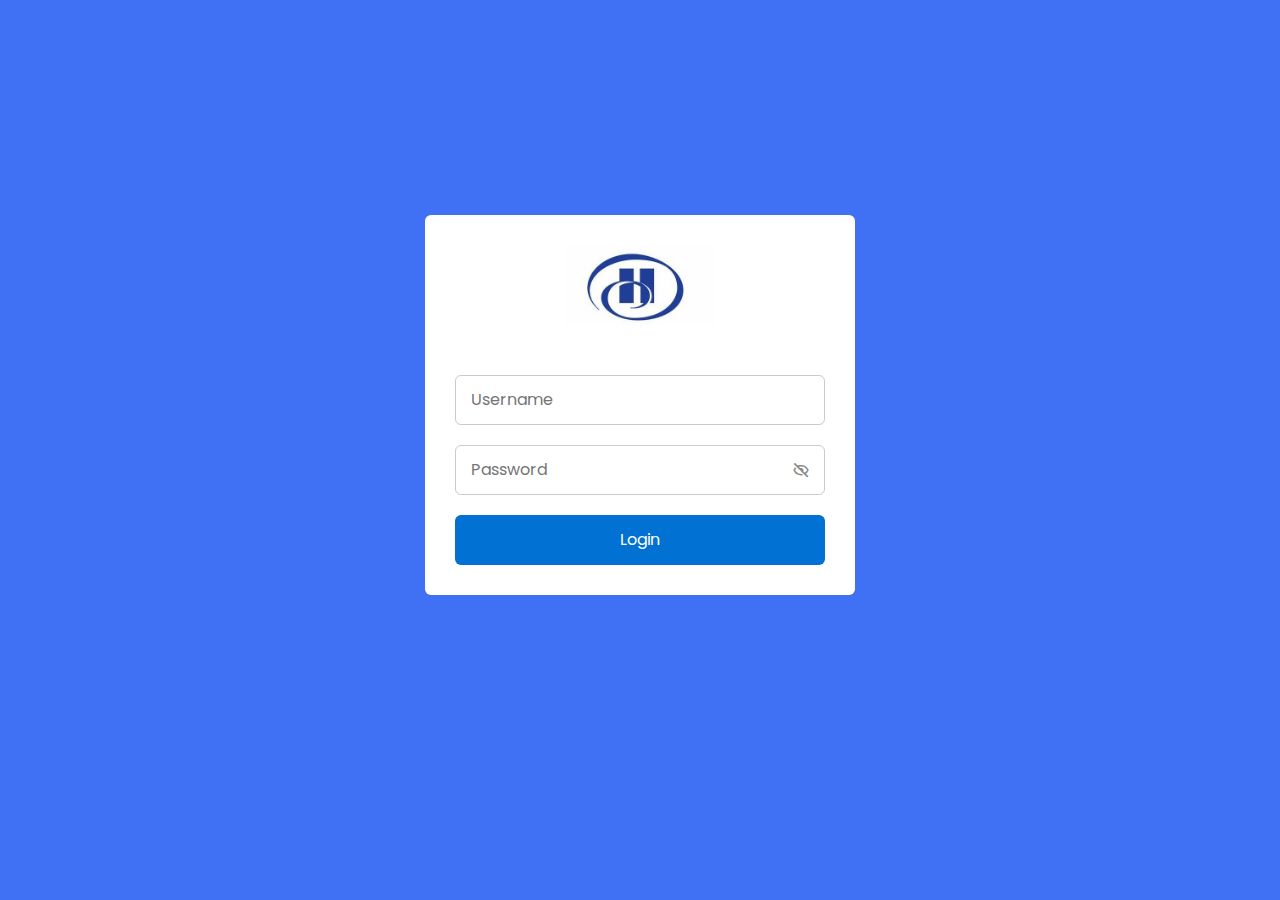
<file: client/index.html>
<!DOCTYPE html>
<!-- Coding by CodingLab | www.codinglabweb.com-->
<html lang="en">
  <head>
    <meta charset="UTF-8" />
    <meta http-equiv="X-UA-Compatible" content="IE=edge" />
    <meta name="viewport" content="width=device-width, initial-scale=1.0" />
    <!--<title> Responsive Login and Signup Form </title>-->

    <!-- CSS -->
    <link rel="stylesheet" href="./indexStyle.css" />

    <!-- Boxicons CSS -->
    <link
      href="https://unpkg.com/boxicons@2.1.2/css/boxicons.min.css"
      rel="stylesheet"
    />
  </head>
  <body>
    <section class="container forms">
      <div class="form login" style="margin-top: -90px">
        <div class="form-content">
          <img src="./logo2.jpg" />
          <form action="#">
            <div class="field input-field">
              <input
                type="text"
                id="username"
                placeholder="Username"
                class="input"
              />
            </div>

            <div class="field input-field">
              <input
                type="password"
                id="password"
                placeholder="Password"
                class="password"
              />
              <i class="bx bx-hide eye-icon"></i>
            </div>

            <!-- <div class="form-link">
              <a href="./register.html" class="forgot-pass">Create Account</a>
            </div> -->

            <div class="field button-field">
              <button id="loginBtn">Login</button>
            </div>
          </form>
        </div>
      </div>

      <!-- Signup Form -->
    </section>

    <!-- JavaScript -->
    <script src="./jquery.js"></script>
    <script src="./indexScript.js"></script>
  </body>

  <style>
    img {
      width: 150px;
      margin: auto;
    }

    .form-content {
      display: flex;
      flex-direction: column;
    }
  </style>
</html>
</file>
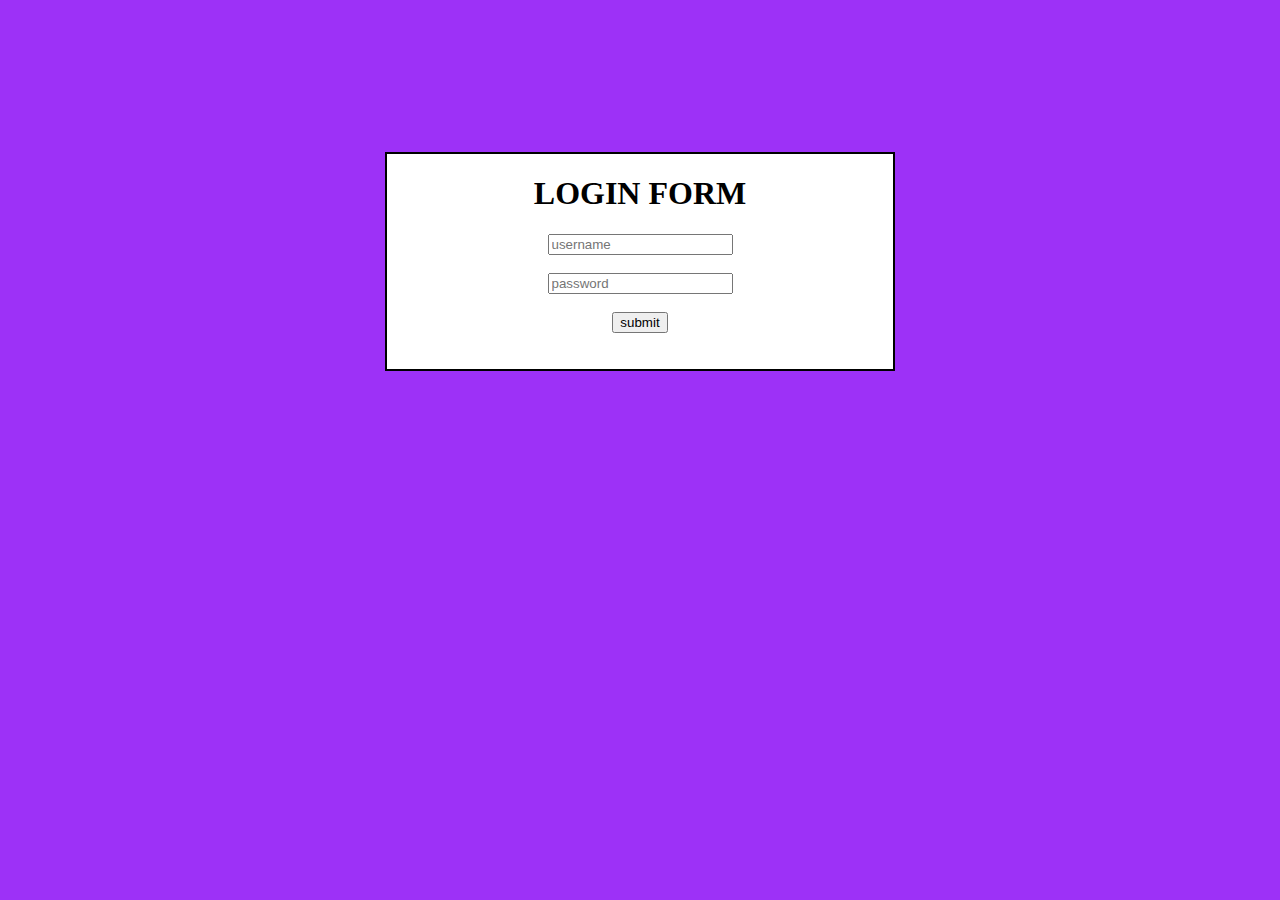
<file: client/css/index.html>
<!DOCTYPE html>
<html lang="en">
  <head>
    <meta charset="UTF-8" />
    <meta http-equiv="X-UA-Compatible" content="IE=edge" />
    <meta name="viewport" content="width=device-width, initial-scale=1.0" />
    <title>Document</title>
  </head>
  <body bgcolor="#9D31F7">
    <br />
    <br /><br />
    <br /><br />
    <br /><br />
    <br />
    <center>
      <div style="border: 2px solid black; width: 40%; background: white">
        <h1>LOGIN FORM</h1>

        <input type="text" placeholder="username" />
        <br />
        <br />
        <input type="password" placeholder="password" />
        <br />
        <br />
        <input type="button" id="button" value="submit" />
        <br />
        <br />
        <br />
      </div>
    </center>
  </body>

  <script>
    document.getElementById("button").addEventListener("click", (e) => {
      e.preventDefault();
      window.location.href = "./home.html";
    });
  </script>
</html>
</file>
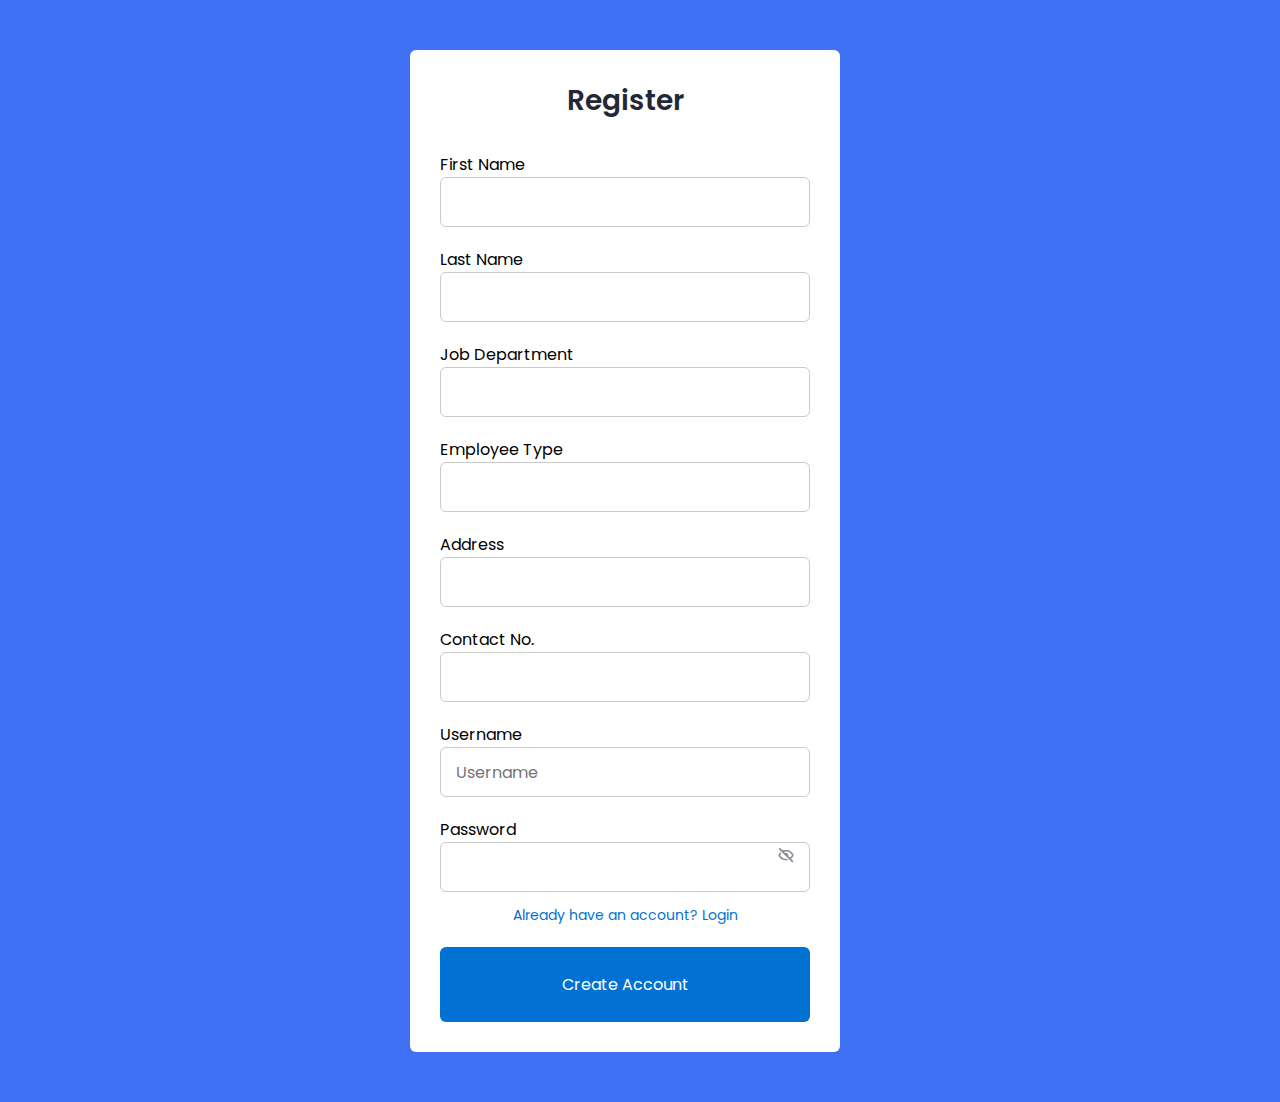
<file: client/register.html>
<!DOCTYPE html>
<!-- Coding by CodingLab | www.codinglabweb.com-->
<html lang="en">
  <head>
    <meta charset="UTF-8" />
    <meta http-equiv="X-UA-Compatible" content="IE=edge" />
    <meta name="viewport" content="width=device-width, initial-scale=1.0" />
    <!--<title> Responsive Login and Signup Form </title>-->

    <!-- CSS -->
    <link rel="stylesheet" href="./register.css" />

    <!-- Boxicons CSS -->
    <link
      href="https://unpkg.com/boxicons@2.1.2/css/boxicons.min.css"
      rel="stylesheet"
    />
  </head>
  <body>
    <section class="container forms">
      <div class="form login">
        <div class="form-content">
          <header>Register</header>
          <form action="#">
            <div class="field input-field">
              <label>First Name</label>
              <input type="text" class="input" />
            </div>
            <div class="field input-field">
              <label>Last Name</label>
              <input type="text" class="input" />
            </div>
            <div class="field input-field">
              <label>Job Department</label>

              <input type="text" class="input" />
            </div>
            <div class="field input-field">
              <label>Employee Type</label>
              <input type="text" class="input" />
            </div>
            <div class="field input-field">
              <label>Address</label>
              <input type="text" class="input" />
            </div>
            <div class="field input-field">
              <label>Contact No.</label>
              <input type="text" class="input" />
            </div>
            <div class="field input-field">
              <label>Username</label>
              <input type="text" placeholder="Username" class="input" />
            </div>

            <div class="field input-field">
              <label>Password</label>
              <input type="password" class="password" />
              <i class="bx bx-hide eye-icon"></i>
            </div>

            <div class="form-link">
              <a href="./index.html" class="forgot-pass"
                >Already have an account? Login</a
              >
            </div>
          </form>
          <div class="field button-field">
            <button
              type="button"
              onclick="window.location.href='./index.html'"
              id="register"
            >
              Create Account
            </button>
          </div>
        </div>
      </div>
      <br />
      <br />

      <!-- Signup Form -->
    </section>

    <!-- JavaScript -->
  </body>
</html>
</file>
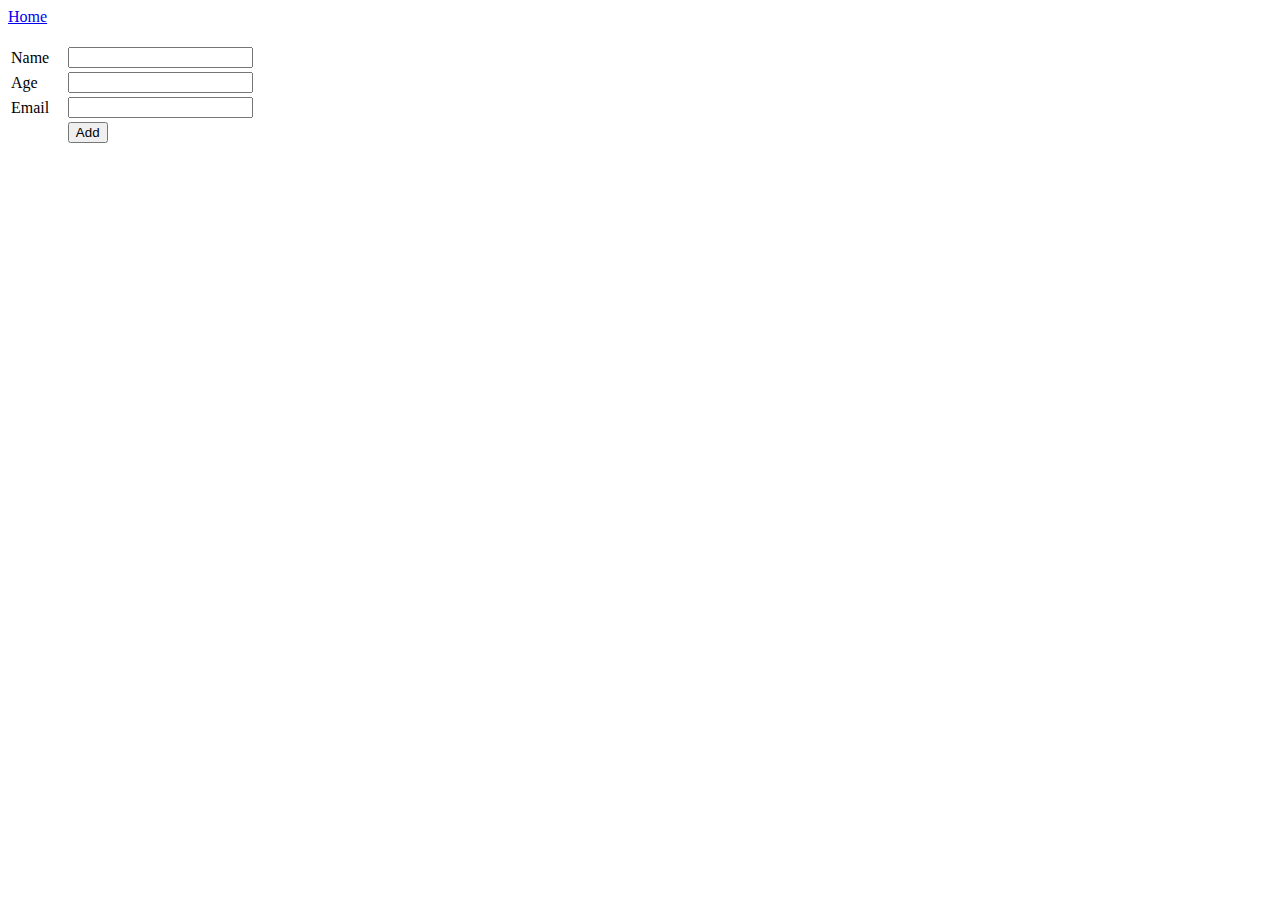
<file: hotel_management_server/add.html>
<html>
<head>
	<title>Add Data</title>
</head>

<body>
	<a href="index.php">Home</a>
	<br/><br/>

	<form action="add.php" method="post" name="form1">
		<table width="25%" border="0">
			<tr> 
				<td>Name</td>
				<td><input type="text" name="name"></td>
			</tr>
			<tr> 
				<td>Age</td>
				<td><input type="text" name="age"></td>
			</tr>
			<tr> 
				<td>Email</td>
				<td><input type="text" name="email"></td>
			</tr>
			<tr> 
				<td></td>
				<td><input type="submit" name="Submit" value="Add"></td>
			</tr>
		</table>
	</form>
</body>
</html>
</file>
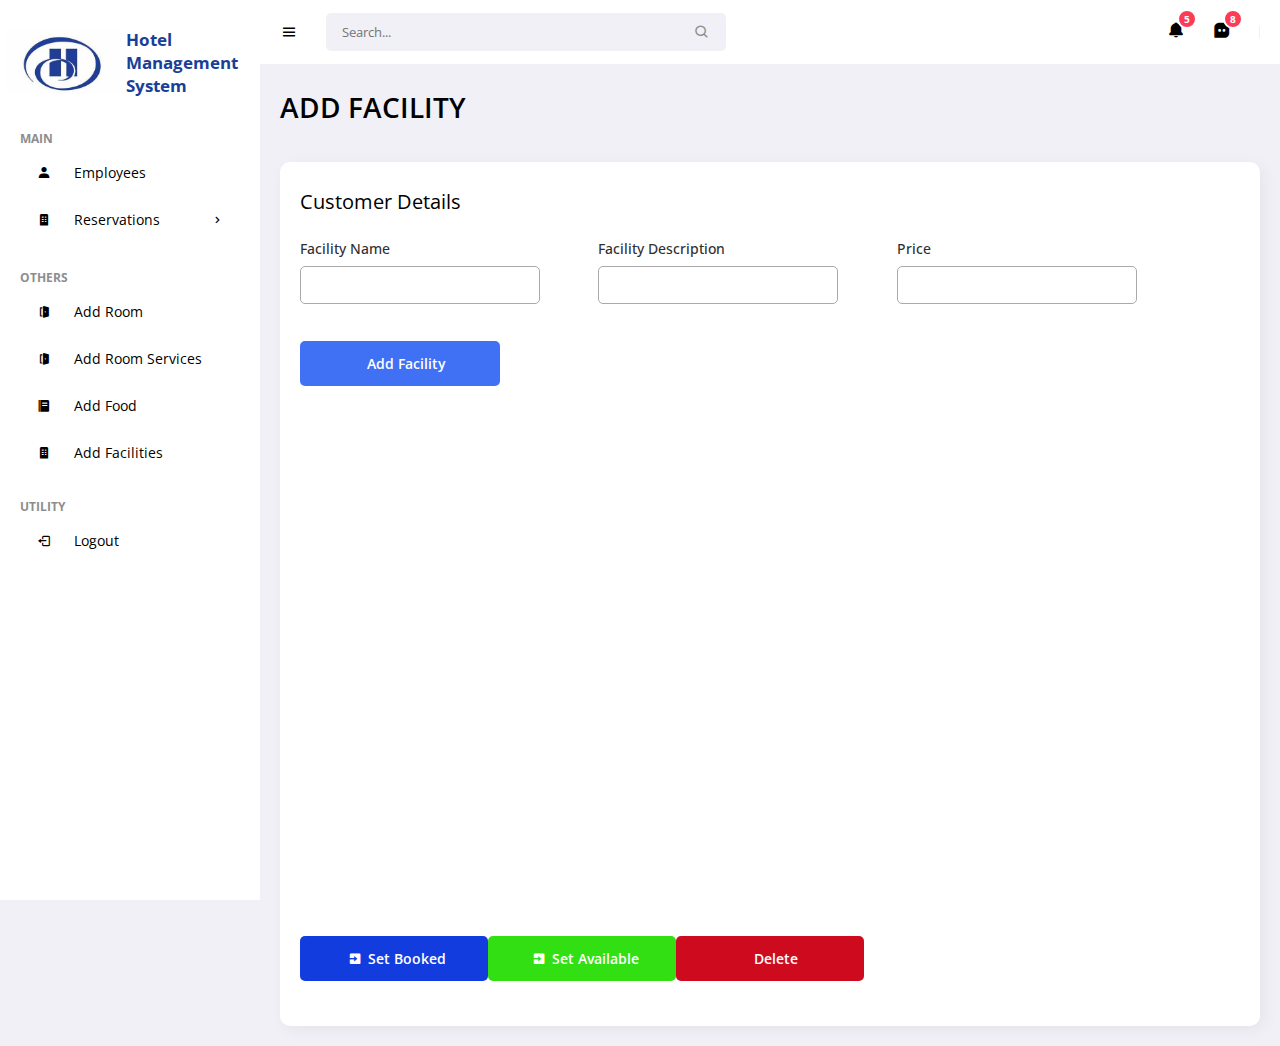
<file: client/add_facility/facilities.html>
<!DOCTYPE html>
<html lang="en">
  <head>
    <meta charset="UTF-8" />
    <meta name="viewport" content="width=device-width, initial-scale=1.0" />
    <link
      href="https://unpkg.com/boxicons@2.0.9/css/boxicons.min.css"
      rel="stylesheet"
    />
    <link rel="stylesheet" href="./facilities.css" />
    <link
      rel="stylesheet"
      href="https://unicons.iconscout.com/release/v4.0.0/css/line.css"
    />
    <title>Facilities</title>
  </head>
  <body>
    <!-- SIDEBAR -->
    <section id="sidebar">
      <a href="#" class="brand" style="margin-top: 30px"
        ><img src="../logo2.jpg" style="width: 120px; margin-left: 0px" />
        <span style="color: #1a3f99; font-size: 17px"
          >Hotel Management System</span
        >
      </a>
      <ul class="side-menu">
        <li class="divider" data-text="main">Main</li>

        <li>
          <a href="../employees/employee.html"
            ><i class="bx bxs-user icon"></i> Employees</a
          >
        </li>

        <li>
          <a href="#"
            ><i class="bx bxs-building icon"></i> Reservations
            <i class="bx bx-chevron-right icon-right"></i
          ></a>
          <ul class="side-dropdown">
            <li>
              <a href="../reserve_facility/facilities.html">Reserve Facility</a>
            </li>
            <li><a href="../reserve_room/rooms.html">Reserve Room</a></li>
            <li><a href="../reserve_food/food.html">Reserve Food</a></li>
          </ul>
        </li>

        <li class="divider" data-text="Others">Others</li>
        <li>
          <a href="../add_room/rooms.html"
            ><i class="bx bxs-door-open icon"></i> Add Room</a
          >
        </li>
        <li>
          <a href="../addRoomService/roomServices.html"
            ><i class="bx bxs-door-open icon"></i> Add Room Services</a
          >
        </li>
        <li>
          <a href="../add_food/food.html"
            ><i class="bx bxs-food-menu icon"></i> Add Food</a
          >
        </li>
        <li>
          <a href="../add_facility/facilities.html"
            ><i class="bx bxs-building icon"></i> Add Facilities</a
          >
        </li>
        <li class="divider" data-text="Utility">Utility</li>

        <li>
          <a href="../index.html" id="logoutBtn"
            ><i class="bx bx-log-out icon"></i> Logout</a
          >
        </li>
      </ul>
    </section>
    <!-- SIDEBAR -->

    <!-- NAVBAR -->
    <section id="content">
      <!-- NAVBAR -->
      <nav>
        <i class="bx bx-menu toggle-sidebar"></i>
        <form action="#">
          <div class="form-group">
            <input type="text" placeholder="Search..." />
            <i class="bx bx-search icon"></i>
          </div>
        </form>
        <a href="#" class="nav-link">
          <i class="bx bxs-bell icon"></i>
          <span class="badge">5</span>
        </a>
        <a href="#" class="nav-link">
          <i class="bx bxs-message-square-dots icon"></i>
          <span class="badge">8</span>
        </a>
        <span class="divider"></span>
      </nav>
      <!-- NAVBAR -->

      <!-- MAIN -->
      <main>
        <h1 class="title">ADD FACILITY</h1>
        <div class="info-data">
          <div class="card">
            <div class="head"></div>
            <form>
              <span style="font-size: 20px">Customer Details</span>
              <br />
              <div class="firstRow" style="margin-top: 20px">
                <div class="input-field">
                  <label>Facility Name</label>
                  <input type="text" required id="name" placeholder="" />
                </div>

                <div class="input-field">
                  <label>Facility Description</label>
                  <input
                    type="text"
                    required
                    id="facility_description"
                    placeholder=""
                  />
                </div>
                <div class="input-field">
                  <label>Price</label>
                  <input type="text" required id="price" placeholder="" />
                </div>
              </div>

              <button class="btn" type="button" id="add">
                <i class="uil uil-plus"></i>
                <span class="btnText">Add Facility</span>
              </button>
            </form>

            <div
              id="myGrid"
              style="height: 500px; width: 100%"
              class="ag-theme-alpine"
            ></div>
            <div
              style="display: flex; width: 60%; justify-content: space-evenly"
            >
              <button
                class="btn"
                style="background: rgb(19, 60, 223)"
                type="button"
                id="setBooked"
              >
                <i class="bx bxs-exit icon"></i>
                <span class="btnText">Set Booked</span>
              </button>
              <button
                class="btn"
                style="background: rgb(49, 223, 19)"
                type="button"
                id="setAvailable"
              >
                <i class="bx bxs-exit icon"></i>
                <span class="btnText">Set Available</span>
              </button>
              <button
                class="btn"
                style="background: rgb(206, 11, 30)"
                type="button"
                id="deleteRoomBtn"
              >
                <i class="uil uil-x"></i>
                <span class="btnText">Delete</span>
              </button>
            </div>
          </div>
        </div>
      </main>
      <!-- MAIN -->
    </section>
    <!-- NAVBAR -->

    <script src="../ag-grid-community.min.js"></script>
    <script src="../jquery.js"></script>
    <script src="./facilities.js"></script>
  </body>
</html>
</file>
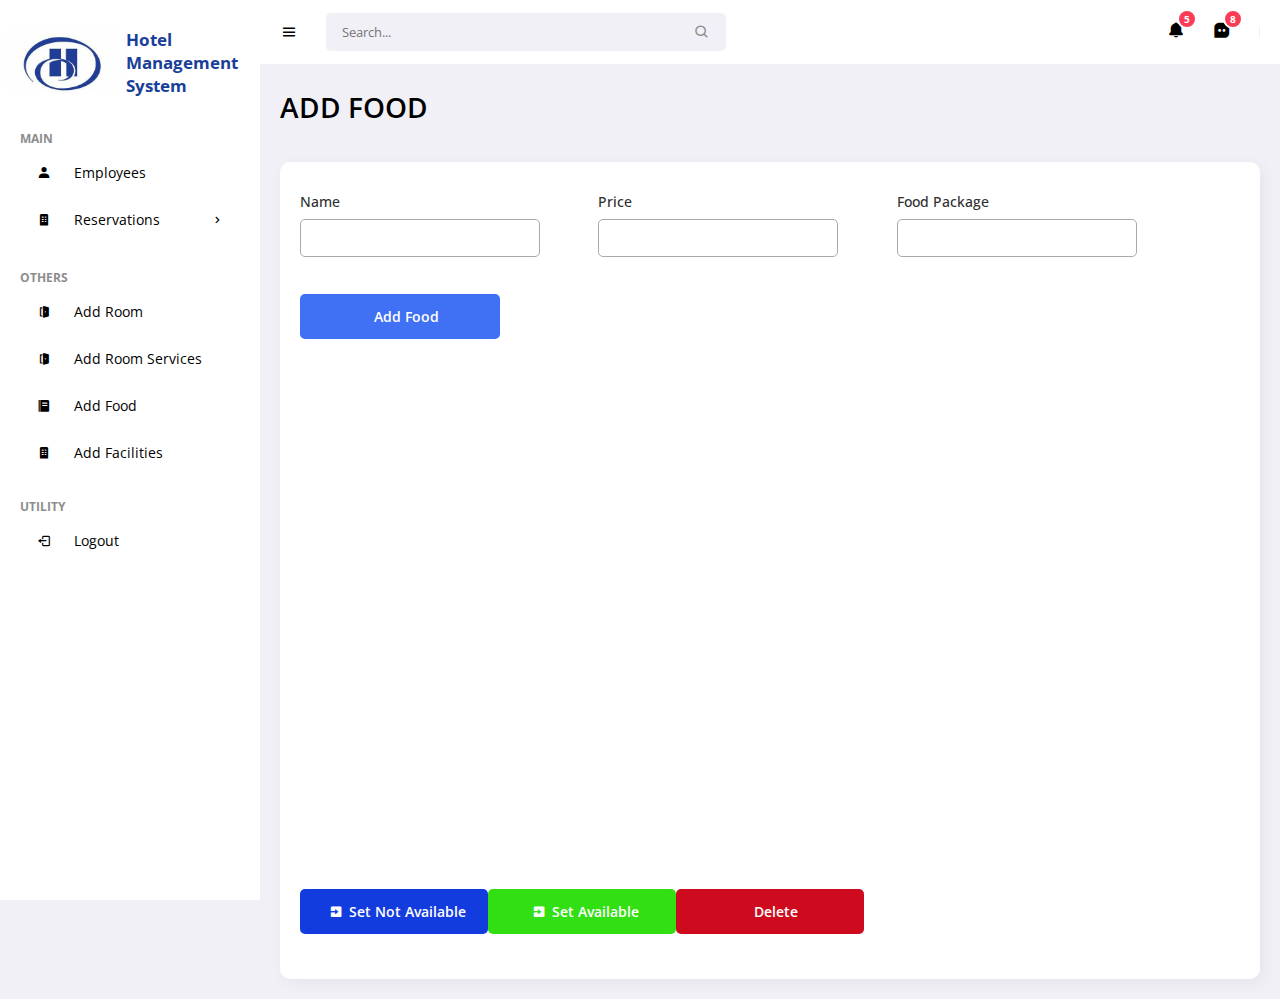
<file: client/add_food/food.html>
<!DOCTYPE html>
<html lang="en">
  <head>
    <meta charset="UTF-8" />
    <meta name="viewport" content="width=device-width, initial-scale=1.0" />
    <link
      href="https://unpkg.com/boxicons@2.0.9/css/boxicons.min.css"
      rel="stylesheet"
    />
    <link rel="stylesheet" href="./food.css" />
    <link
      rel="stylesheet"
      href="https://unicons.iconscout.com/release/v4.0.0/css/line.css"
    />
    <title>Food</title>
  </head>
  <body>
    <!-- SIDEBAR -->
    <section id="sidebar">
      <a href="#" class="brand" style="margin-top: 30px"
        ><img src="../logo2.jpg" style="width: 120px; margin-left: 0px" />
        <span style="color: #1a3f99; font-size: 17px"
          >Hotel Management System</span
        >
      </a>
      <ul class="side-menu">
        <li class="divider" data-text="main">Main</li>

        <li>
          <a href="../employees/employee.html"
            ><i class="bx bxs-user icon"></i> Employees</a
          >
        </li>

        <li>
          <a href="#"
            ><i class="bx bxs-building icon"></i> Reservations
            <i class="bx bx-chevron-right icon-right"></i
          ></a>
          <ul class="side-dropdown">
            <li>
              <a href="../reserve_facility/facilities.html">Reserve Facility</a>
            </li>
            <li><a href="../reserve_room/rooms.html">Reserve Room</a></li>
            <li><a href="../reserve_food/food.html">Reserve Food</a></li>
          </ul>
        </li>

        <li class="divider" data-text="Others">Others</li>
        <li>
          <a href="../add_room/rooms.html"
            ><i class="bx bxs-door-open icon"></i> Add Room</a
          >
        </li>
        <li>
          <a href="../addRoomService/roomServices.html"
            ><i class="bx bxs-door-open icon"></i> Add Room Services</a
          >
        </li>
        <li>
          <a href="../add_food/food.html"
            ><i class="bx bxs-food-menu icon"></i> Add Food</a
          >
        </li>
        <li>
          <a href="../add_facility/facilities.html"
            ><i class="bx bxs-building icon"></i> Add Facilities</a
          >
        </li>
        <li class="divider" data-text="Utility">Utility</li>

        <li>
          <a href="../index.html" id="logoutBtn"
            ><i class="bx bx-log-out icon"></i> Logout</a
          >
        </li>
      </ul>
    </section>
    <!-- SIDEBAR -->

    <!-- NAVBAR -->
    <section id="content">
      <!-- NAVBAR -->
      <nav>
        <i class="bx bx-menu toggle-sidebar"></i>
        <form action="#">
          <div class="form-group">
            <input type="text" placeholder="Search..." />
            <i class="bx bx-search icon"></i>
          </div>
        </form>
        <a href="#" class="nav-link">
          <i class="bx bxs-bell icon"></i>
          <span class="badge">5</span>
        </a>
        <a href="#" class="nav-link">
          <i class="bx bxs-message-square-dots icon"></i>
          <span class="badge">8</span>
        </a>
        <span class="divider"></span>
      </nav>
      <!-- NAVBAR -->

      <!-- MAIN -->
      <main>
        <h1 class="title">ADD FOOD</h1>
        <div class="info-data">
          <div class="card">
            <div class="head"></div>
            <form>
              <div class="firstRow">
                <div class="input-field">
                  <label>Name</label>
                  <input type="text" required id="name" placeholder="" />
                </div>

                <div class="input-field">
                  <label>Price</label>
                  <input type="text" required id="price" placeholder="" />
                </div>
                <div class="input-field">
                  <label>Food Package</label>
                  <input
                    type="text"
                    required
                    id="food_package"
                    placeholder=""
                  />
                </div>
              </div>
              <div class="firstRow"></div>

              <button class="btn" type="submit" id="add">
                <i class="uil uil-message"></i>
                <span class="btnText">Add Food</span>
              </button>
            </form>

            <div
              id="myGrid"
              style="height: 500px; width: 100%"
              class="ag-theme-alpine"
            ></div>
            <div
              style="display: flex; width: 60%; justify-content: space-evenly"
            >
              <button
                class="btn"
                style="background: rgb(19, 60, 223)"
                type="button"
                id="setBooked"
              >
                <i class="bx bxs-exit icon"></i>
                <span class="btnText">Set Not Available</span>
              </button>
              <button
                class="btn"
                style="background: rgb(49, 223, 19)"
                type="button"
                id="setAvailable"
              >
                <i class="bx bxs-exit icon"></i>
                <span class="btnText">Set Available</span>
              </button>
              <button
                class="btn"
                style="background: rgb(206, 11, 30)"
                type="button"
                id="deleteRoomBtn"
              >
                <i class="uil uil-x"></i>
                <span class="btnText">Delete</span>
              </button>
            </div>
          </div>
        </div>
      </main>
      <!-- MAIN -->
    </section>
    <!-- NAVBAR -->

    <script src="../ag-grid-community.min.js"></script>
    <script src="../jquery.js"></script>
    <script src="./food.js"></script>
  </body>
</html>
</file>
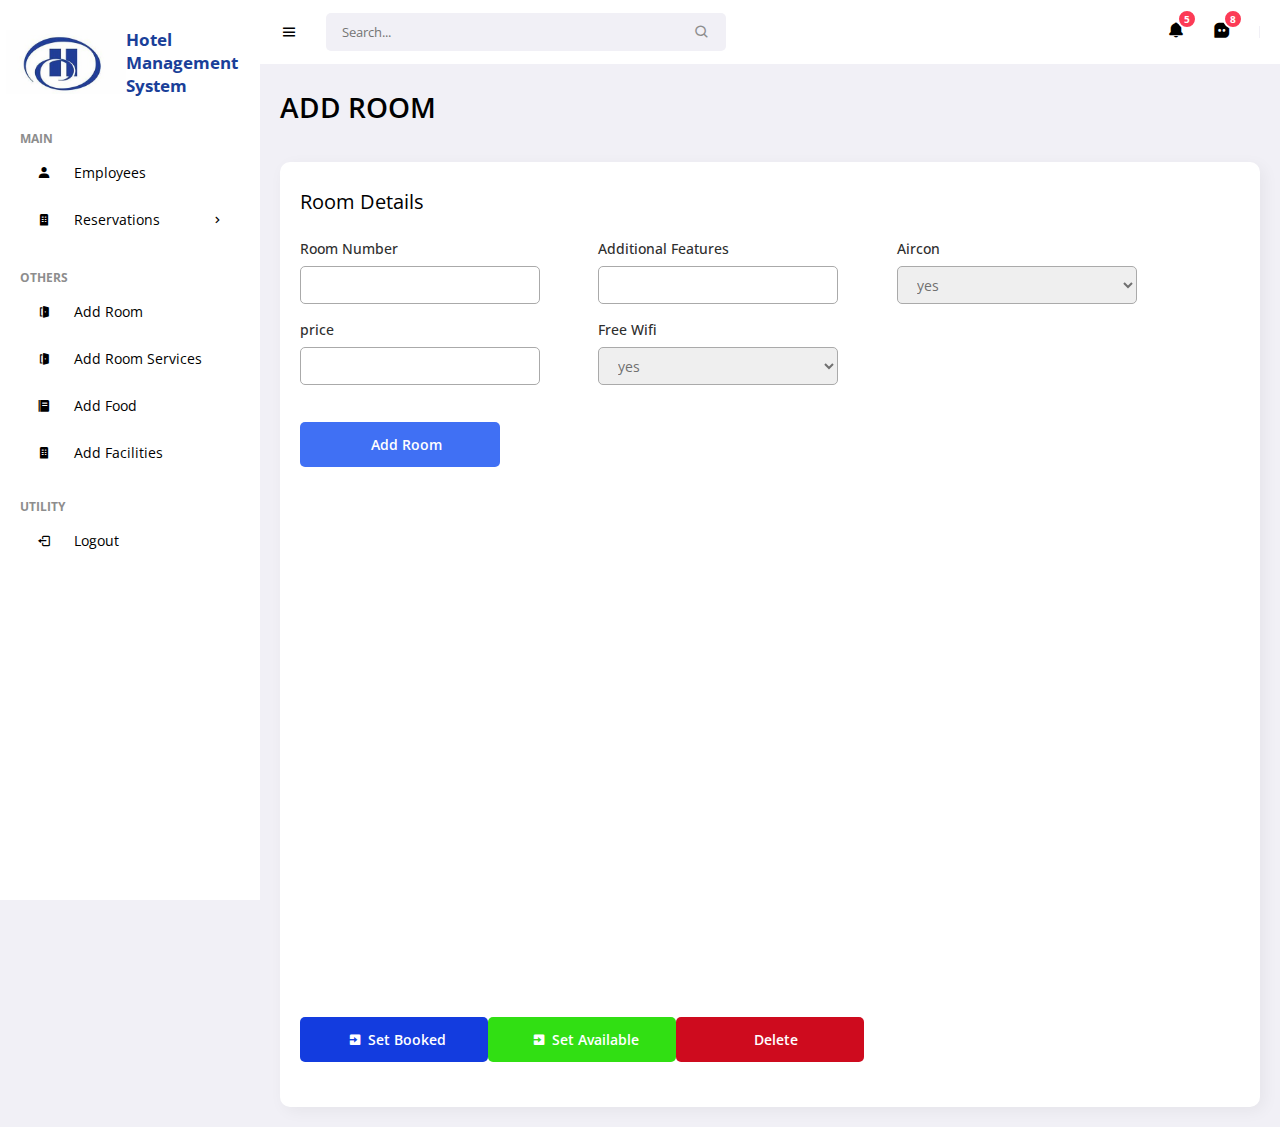
<file: client/add_room/rooms.html>
<!DOCTYPE html>
<html lang="en">
  <head>
    <meta charset="UTF-8" />
    <meta name="viewport" content="width=device-width, initial-scale=1.0" />
    <link
      href="https://unpkg.com/boxicons@2.0.9/css/boxicons.min.css"
      rel="stylesheet"
    />
    <link rel="stylesheet" href="./rooms.css" />
    <link
      rel="stylesheet"
      href="https://unicons.iconscout.com/release/v4.0.0/css/line.css"
    />
    <title>Rooms</title>
  </head>
  <body>
    <!-- SIDEBAR -->
    <section id="sidebar">
      <a href="#" class="brand" style="margin-top: 30px"
        ><img src="../logo2.jpg" style="width: 120px; margin-left: 0px" />
        <span style="color: #1a3f99; font-size: 17px"
          >Hotel Management System</span
        >
      </a>
      <ul class="side-menu">
        <li class="divider" data-text="main">Main</li>

        <li>
          <a href="../employees/employee.html"
            ><i class="bx bxs-user icon"></i> Employees</a
          >
        </li>

        <li>
          <a href="#"
            ><i class="bx bxs-building icon"></i> Reservations
            <i class="bx bx-chevron-right icon-right"></i
          ></a>
          <ul class="side-dropdown">
            <li>
              <a href="../reserve_facility/facilities.html">Reserve Facility</a>
            </li>
            <li><a href="../reserve_room/rooms.html">Reserve Room</a></li>
            <li><a href="../reserve_food/food.html">Reserve Food</a></li>
          </ul>
        </li>

        <li class="divider" data-text="Others">Others</li>
        <li>
          <a href="../add_room/rooms.html"
            ><i class="bx bxs-door-open icon"></i> Add Room</a
          >
        </li>
        <li>
          <a href="../addRoomService/roomServices.html"
            ><i class="bx bxs-door-open icon"></i> Add Room Services</a
          >
        </li>
        <li>
          <a href="../add_food/food.html"
            ><i class="bx bxs-food-menu icon"></i> Add Food</a
          >
        </li>
        <li>
          <a href="../add_facility/facilities.html"
            ><i class="bx bxs-building icon"></i> Add Facilities</a
          >
        </li>
        <li class="divider" data-text="Utility">Utility</li>

        <li>
          <a href="../index.html" id="logoutBtn"
            ><i class="bx bx-log-out icon"></i> Logout</a
          >
        </li>
      </ul>
    </section>
    <!-- SIDEBAR -->

    <!-- NAVBAR -->
    <section id="content">
      <!-- NAVBAR -->
      <nav>
        <i class="bx bx-menu toggle-sidebar"></i>
        <form action="#">
          <div class="form-group">
            <input type="text" placeholder="Search..." />
            <i class="bx bx-search icon"></i>
          </div>
        </form>
        <a href="#" class="nav-link">
          <i class="bx bxs-bell icon"></i>
          <span class="badge">5</span>
        </a>
        <a href="#" class="nav-link">
          <i class="bx bxs-message-square-dots icon"></i>
          <span class="badge">8</span>
        </a>
        <span class="divider"></span>
      </nav>
      <!-- NAVBAR -->

      <!-- MAIN -->
      <main>
        <h1 class="title">ADD ROOM</h1>
        <div class="info-data">
          <div class="card">
            <div class="head"></div>
            <form>
              <span style="font-size: 20px">Room Details</span>
              <br />
              <div class="firstRow" style="margin-top: 20px">
                <div class="input-field">
                  <label>Room Number</label>
                  <input type="text" required id="room_number" placeholder="" />
                </div>

                <div class="input-field">
                  <label>Additional Features</label>
                  <input
                    type="text"
                    required
                    id="additional_features"
                    placeholder=""
                  />
                </div>
                <div class="input-field">
                  <label>Aircon</label>
                  <select id="aircon" required>
                    <option value="yes">yes</option>
                    <option value="no">no</option>
                  </select>
                </div>
              </div>
              <div class="secondRow" style="margin-bottom: 20px">
                <div class="input-field">
                  <label>price</label>
                  <input type="text" required id="price" placeholder="" />
                </div>
                <div class="input-field">
                  <label>Free Wifi</label>
                  <select id="free_wifi" required>
                    <option value="yes">yes</option>
                    <option value="no">no</option>
                  </select>
                </div>
              </div>

              <button class="btn" type="button" id="addRoomBtn">
                <i class="uil uil-plus"></i>
                <span class="btnText">Add Room</span>
              </button>
            </form>

            <div
              id="myGrid"
              style="height: 500px; width: 100%"
              class="ag-theme-alpine"
            ></div>
            <div
              style="display: flex; width: 60%; justify-content: space-evenly"
            >
              <button
                class="btn"
                style="background: rgb(19, 60, 223)"
                type="button"
                id="setBooked"
              >
                <i class="bx bxs-exit icon"></i>
                <span class="btnText">Set Booked</span>
              </button>
              <button
                class="btn"
                style="background: rgb(49, 223, 19)"
                type="button"
                id="setAvailable"
              >
                <i class="bx bxs-exit icon"></i>
                <span class="btnText">Set Available</span>
              </button>
              <button
                class="btn"
                style="background: rgb(206, 11, 30)"
                type="button"
                id="deleteRoomBtn"
              >
                <i class="uil uil-x"></i>
                <span class="btnText">Delete</span>
              </button>
            </div>
          </div>
        </div>
      </main>
      <!-- MAIN -->
    </section>
    <!-- NAVBAR -->

    <script src="../ag-grid-community.min.js"></script>
    <script src="../jquery.js"></script>
    <script src="./rooms.js"></script>
  </body>
</html>
</file>
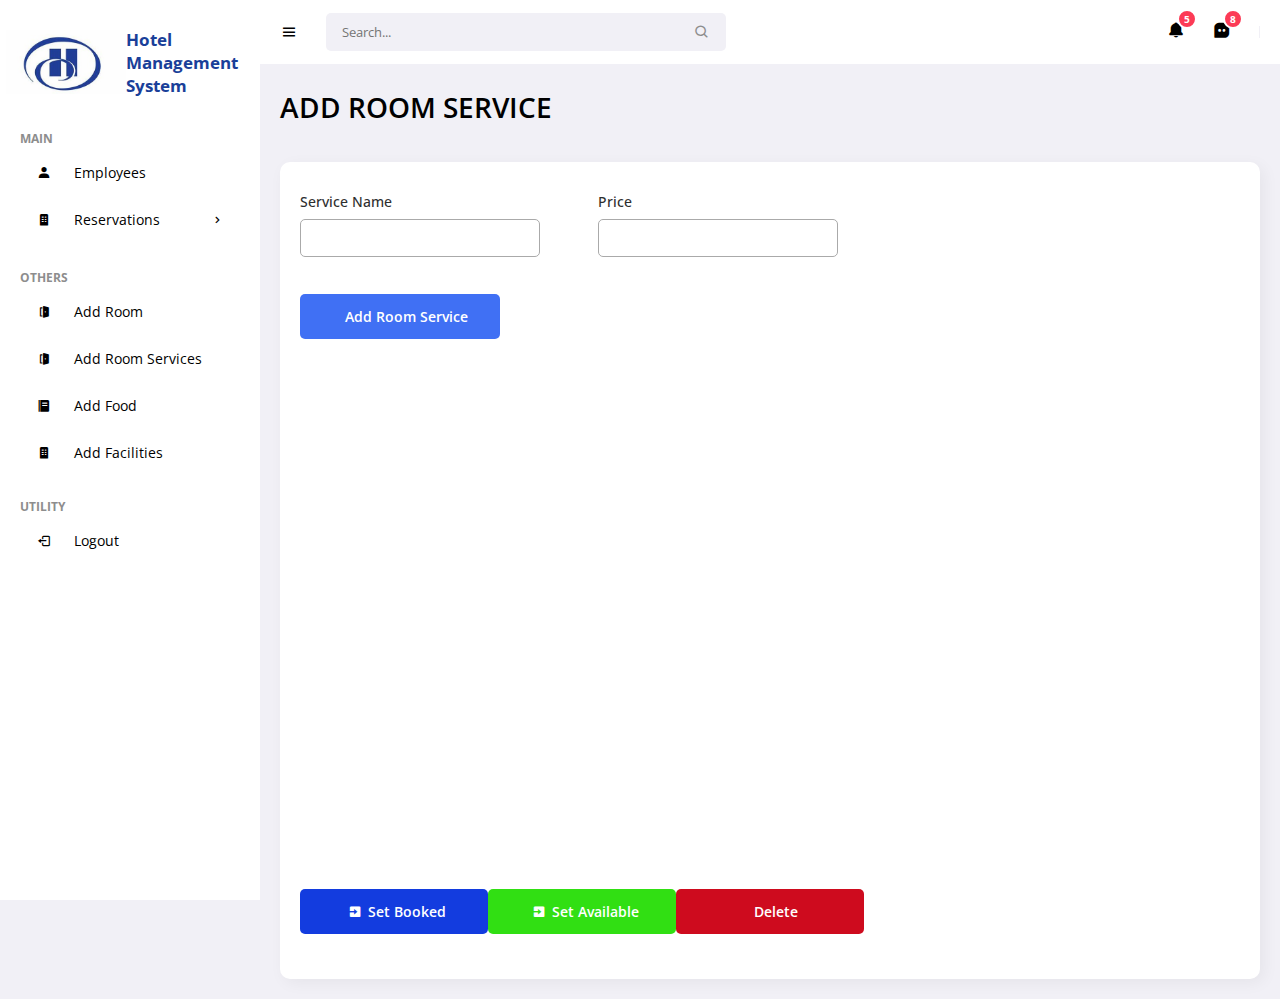
<file: client/addRoomService/roomServices.html>
<!DOCTYPE html>
<html lang="en">
  <head>
    <meta charset="UTF-8" />
    <meta name="viewport" content="width=device-width, initial-scale=1.0" />
    <link
      href="https://unpkg.com/boxicons@2.0.9/css/boxicons.min.css"
      rel="stylesheet"
    />
    <link rel="stylesheet" href="./roomServices.css" />
    <link
      rel="stylesheet"
      href="https://unicons.iconscout.com/release/v4.0.0/css/line.css"
    />
    <title>Room Services</title>
  </head>
  <body>
    <!-- SIDEBAR -->
    <section id="sidebar">
      <a href="#" class="brand" style="margin-top: 30px"
        ><img src="../logo2.jpg" style="width: 120px; margin-left: 0px" />
        <span style="color: #1a3f99; font-size: 17px"
          >Hotel Management System</span
        >
      </a>
      <ul class="side-menu">
        <li class="divider" data-text="main">Main</li>

        <li>
          <a href="../employees/employee.html"
            ><i class="bx bxs-user icon"></i> Employees</a
          >
        </li>

        <li>
          <a href="#"
            ><i class="bx bxs-building icon"></i> Reservations
            <i class="bx bx-chevron-right icon-right"></i
          ></a>
          <ul class="side-dropdown">
            <li>
              <a href="../reserve_facility/facilities.html">Reserve Facility</a>
            </li>
            <li><a href="../reserve_room/rooms.html">Reserve Room</a></li>
            <li><a href="../reserve_food/food.html">Reserve Food</a></li>
          </ul>
        </li>

        <li class="divider" data-text="Others">Others</li>
        <li>
          <a href="../add_room/rooms.html"
            ><i class="bx bxs-door-open icon"></i> Add Room</a
          >
        </li>
        <li>
          <a href="../addRoomService/roomServices.html"
            ><i class="bx bxs-door-open icon"></i> Add Room Services</a
          >
        </li>
        <li>
          <a href="../add_food/food.html"
            ><i class="bx bxs-food-menu icon"></i> Add Food</a
          >
        </li>
        <li>
          <a href="../add_facility/facilities.html"
            ><i class="bx bxs-building icon"></i> Add Facilities</a
          >
        </li>
        <li class="divider" data-text="Utility">Utility</li>

        <li>
          <a href="../index.html" id="logoutBtn"
            ><i class="bx bx-log-out icon"></i> Logout</a
          >
        </li>
      </ul>
    </section>
    <!-- SIDEBAR -->

    <!-- NAVBAR -->
    <section id="content">
      <!-- NAVBAR -->
      <nav>
        <i class="bx bx-menu toggle-sidebar"></i>
        <form action="#">
          <div class="form-group">
            <input type="text" placeholder="Search..." />
            <i class="bx bx-search icon"></i>
          </div>
        </form>
        <a href="#" class="nav-link">
          <i class="bx bxs-bell icon"></i>
          <span class="badge">5</span>
        </a>
        <a href="#" class="nav-link">
          <i class="bx bxs-message-square-dots icon"></i>
          <span class="badge">8</span>
        </a>
        <span class="divider"></span>
      </nav>
      <!-- NAVBAR -->

      <!-- MAIN -->
      <main>
        <h1 class="title">ADD ROOM SERVICE</h1>
        <div class="info-data">
          <div class="card">
            <div class="head"></div>
            <form>
              <div class="firstRow">
                <div class="input-field">
                  <label>Service Name</label>
                  <input
                    type="text"
                    required
                    id="service_name"
                    placeholder=""
                  />
                </div>

                <div class="input-field">
                  <label>Price</label>
                  <input type="text" required id="price" placeholder="" />
                </div>
              </div>

              <button class="btn" type="button" id="add">
                <i class="uil uil-plus"></i>
                <span class="btnText">Add Room Service</span>
              </button>
            </form>

            <div
              id="myGrid"
              style="height: 500px; width: 100%"
              class="ag-theme-alpine"
            ></div>
            <div
              style="display: flex; width: 60%; justify-content: space-evenly"
            >
              <button
                class="btn"
                style="background: rgb(19, 60, 223)"
                type="button"
                id="setBooked"
              >
                <i class="bx bxs-exit icon"></i>
                <span class="btnText">Set Booked</span>
              </button>
              <button
                class="btn"
                style="background: rgb(49, 223, 19)"
                type="button"
                id="setAvailable"
              >
                <i class="bx bxs-exit icon"></i>
                <span class="btnText">Set Available</span>
              </button>
              <button
                class="btn"
                style="background: rgb(206, 11, 30)"
                type="button"
                id="deleteRoomBtn"
              >
                <i class="uil uil-x"></i>
                <span class="btnText">Delete</span>
              </button>
            </div>
          </div>
        </div>
      </main>
      <!-- MAIN -->
    </section>
    <!-- NAVBAR -->

    <script src="../ag-grid-community.min.js"></script>
    <script src="../jquery.js"></script>
    <script src="./roomServices.js"></script>
  </body>
</html>
</file>
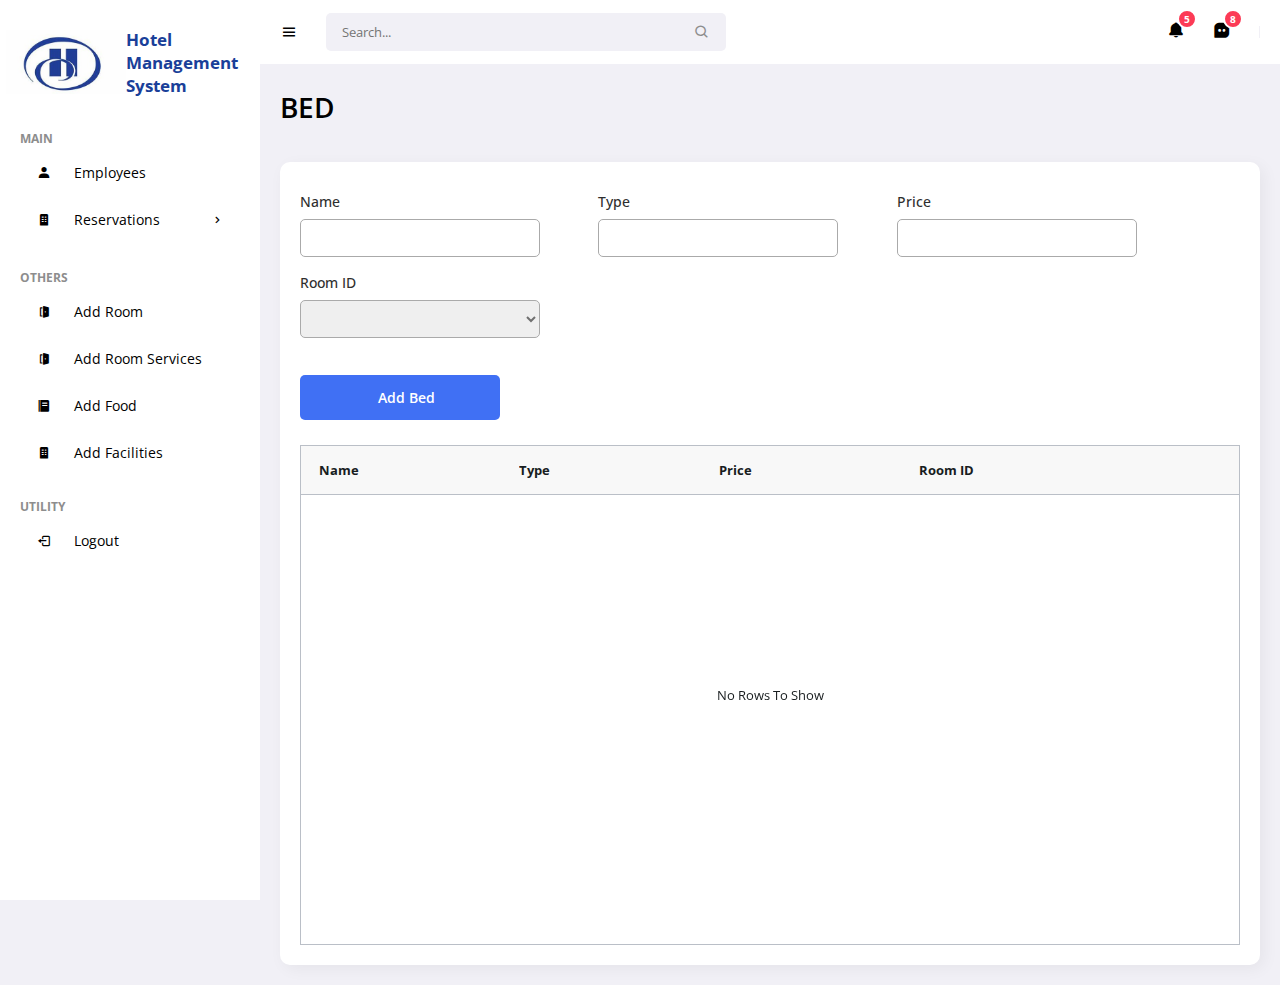
<file: client/beds/beds.html>
<!DOCTYPE html>
<html lang="en">
  <head>
    <meta charset="UTF-8" />
    <meta name="viewport" content="width=device-width, initial-scale=1.0" />
    <link
      href="https://unpkg.com/boxicons@2.0.9/css/boxicons.min.css"
      rel="stylesheet"
    />
    <link rel="stylesheet" href="./beds.css" />
    <link
      rel="stylesheet"
      href="https://unicons.iconscout.com/release/v4.0.0/css/line.css"
    />
    <title>Beds</title>
  </head>
  <body>
    <!-- SIDEBAR -->
    <section id="sidebar">
      <a href="#" class="brand" style="margin-top: 30px"
        ><img src="../logo2.jpg" style="width: 120px; margin-left: 0px" />
        <span style="color: #1a3f99; font-size: 17px"
          >Hotel Management System</span
        >
      </a>
      <ul class="side-menu">
        <li class="divider" data-text="main">Main</li>

        <li>
          <a href="../employees/employee.html"
            ><i class="bx bxs-user icon"></i> Employees</a
          >
        </li>

        <li>
          <a href="#"
            ><i class="bx bxs-building icon"></i> Reservations
            <i class="bx bx-chevron-right icon-right"></i
          ></a>
          <ul class="side-dropdown">
            <li>
              <a href="../reserve_facility/facilities.html">Reserve Facility</a>
            </li>
            <li><a href="../reserve_room/rooms.html">Reserve Room</a></li>
            <li><a href="../reserve_food/food.html">Reserve Food</a></li>
          </ul>
        </li>

        <li class="divider" data-text="Others">Others</li>
        <li>
          <a href="../add_room/rooms.html"
            ><i class="bx bxs-door-open icon"></i> Add Room</a
          >
        </li>
        <li>
          <a href="../addRoomService/roomServices.html"
            ><i class="bx bxs-door-open icon"></i> Add Room Services</a
          >
        </li>
        <li>
          <a href="../add_food/food.html"
            ><i class="bx bxs-food-menu icon"></i> Add Food</a
          >
        </li>
        <li>
          <a href="../add_facility/facilities.html"
            ><i class="bx bxs-building icon"></i> Add Facilities</a
          >
        </li>
        <li class="divider" data-text="Utility">Utility</li>

        <li>
          <a href="../index.html" id="logoutBtn"
            ><i class="bx bx-log-out icon"></i> Logout</a
          >
        </li>
      </ul>
    </section>
    <!-- SIDEBAR -->

    <!-- NAVBAR -->
    <section id="content">
      <!-- NAVBAR -->
      <nav>
        <i class="bx bx-menu toggle-sidebar"></i>
        <form action="#">
          <div class="form-group">
            <input type="text" placeholder="Search..." />
            <i class="bx bx-search icon"></i>
          </div>
        </form>
        <a href="#" class="nav-link">
          <i class="bx bxs-bell icon"></i>
          <span class="badge">5</span>
        </a>
        <a href="#" class="nav-link">
          <i class="bx bxs-message-square-dots icon"></i>
          <span class="badge">8</span>
        </a>
        <span class="divider"></span>
      </nav>
      <!-- NAVBAR -->

      <!-- MAIN -->
      <main>
        <h1 class="title">BED</h1>
        <div class="info-data">
          <div class="card">
            <div class="head"></div>
            <form>
              <div class="firstRow">
                <div class="input-field">
                  <label>Name</label>
                  <input type="text" required id="firstName" placeholder="" />
                </div>

                <div class="input-field">
                  <label>Type</label>
                  <input type="text" required id="lastName" placeholder="" />
                </div>

                <div class="input-field">
                  <label>Price</label>
                  <input type="text" required id="lastName" placeholder="" />
                </div>
              </div>
              <div class="secondRow">
                <div class="input-field">
                  <label>Room ID</label>
                  <select id="unit" required>
                    <option></option>
                  </select>
                </div>
              </div>

              <button class="btn" type="submit" id="registerUser">
                <i class="uil uil-message"></i>
                <span class="btnText">Add Bed</span>
              </button>
            </form>

            <div
              id="myGrid"
              style="height: 500px; width: 100%"
              class="ag-theme-alpine"
            ></div>
          </div>
        </div>
      </main>
      <!-- MAIN -->
    </section>
    <!-- NAVBAR -->

    <script src="../ag-grid-community.min.js"></script>
    <script src="./beds.js"></script>
  </body>
</html>
</file>
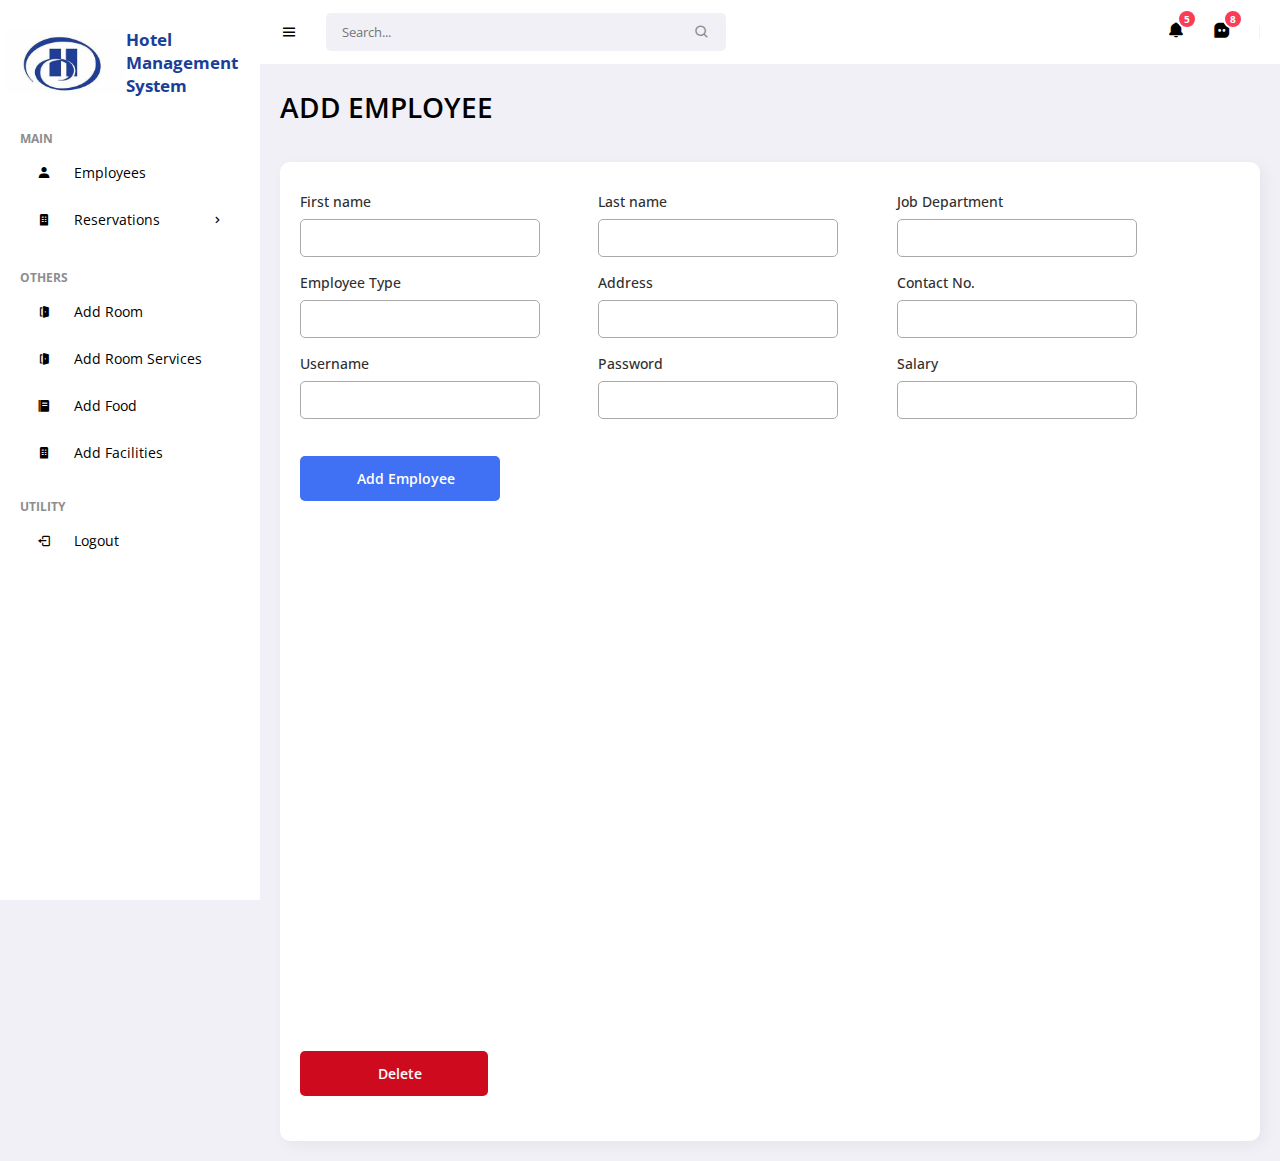
<file: client/employees/employee.html>
<!DOCTYPE html>
<html lang="en">
  <head>
    <meta charset="UTF-8" />
    <meta name="viewport" content="width=device-width, initial-scale=1.0" />
    <link
      href="https://unpkg.com/boxicons@2.0.9/css/boxicons.min.css"
      rel="stylesheet"
    />
    <link rel="stylesheet" href="./employee.css" />
    <link
      rel="stylesheet"
      href="https://unicons.iconscout.com/release/v4.0.0/css/line.css"
    />
    <title>Employees</title>
  </head>
  <body>
    <!-- SIDEBAR -->
    <section id="sidebar">
      <a href="#" class="brand" style="margin-top: 30px"
        ><img src="../logo2.jpg" style="width: 120px; margin-left: 0px" />
        <span style="color: #1a3f99; font-size: 17px"
          >Hotel Management System</span
        >
      </a>
      <ul class="side-menu">
        <li class="divider" data-text="main">Main</li>

        <li>
          <a href="../employees/employee.html"
            ><i class="bx bxs-user icon"></i> Employees</a
          >
        </li>

        <li>
          <a href="#"
            ><i class="bx bxs-building icon"></i> Reservations
            <i class="bx bx-chevron-right icon-right"></i
          ></a>
          <ul class="side-dropdown">
            <li>
              <a href="../reserve_facility/facilities.html">Reserve Facility</a>
            </li>
            <li><a href="../reserve_room/rooms.html">Reserve Room</a></li>
            <li><a href="../reserve_food/food.html">Reserve Food</a></li>
          </ul>
        </li>

        <li class="divider" data-text="Others">Others</li>
        <li>
          <a href="../add_room/rooms.html"
            ><i class="bx bxs-door-open icon"></i> Add Room</a
          >
        </li>
        <li>
          <a href="../addRoomService/roomServices.html"
            ><i class="bx bxs-door-open icon"></i> Add Room Services</a
          >
        </li>
        <li>
          <a href="../add_food/food.html"
            ><i class="bx bxs-food-menu icon"></i> Add Food</a
          >
        </li>
        <li>
          <a href="../add_facility/facilities.html"
            ><i class="bx bxs-building icon"></i> Add Facilities</a
          >
        </li>
        <li class="divider" data-text="Utility">Utility</li>

        <li>
          <a href="../index.html" id="logoutBtn"
            ><i class="bx bx-log-out icon"></i> Logout</a
          >
        </li>
      </ul>
    </section>
    <!-- SIDEBAR -->

    <!-- NAVBAR -->
    <section id="content">
      <!-- NAVBAR -->
      <nav>
        <i class="bx bx-menu toggle-sidebar"></i>
        <form action="#">
          <div class="form-group">
            <input type="text" placeholder="Search..." />
            <i class="bx bx-search icon"></i>
          </div>
        </form>
        <a href="#" class="nav-link">
          <i class="bx bxs-bell icon"></i>
          <span class="badge">5</span>
        </a>
        <a href="#" class="nav-link">
          <i class="bx bxs-message-square-dots icon"></i>
          <span class="badge">8</span>
        </a>
        <span class="divider"></span>
      </nav>
      <!-- NAVBAR -->

      <!-- MAIN -->
      <main>
        <h1 class="title">ADD EMPLOYEE</h1>
        <div class="info-data">
          <div class="card">
            <div class="head"></div>
            <form>
              <div class="firstRow">
                <div class="input-field">
                  <label>First name</label>
                  <input type="text" required id="first_name" placeholder="" />
                </div>

                <div class="input-field">
                  <label>Last name</label>
                  <input type="text" required id="last_name" placeholder="" />
                </div>
                <div class="input-field">
                  <label>Job Department</label>
                  <input
                    type="text"
                    required
                    id="job_department"
                    placeholder=""
                  />
                </div>
              </div>
              <div class="secondRow">
                <div class="input-field">
                  <label>Employee Type</label>
                  <input
                    type="text"
                    required
                    id="employee_type"
                    placeholder=""
                  />
                </div>
                <div class="input-field">
                  <label>Address</label>
                  <input type="text" required id="address" placeholder="" />
                </div>
                <div class="input-field">
                  <label>Contact No.</label>
                  <input type="text" required id="contact_no" placeholder="" />
                </div>
              </div>
              <div class="secondRow">
                <div class="input-field">
                  <label>Username</label>
                  <input type="text" required id="username" placeholder="" />
                </div>
                <div class="input-field">
                  <label>Password</label>
                  <input
                    type="password"
                    required
                    id="password"
                    placeholder=""
                  />
                </div>
                <div class="input-field">
                  <label>Salary</label>
                  <input type="text" required id="salary" placeholder="" />
                </div>
              </div>

              <button class="btn" type="submit" id="add">
                <i class="uil uil-plus"></i>
                <span class="btnText">Add Employee</span>
              </button>
            </form>

            <div
              id="myGrid"
              style="height: 500px; width: 100%"
              class="ag-theme-alpine"
            ></div>

            <div
              style="display: flex; width: 20%; justify-content: space-evenly"
            >
              <button
                class="btn"
                style="background: rgb(206, 11, 30)"
                type="button"
                id="deleteRoomBtn"
              >
                <i class="uil uil-x"></i>
                <span class="btnText">Delete</span>
              </button>
            </div>
          </div>
        </div>
      </main>
      <!-- MAIN -->
    </section>
    <!-- NAVBAR -->

    <script src="../ag-grid-community.min.js"></script>
    <script src="../jquery.js"></script>
    <script src="./employee.js"></script>
  </body>
</html>
</file>
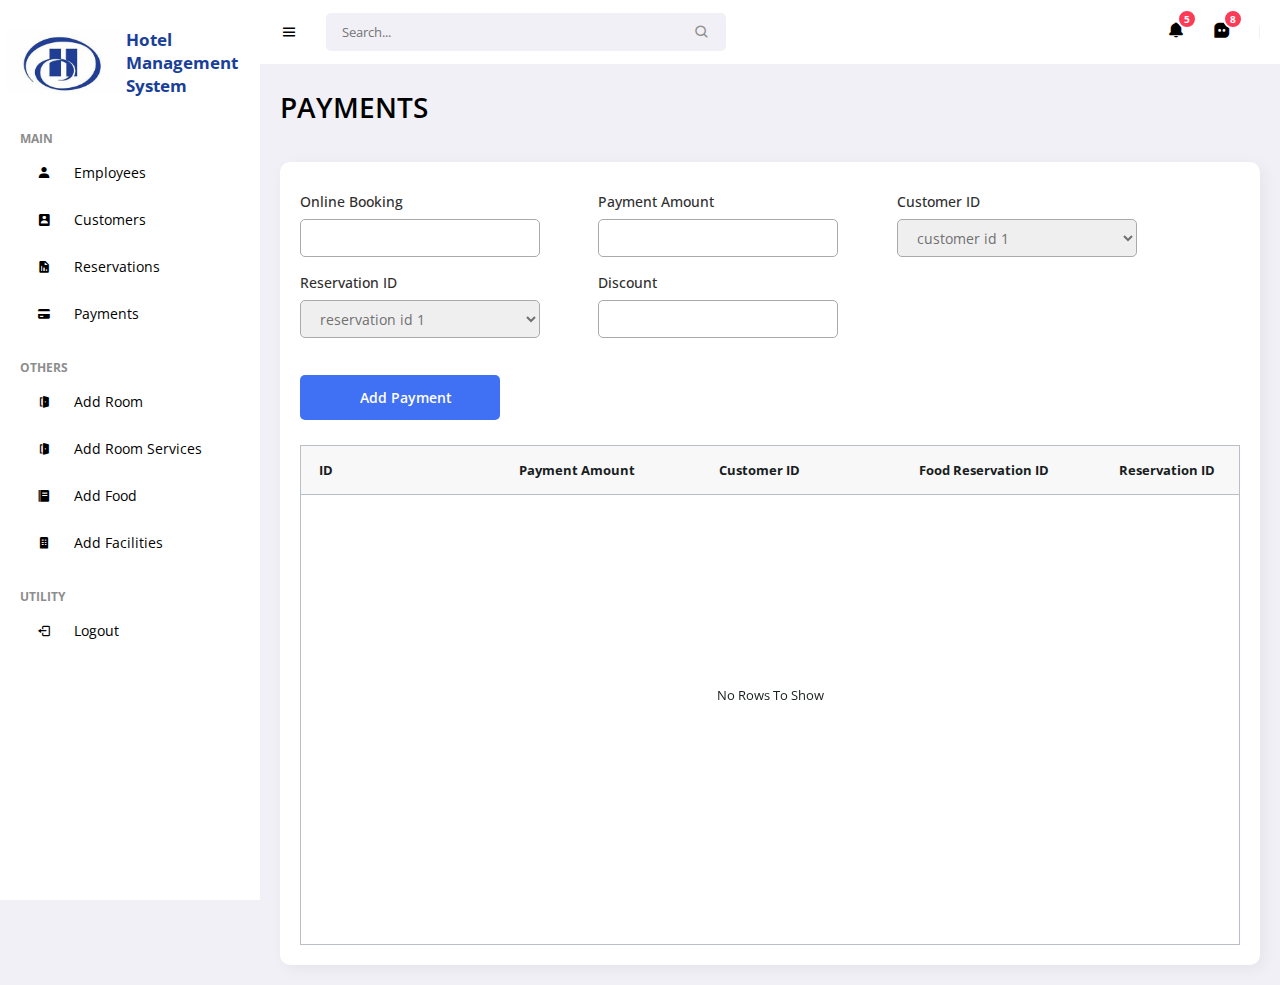
<file: client/payments/payments.html>
<!DOCTYPE html>
<html lang="en">
  <head>
    <meta charset="UTF-8" />
    <meta name="viewport" content="width=device-width, initial-scale=1.0" />
    <link
      href="https://unpkg.com/boxicons@2.0.9/css/boxicons.min.css"
      rel="stylesheet"
    />
    <link rel="stylesheet" href="./payments.css" />
    <link
      rel="stylesheet"
      href="https://unicons.iconscout.com/release/v4.0.0/css/line.css"
    />
    <title>Payments</title>
  </head>
  <body>
    <!-- SIDEBAR -->
    <section id="sidebar">
      <a href="#" class="brand" style="margin-top: 30px"
        ><img src="../logo2.jpg" style="width: 120px; margin-left: 0px" />
        <span style="color: #1a3f99; font-size: 17px"
          >Hotel Management System</span
        >
      </a>
      <ul class="side-menu">
        <li class="divider" data-text="main">Main</li>

        <li>
          <a href="../employees/employee.html"
            ><i class="bx bxs-user icon"></i> Employees</a
          >
        </li>

        <li>
          <a href="../customers/customer.html"
            ><i class="bx bxs-user-rectangle icon"></i> Customers</a
          >
        </li>
        <li>
          <a href="../reservations/reservations.html"
            ><i class="bx bxs-report icon"></i> Reservations</a
          >
        </li>

        <li>
          <a href="../payments/payments.html"
            ><i class="bx bxs-credit-card icon"></i> Payments</a
          >
        </li>
        <li class="divider" data-text="Others">Others</li>
        <li>
          <a href="../rooms/rooms.html"
            ><i class="bx bxs-door-open icon"></i> Add Room</a
          >
        </li>
        <li>
          <a href="../roomServices/roomServices.html"
            ><i class="bx bxs-door-open icon"></i> Add Room Services</a
          >
        </li>
        <li>
          <a href="../food/food.html"
            ><i class="bx bxs-food-menu icon"></i> Add Food</a
          >
        </li>
        <li>
          <a href="../facilities/facilities.html"
            ><i class="bx bxs-building icon"></i> Add Facilities</a
          >
        </li>
        <li class="divider" data-text="Utility">Utility</li>

        <li>
          <a href="../index.html" id="logoutBtn"
            ><i class="bx bx-log-out icon"></i> Logout</a
          >
        </li>
      </ul>
    </section>
    <!-- SIDEBAR -->

    <!-- NAVBAR -->
    <section id="content">
      <!-- NAVBAR -->
      <nav>
        <i class="bx bx-menu toggle-sidebar"></i>
        <form action="#">
          <div class="form-group">
            <input type="text" placeholder="Search..." />
            <i class="bx bx-search icon"></i>
          </div>
        </form>
        <a href="#" class="nav-link">
          <i class="bx bxs-bell icon"></i>
          <span class="badge">5</span>
        </a>
        <a href="#" class="nav-link">
          <i class="bx bxs-message-square-dots icon"></i>
          <span class="badge">8</span>
        </a>
        <span class="divider"></span>
      </nav>
      <!-- NAVBAR -->

      <!-- MAIN -->
      <main>
        <h1 class="title">PAYMENTS</h1>
        <div class="info-data">
          <div class="card">
            <div class="head"></div>
            <form>
              <div class="firstRow">
                <div class="input-field">
                  <label>Online Booking</label>
                  <input type="text" required id="firstName" placeholder="" />
                </div>
                <div class="input-field">
                  <label>Payment Amount</label>
                  <input type="text" required id="firstName" placeholder="" />
                </div>

                <div class="input-field">
                  <label>Customer ID</label>
                  <select id="unit" required>
                    <option>customer id 1</option>
                    <option>customer id 2</option>
                    <option>customer id 3</option>
                  </select>
                </div>
              </div>
              <div class="secondRow">
                <div class="input-field">
                  <label>Reservation ID</label>
                  <select id="unit" required>
                    <option>reservation id 1</option>
                    <option>reservation id 2</option>
                    <option>reservation id 3</option>
                  </select>
                </div>
                <div class="input-field">
                  <label>Discount</label>
                  <input type="text" required id="username" placeholder="" />
                </div>
              </div>

              <button class="btn" type="submit" id="registerUser">
                <i class="uil uil-message"></i>
                <span class="btnText">Add Payment</span>
              </button>
            </form>

            <div
              id="myGrid"
              style="height: 500px; width: 100%"
              class="ag-theme-alpine"
            ></div>
          </div>
        </div>
      </main>
      <!-- MAIN -->
    </section>
    <!-- NAVBAR -->

    <script src="../ag-grid-community.min.js"></script>
    <script src="./payments.js"></script>
  </body>
</html>
</file>
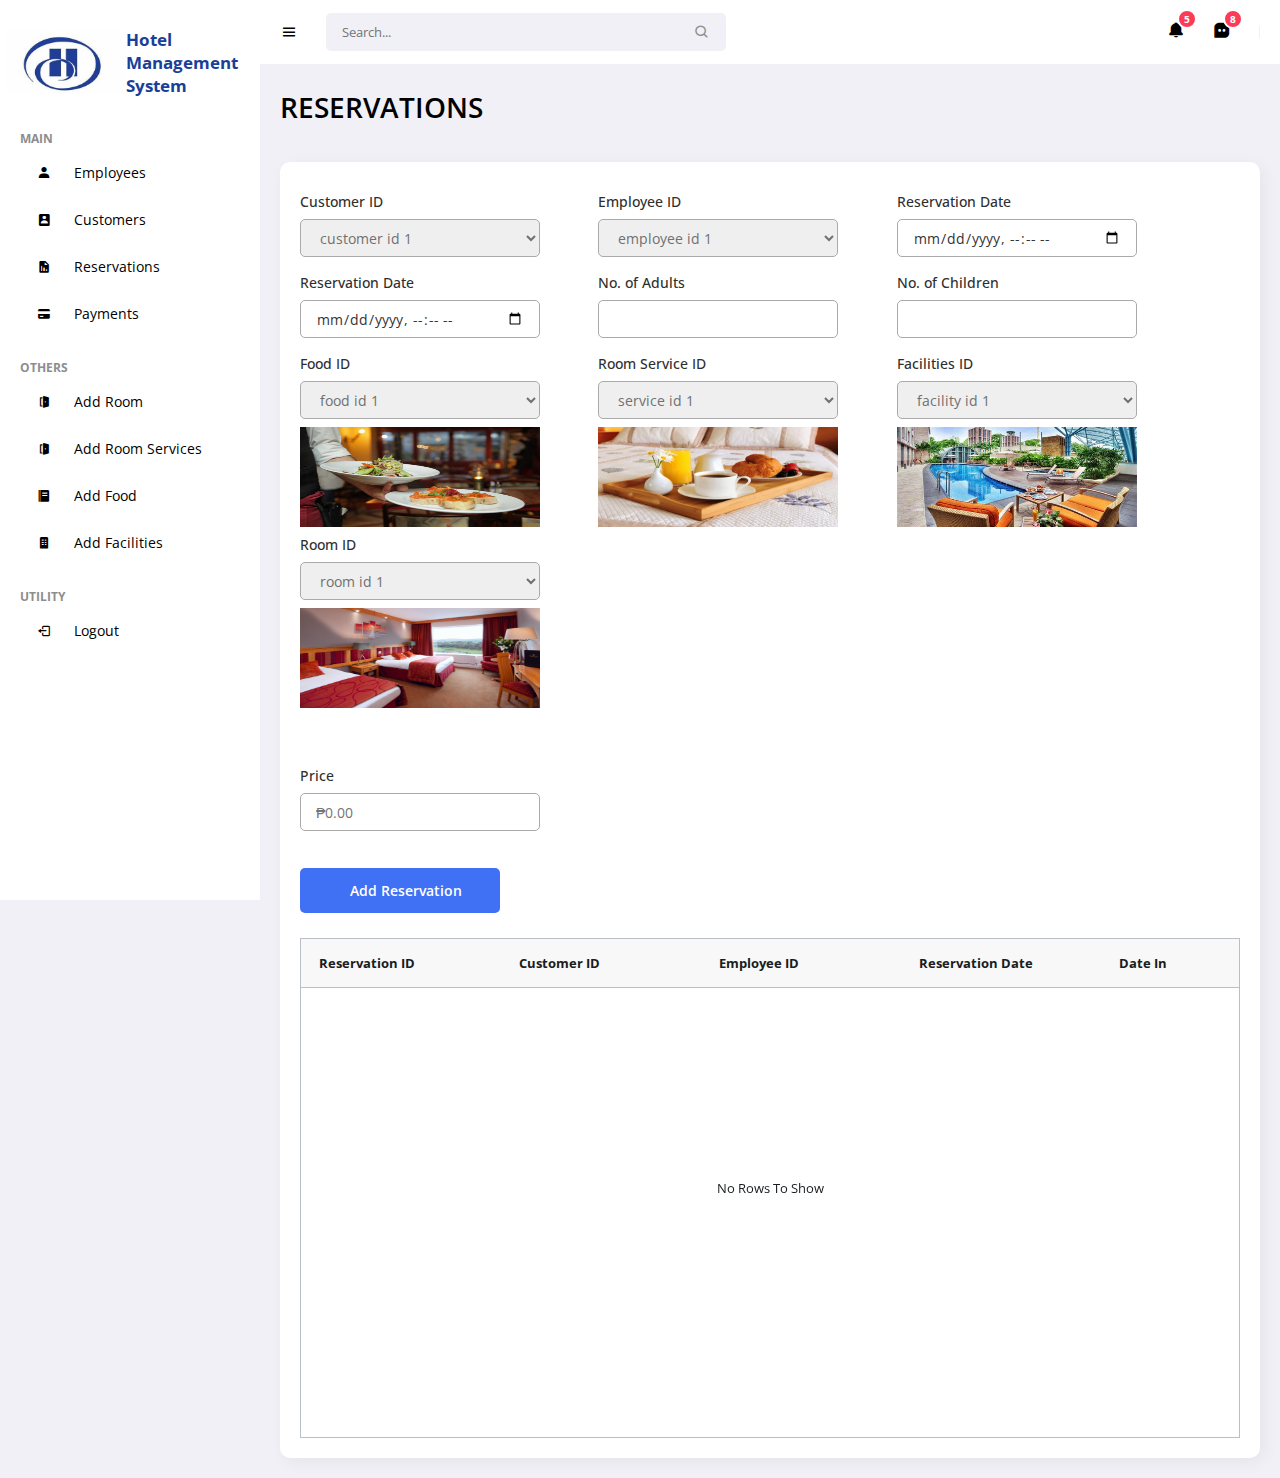
<file: client/reservations/reservations.html>
<!DOCTYPE html>
<html lang="en">
  <head>
    <meta charset="UTF-8" />
    <meta name="viewport" content="width=device-width, initial-scale=1.0" />
    <link
      href="https://unpkg.com/boxicons@2.0.9/css/boxicons.min.css"
      rel="stylesheet"
    />
    <link rel="stylesheet" href="./reservations.css" />
    <link
      rel="stylesheet"
      href="https://unicons.iconscout.com/release/v4.0.0/css/line.css"
    />
    <title>Reservations</title>
  </head>
  <body>
    <!-- SIDEBAR -->
    <section id="sidebar">
      <a href="#" class="brand" style="margin-top: 30px"
        ><img src="../logo2.jpg" style="width: 120px; margin-left: 0px" />
        <span style="color: #1a3f99; font-size: 17px"
          >Hotel Management System</span
        >
      </a>
      <ul class="side-menu">
        <li class="divider" data-text="main">Main</li>

        <li>
          <a href="../employees/employee.html"
            ><i class="bx bxs-user icon"></i> Employees</a
          >
        </li>

        <li>
          <a href="../customers/customer.html"
            ><i class="bx bxs-user-rectangle icon"></i> Customers</a
          >
        </li>
        <li>
          <a href="../reservations/reservations.html"
            ><i class="bx bxs-report icon"></i> Reservations</a
          >
        </li>

        <li>
          <a href="../payments/payments.html"
            ><i class="bx bxs-credit-card icon"></i> Payments</a
          >
        </li>
        <li class="divider" data-text="Others">Others</li>
        <li>
          <a href="../rooms/rooms.html"
            ><i class="bx bxs-door-open icon"></i> Add Room</a
          >
        </li>
        <li>
          <a href="../roomServices/roomServices.html"
            ><i class="bx bxs-door-open icon"></i> Add Room Services</a
          >
        </li>
        <li>
          <a href="../food/food.html"
            ><i class="bx bxs-food-menu icon"></i> Add Food</a
          >
        </li>
        <li>
          <a href="../facilities/facilities.html"
            ><i class="bx bxs-building icon"></i> Add Facilities</a
          >
        </li>
        <li class="divider" data-text="Utility">Utility</li>

        <li>
          <a href="../index.html" id="logoutBtn"
            ><i class="bx bx-log-out icon"></i> Logout</a
          >
        </li>
      </ul>
    </section>
    <!-- SIDEBAR -->

    <!-- NAVBAR -->
    <section id="content">
      <!-- NAVBAR -->
      <nav>
        <i class="bx bx-menu toggle-sidebar"></i>
        <form action="#">
          <div class="form-group">
            <input type="text" placeholder="Search..." />
            <i class="bx bx-search icon"></i>
          </div>
        </form>
        <a href="#" class="nav-link">
          <i class="bx bxs-bell icon"></i>
          <span class="badge">5</span>
        </a>
        <a href="#" class="nav-link">
          <i class="bx bxs-message-square-dots icon"></i>
          <span class="badge">8</span>
        </a>
        <span class="divider"></span>
      </nav>
      <!-- NAVBAR -->

      <!-- MAIN -->
      <main>
        <h1 class="title">RESERVATIONS</h1>
        <div class="info-data">
          <div class="card">
            <div class="head"></div>
            <form>
              <div class="firstRow">
                <div class="input-field">
                  <label>Customer ID</label>
                  <select>
                    <option>customer id 1</option>
                    <option>customer id 2</option>
                    <option>customer id 3</option>
                  </select>
                </div>

                <div class="input-field">
                  <label>Employee ID</label>
                  <select>
                    <option>employee id 1</option>
                    <option>employee id 2</option>
                    <option>employee id 3</option>
                  </select>
                </div>
                <div class="input-field">
                  <label>Reservation Date</label>
                  <input
                    type="datetime-local"
                    required
                    id="lastName"
                    placeholder=""
                  />
                </div>
              </div>
              <div class="secondRow">
                <div class="input-field">
                  <label>Reservation Date</label>
                  <input
                    type="datetime-local"
                    required
                    id="lastName"
                    placeholder=""
                  />
                </div>

                <div class="input-field">
                  <label>No. of Adults</label>
                  <input type="text" required id="username" placeholder="" />
                </div>
                <div class="input-field">
                  <label>No. of Children</label>
                  <input type="text" required id="username" placeholder="" />
                </div>
              </div>

              <div class="secondRow">
                <div class="input-field">
                  <label>Food ID</label>
                  <select id="foodSelect">
                    <option value="1">food id 1</option>
                    <option value="2">food id 2</option>
                    <option value="3">food id 3</option>
                  </select>
                  <img
                    id="foodImage"
                    style="width: 240px; height: 100px"
                    src="./food1.jpg"
                  />
                </div>
                <div class="input-field">
                  <label>Room Service ID</label>
                  <select id="roomServiceSelect">
                    <option value="1">service id 1</option>
                    <option value="2">service id 2</option>
                  </select>
                  <img
                    id="roomServiceImage"
                    style="width: 240px; height: 100px"
                    src="./roomService1.jpg"
                  />
                </div>
                <div class="input-field">
                  <label>Facilities ID</label>
                  <select id="facilitySelect">
                    <option value="1">facility id 1</option>
                    <option value="2">facility id 2</option>
                    <option value="3">facility id 3</option>
                  </select>
                  <img
                    id="facilityImage"
                    style="width: 240px; height: 100px"
                    src="./facility1.jpg"
                  />
                </div>
              </div>
              <div class="secondRow">
                <div class="input-field">
                  <label>Room ID</label>
                  <select id="roomSelect">
                    <option value="1">room id 1</option>
                    <option value="2">room id 2</option>
                    <option value="3">room id 3</option>
                  </select>
                  <img
                    id="roomImage"
                    style="width: 240px; height: 100px"
                    src="./1.jpg"
                  />
                </div>
              </div>

              <div class="secondRow" style="margin-top: 50px">
                <div class="input-field">
                  <label>Price</label>
                  <input type="text" placeholder="₱0.00" />
                </div>
              </div>

              <button class="btn" type="submit" id="registerUser">
                <i class="uil uil-message"></i>
                <span class="btnText">Add Reservation</span>
              </button>
            </form>

            <div
              id="myGrid"
              style="height: 500px; width: 100%"
              class="ag-theme-alpine"
            ></div>

            <!-- Modal start -->
            <div class="modal" id="modal">
              <div class="modal-header">
                <div class="title">RESERVATION DETAILS</div>
                <button data-close-button class="close-button">&times;</button>
              </div>
              <div class="modal-body">All details of reservation goes here</div>
            </div>
            <div id="overlay"></div>
          </div>
        </div>
      </main>
      <!-- MAIN -->
    </section>
    <!-- NAVBAR -->

    <script src="../ag-grid-community.min.js"></script>
    <script src="./reservations.js"></script>
  </body>
</html>
</file>
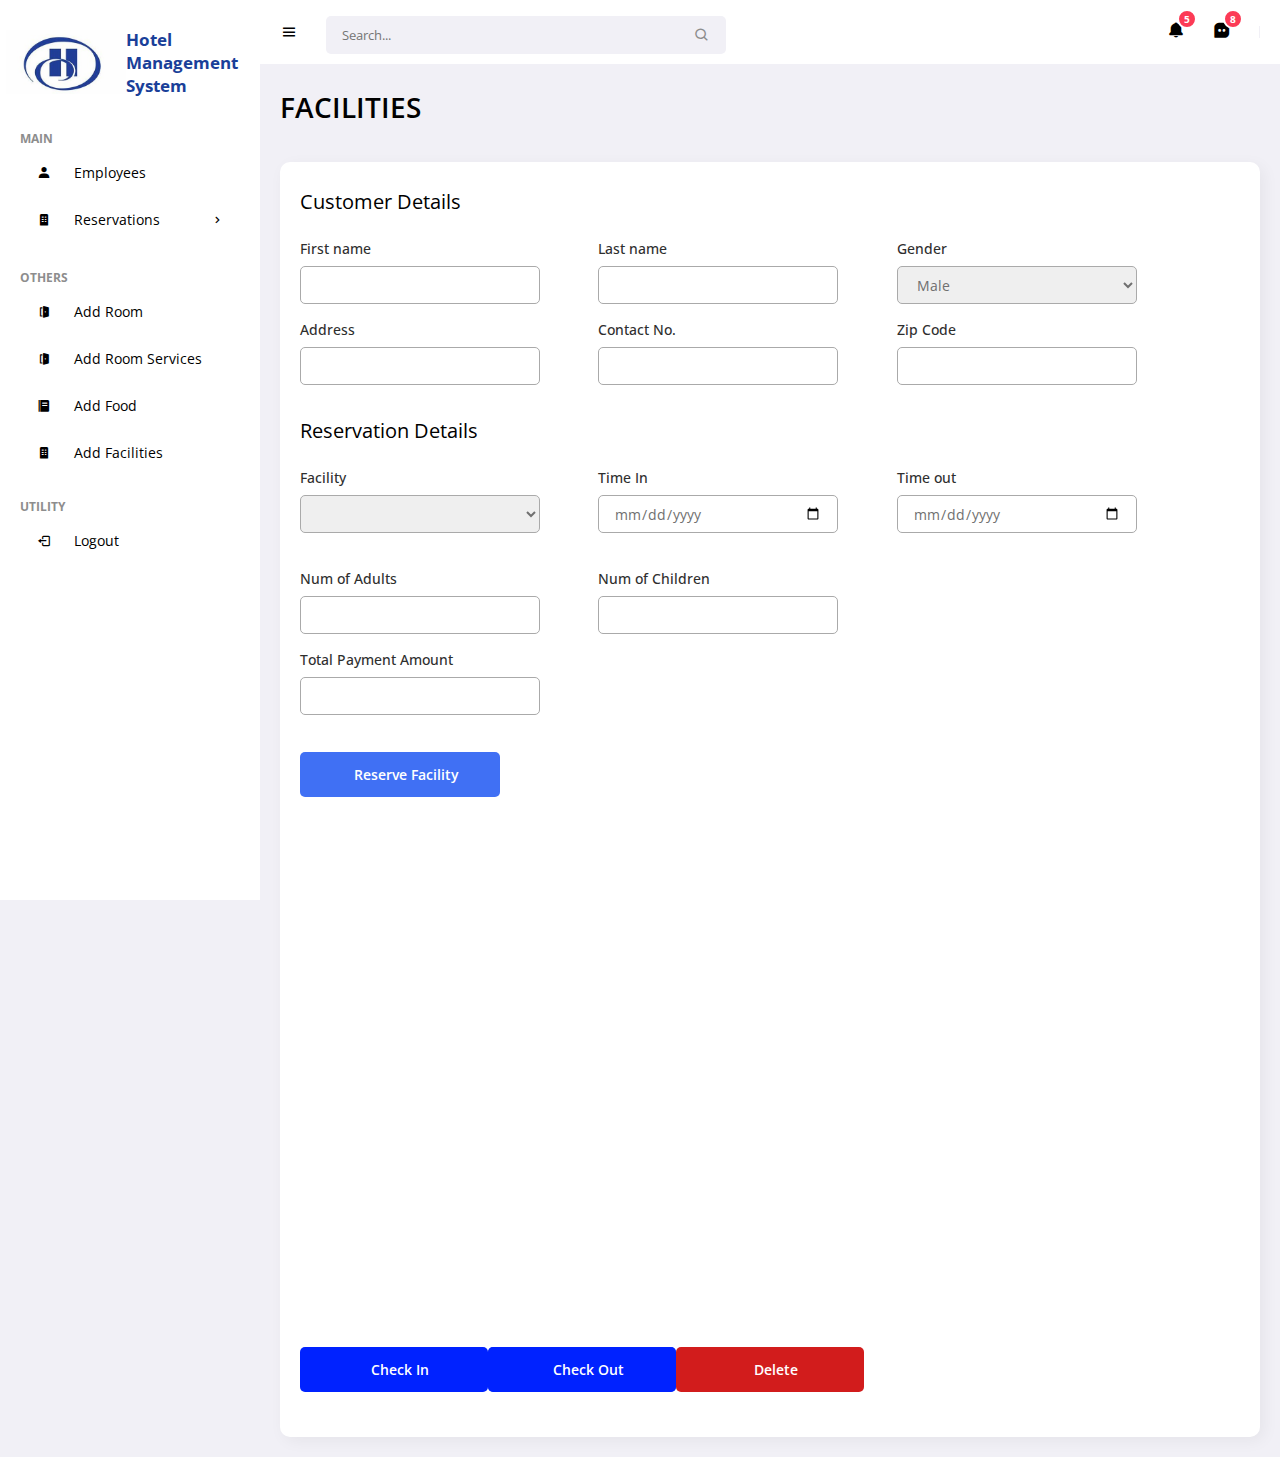
<file: client/reserve_facility/facilities.html>
<!DOCTYPE html>
<html lang="en">
  <head>
    <meta charset="UTF-8" />
    <meta name="viewport" content="width=device-width, initial-scale=1.0" />
    <link
      href="https://unpkg.com/boxicons@2.0.9/css/boxicons.min.css"
      rel="stylesheet"
    />
    <link rel="stylesheet" href="./facilities.css" />
    <link
      rel="stylesheet"
      href="https://unicons.iconscout.com/release/v4.0.0/css/line.css"
    />
    <link rel="stylesheet" href="../modalStyle.css" />
    <title>Facilities</title>
  </head>
  <body>
    <!-- SIDEBAR -->
    <section id="sidebar">
      <a href="#" class="brand" style="margin-top: 30px"
        ><img src="../logo2.jpg" style="width: 120px; margin-left: 0px" />
        <span style="color: #1a3f99; font-size: 17px"
          >Hotel Management System</span
        >
      </a>
      <ul class="side-menu">
        <li class="divider" data-text="main">Main</li>

        <li>
          <a href="../employees/employee.html"
            ><i class="bx bxs-user icon"></i> Employees</a
          >
        </li>

        <li>
          <a href="#"
            ><i class="bx bxs-building icon"></i> Reservations
            <i class="bx bx-chevron-right icon-right"></i
          ></a>
          <ul class="side-dropdown">
            <li>
              <a href="../reserve_facility/facilities.html">Reserve Facility</a>
            </li>
            <li><a href="../reserve_room/rooms.html">Reserve Room</a></li>
            <li><a href="../reserve_food/food.html">Reserve Food</a></li>
          </ul>
        </li>

        <li class="divider" data-text="Others">Others</li>
        <li>
          <a href="../add_room/rooms.html"
            ><i class="bx bxs-door-open icon"></i> Add Room</a
          >
        </li>
        <li>
          <a href="../addRoomService/roomServices.html"
            ><i class="bx bxs-door-open icon"></i> Add Room Services</a
          >
        </li>
        <li>
          <a href="../add_food/food.html"
            ><i class="bx bxs-food-menu icon"></i> Add Food</a
          >
        </li>
        <li>
          <a href="../add_facility/facilities.html"
            ><i class="bx bxs-building icon"></i> Add Facilities</a
          >
        </li>
        <li class="divider" data-text="Utility">Utility</li>

        <li>
          <a href="../index.html" id="logoutBtn"
            ><i class="bx bx-log-out icon"></i> Logout</a
          >
        </li>
      </ul>
    </section>
    <!-- SIDEBAR -->

    <!-- NAVBAR -->
    <section id="content">
      <!-- NAVBAR -->
      <nav>
        <i class="bx bx-menu toggle-sidebar"></i>
        <form action="#">
          <div class="form-group">
            <input type="text" placeholder="Search..." />
            <i class="bx bx-search icon"></i>
          </div>
        </form>
        <a href="#" class="nav-link">
          <i class="bx bxs-bell icon"></i>
          <span class="badge">5</span>
        </a>
        <a href="#" class="nav-link">
          <i class="bx bxs-message-square-dots icon"></i>
          <span class="badge">8</span>
        </a>
        <span class="divider"></span>
      </nav>
      <!-- NAVBAR -->

      <!-- MAIN -->
      <main>
        <h1 class="title">FACILITIES</h1>
        <div class="info-data">
          <div class="card">
            <div class="head"></div>
            <form>
              <span style="font-size: 20px">Customer Details</span>
              <br />
              <div class="firstRow" style="margin-top: 20px">
                <div class="input-field">
                  <label>First name</label>
                  <input type="text" required id="first_name" placeholder="" />
                </div>

                <div class="input-field">
                  <label>Last name</label>
                  <input type="text" required id="last_name" placeholder="" />
                </div>
                <div class="input-field">
                  <label>Gender</label>
                  <select id="gender" required>
                    <option>Male</option>
                    <option>Female</option>
                  </select>
                </div>
              </div>
              <div class="secondRow" style="margin-bottom: 20px">
                <div class="input-field">
                  <label>Address</label>
                  <input type="text" required id="address" placeholder="" />
                </div>
                <div class="input-field">
                  <label>Contact No.</label>
                  <input type="text" required id="contact_no" placeholder="" />
                </div>
                <div class="input-field">
                  <label>Zip Code</label>
                  <input type="text" required id="zip_code" placeholder="" />
                </div>
              </div>
              <span style="font-size: 20px">Reservation Details</span>
              <div class="firstRow" style="margin-top: 20px">
                <div class="input-field">
                  <label>Facility</label>
                  <select id="facility" required>
                    <option></option>
                  </select>
                </div>
                <div class="input-field">
                  <label>Time In</label>
                  <input type="date" required id="time_in" placeholder="" />
                </div>
                <div class="input-field">
                  <label>Time out</label>
                  <input type="date" required id="time_out" placeholder="" />
                </div>
              </div>
              <div class="secondRow"></div>
              <div class="firstRow" style="margin-top: 20px">
                <div class="input-field">
                  <label>Num of Adults</label>
                  <input type="text" required id="num_adults" placeholder="" />
                </div>
                <div class="input-field">
                  <label>Num of Children</label>
                  <input type="text" id="num_children" />
                </div>
              </div>
              <div class="secondRow" style="margin-bottom: 20px">
                <div class="input-field">
                  <label>Total Payment Amount</label>
                  <input type="text" id="total_payment_amount" />
                </div>
              </div>

              <button class="btn" type="button" id="reserve">
                <i class="uil uil-message"></i>
                <span class="btnText">Reserve Facility</span>
              </button>
            </form>

            <div
              id="myGrid"
              style="height: 500px; width: 100%"
              class="ag-theme-alpine"
            ></div>
            <div
              style="display: flex; width: 60%; justify-content: space-evenly"
            >
              <button
                class="btn"
                style="background: rgb(0, 34, 255)"
                type="submit"
                id="checkInBtn"
              >
                <i class="uil uil-check"></i>
                <span class="btnText">Check In</span>
              </button>
              <a href="#ex1" class="btn" rel="modal:open">
                <button
                  class="btn"
                  style="background: rgb(0, 34, 255)"
                  type="button"
                  id="checkOutBtn"
                  rel="modal:open"
                >
                  <i class="uil uil-x"></i>
                  <span class="btnText">Check Out</span>
                </button>
              </a>
              <button
                class="btn"
                style="background: rgb(210, 28, 28)"
                type="submit"
                id="delete"
              >
                <i class="uil uil-x"></i>
                <span class="btnText">Delete</span>
              </button>
            </div>
          </div>
        </div>
      </main>

      <div id="ex1" class="modal">
        <div class="modalRow" style="margin-top: 20px">
          <div class="input-field">
            <label>PDWD</label>
            <select id="pdwd">
              <option value="0%">No</option>
              <option value="10">Yes</option>
            </select>
          </div>
          <div class="input-field">
            <label>Discount</label>
            <input
              type="text"
              required
              id="discount"
              value="0"
              disabled
              placeholder=""
            />
          </div>

          <div class="input-field">
            <label>Amount to Pay</label>
            <input type="text" required id="amount_paid" placeholder="" />
          </div>
        </div>
        <button
          class="btn"
          style="background: rgb(63, 2, 217); margin: auto; margin-top: 15px"
          type="button"
          id="paymentBtn"
        >
          <i class="uil uil-x"></i>
          <span class="btnText">Pay</span>
        </button>
      </div>

      <!-- MAIN -->
    </section>
    <!-- NAVBAR -->

    <script src="../ag-grid-community.min.js"></script>
    <script src="../jquery.js"></script>
    <script type="text/javascript" src="../jquery.leanModal.min.js"></script>
    <script src="./facilities.js"></script>
  </body>
</html>
</file>
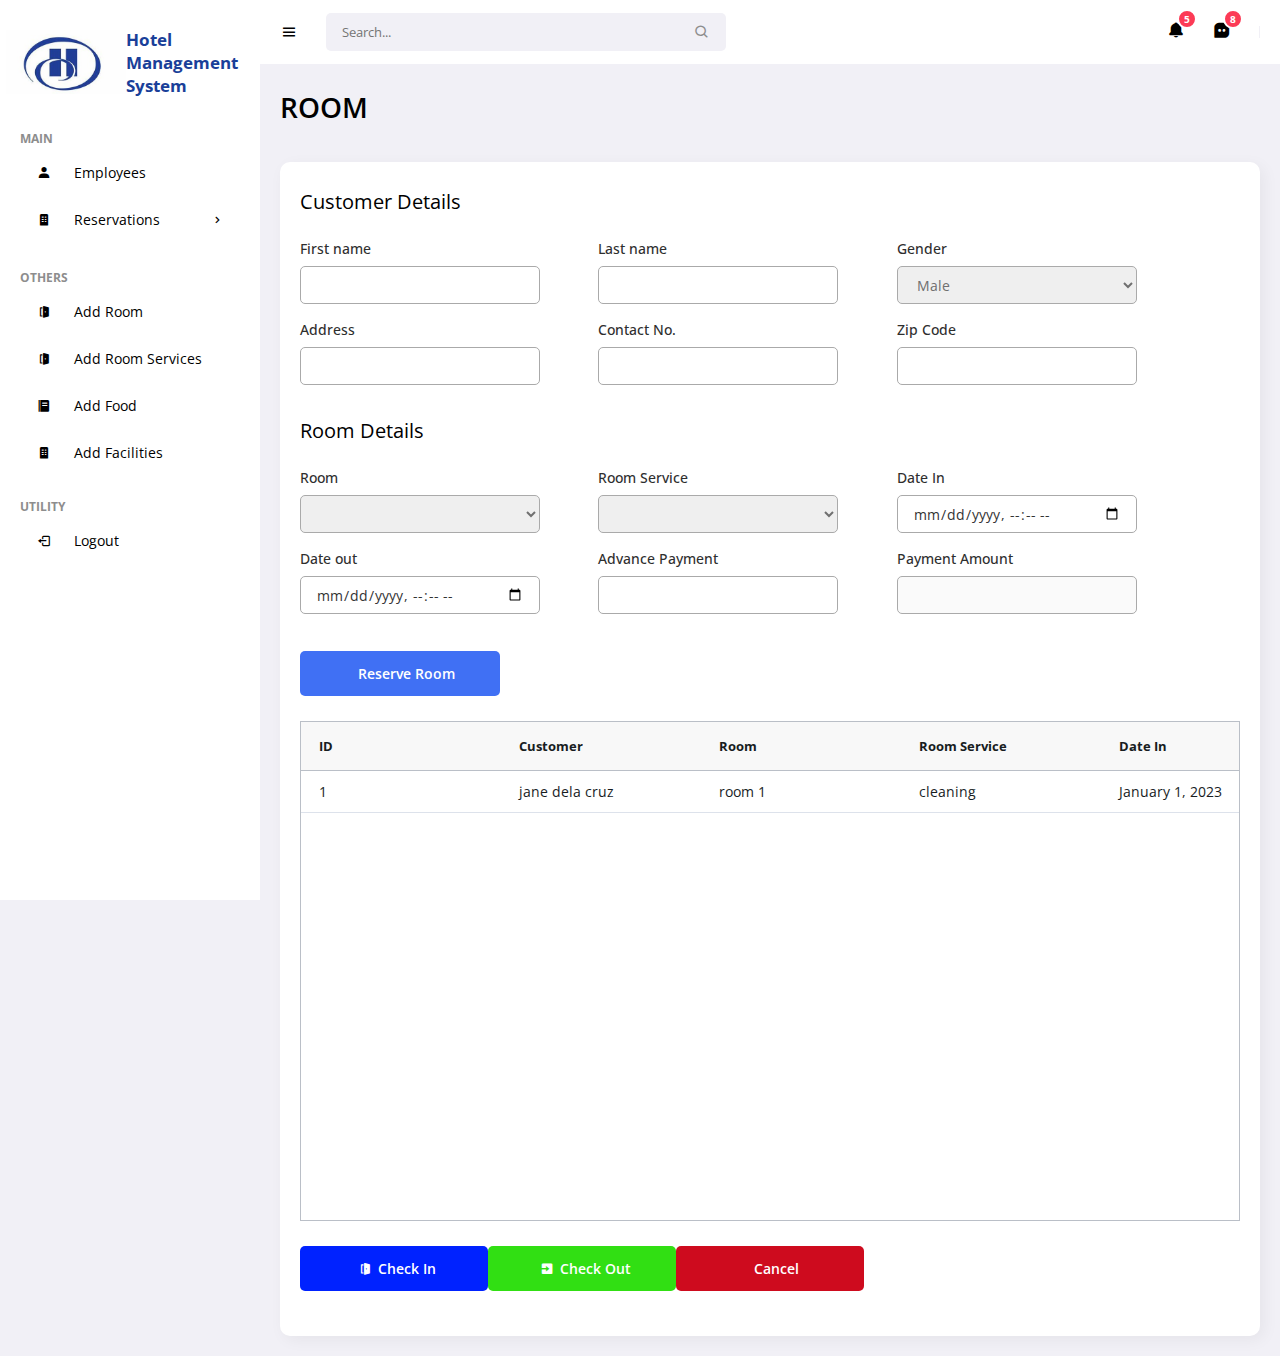
<file: client/reserve_room/rooms.html>
<!DOCTYPE html>
<html lang="en">
  <head>
    <meta charset="UTF-8" />
    <meta name="viewport" content="width=device-width, initial-scale=1.0" />
    <link
      href="https://unpkg.com/boxicons@2.0.9/css/boxicons.min.css"
      rel="stylesheet"
    />
    <link rel="stylesheet" href="./rooms.css" />
    <link
      rel="stylesheet"
      href="https://unicons.iconscout.com/release/v4.0.0/css/line.css"
    />
    <title>Rooms</title>
  </head>
  <body>
    <!-- SIDEBAR -->
    <section id="sidebar">
      <a href="#" class="brand" style="margin-top: 30px"
        ><img src="../logo2.jpg" style="width: 120px; margin-left: 0px" />
        <span style="color: #1a3f99; font-size: 17px"
          >Hotel Management System</span
        >
      </a>
      <ul class="side-menu">
        <li class="divider" data-text="main">Main</li>

        <li>
          <a href="../employees/employee.html"
            ><i class="bx bxs-user icon"></i> Employees</a
          >
        </li>

        <li>
          <a href="#"
            ><i class="bx bxs-building icon"></i> Reservations
            <i class="bx bx-chevron-right icon-right"></i
          ></a>
          <ul class="side-dropdown">
            <li>
              <a href="../reserve_facility/facilities.html">Reserve Facility</a>
            </li>
            <li><a href="../reserve_room/rooms.html">Reserve Room</a></li>
            <li><a href="../reserve_food/food.html">Reserve Food</a></li>
          </ul>
        </li>

        <li class="divider" data-text="Others">Others</li>
        <li>
          <a href="../add_room/rooms.html"
            ><i class="bx bxs-door-open icon"></i> Add Room</a
          >
        </li>
        <li>
          <a href="../addRoomService/roomServices.html"
            ><i class="bx bxs-door-open icon"></i> Add Room Services</a
          >
        </li>
        <li>
          <a href="../add_food/food.html"
            ><i class="bx bxs-food-menu icon"></i> Add Food</a
          >
        </li>
        <li>
          <a href="../add_facility/facilities.html"
            ><i class="bx bxs-building icon"></i> Add Facilities</a
          >
        </li>
        <li class="divider" data-text="Utility">Utility</li>

        <li>
          <a href="../index.html" id="logoutBtn"
            ><i class="bx bx-log-out icon"></i> Logout</a
          >
        </li>
      </ul>
    </section>
    <!-- SIDEBAR -->

    <!-- NAVBAR -->
    <section id="content">
      <!-- NAVBAR -->
      <nav>
        <i class="bx bx-menu toggle-sidebar"></i>
        <form action="#">
          <div class="form-group">
            <input type="text" placeholder="Search..." />
            <i class="bx bx-search icon"></i>
          </div>
        </form>
        <a href="#" class="nav-link">
          <i class="bx bxs-bell icon"></i>
          <span class="badge">5</span>
        </a>
        <a href="#" class="nav-link">
          <i class="bx bxs-message-square-dots icon"></i>
          <span class="badge">8</span>
        </a>
        <span class="divider"></span>
      </nav>
      <!-- NAVBAR -->

      <!-- MAIN -->
      <main>
        <h1 class="title">ROOM</h1>
        <div class="info-data">
          <div class="card">
            <div class="head"></div>
            <form>
              <span style="font-size: 20px">Customer Details</span>
              <br />
              <div class="firstRow" style="margin-top: 20px">
                <div class="input-field">
                  <label>First name</label>
                  <input type="text" required id="firstName" placeholder="" />
                </div>

                <div class="input-field">
                  <label>Last name</label>
                  <input type="text" required id="lastName" placeholder="" />
                </div>
                <div class="input-field">
                  <label>Gender</label>
                  <select id="unit" required>
                    <option>Male</option>
                    <option>Female</option>
                  </select>
                </div>
              </div>
              <div class="secondRow" style="margin-bottom: 20px">
                <div class="input-field">
                  <label>Address</label>
                  <input type="text" required id="username" placeholder="" />
                </div>
                <div class="input-field">
                  <label>Contact No.</label>
                  <input type="text" required id="username" placeholder="" />
                </div>
                <div class="input-field">
                  <label>Zip Code</label>
                  <input type="text" required id="username" placeholder="" />
                </div>
              </div>
              <span style="font-size: 20px">Room Details</span>

              <div class="firstRow" style="margin-top: 20px">
                <div class="input-field">
                  <label>Room</label>
                  <select>
                    <option></option>
                  </select>
                </div>
                <div class="input-field">
                  <label>Room Service</label>
                  <select id="unit" required>
                    <option></option>
                  </select>
                </div>
                <div class="input-field">
                  <label>Date In</label>
                  <input
                    type="datetime-local"
                    required
                    id="username"
                    placeholder=""
                  />
                </div>
              </div>
              <div class="secondRow">
                <div class="input-field">
                  <label>Date out</label>
                  <input
                    type="datetime-local"
                    required
                    id="username"
                    placeholder=""
                  />
                </div>
                <div class="input-field">
                  <label>Advance Payment</label>
                  <input type="text" />
                </div>
                <div class="input-field">
                  <label>Payment Amount</label>
                  <input type="text" disabled />
                </div>
              </div>

              <button class="btn" type="submit" id="registerUser">
                <i class="uil uil-message"></i>
                <span class="btnText">Reserve Room</span>
              </button>
            </form>

            <div
              id="myGrid"
              style="height: 500px; width: 100%"
              class="ag-theme-alpine"
            ></div>
            <div
              style="display: flex; width: 60%; justify-content: space-evenly"
            >
              <button
                class="btn"
                style="background: rgb(0, 34, 255)"
                type="submit"
                id="registerUser"
              >
                <i class="bx bxs-door-open icon"></i>
                <span class="btnText">Check In</span>
              </button>
              <button
                class="btn"
                style="background: rgb(49, 223, 19)"
                type="submit"
                id="registerUser"
              >
                <i class="bx bxs-exit icon"></i>
                <span class="btnText">Check Out</span>
              </button>
              <button
                class="btn"
                style="background: rgb(206, 11, 30)"
                type="submit"
                id="registerUser"
              >
                <i class="uil uil-x"></i>
                <span class="btnText">Cancel</span>
              </button>
            </div>
          </div>
        </div>
      </main>
      <!-- MAIN -->
    </section>
    <!-- NAVBAR -->

    <script src="../ag-grid-community.min.js"></script>
    <script src="./rooms.js"></script>
  </body>
</html>
</file>
<file: client/indexStyle.css>
/* Google Fonts - Poppins */
@import url("https://fonts.googleapis.com/css2?family=Poppins:wght@300;400;500;600&display=swap");

* {
  margin: 0;
  padding: 0;
  box-sizing: border-box;
  font-family: "Poppins", sans-serif;
}
.container {
  height: 100vh;
  width: 100%;
  display: flex;
  align-items: center;
  justify-content: center;
  background-color: #4070f4;
  column-gap: 30px;
}
.form {
  position: absolute;
  max-width: 430px;
  width: 100%;
  padding: 30px;
  border-radius: 6px;
  background: #fff;
}
.form.signup {
  opacity: 0;
  pointer-events: none;
}
.forms.show-signup .form.signup {
  opacity: 1;
  pointer-events: auto;
}
.forms.show-signup .form.login {
  opacity: 0;
  pointer-events: none;
}
header {
  font-size: 28px;
  font-weight: 600;
  color: #232836;
  text-align: center;
}
form {
  margin-top: 30px;
}
.form .field {
  position: relative;
  height: 50px;
  width: 100%;
  margin-top: 20px;
  border-radius: 6px;
}
.field input,
.field button {
  height: 100%;
  width: 100%;
  border: none;
  font-size: 16px;
  font-weight: 400;
  border-radius: 6px;
}
.field input {
  outline: none;
  padding: 0 15px;
  border: 1px solid#CACACA;
}
.field input:focus {
  border-bottom-width: 2px;
}
.eye-icon {
  position: absolute;
  top: 50%;
  right: 10px;
  transform: translateY(-50%);
  font-size: 18px;
  color: #8b8b8b;
  cursor: pointer;
  padding: 5px;
}
.field button {
  color: #fff;
  background-color: #0171d3;
  transition: all 0.3s ease;
  cursor: pointer;
}
.field button:hover {
  background-color: #016dcb;
}
.form-link {
  text-align: center;
  margin-top: 10px;
}
.form-link span,
.form-link a {
  font-size: 14px;
  font-weight: 400;
  color: #232836;
}
.form a {
  color: #0171d3;
  text-decoration: none;
}
.form-content a:hover {
  text-decoration: underline;
}
.line {
  position: relative;
  height: 1px;
  width: 100%;
  margin: 36px 0;
  background-color: #d4d4d4;
}
.line::before {
  content: "Or";
  position: absolute;
  top: 50%;
  left: 50%;
  transform: translate(-50%, -50%);
  background-color: #fff;
  color: #8b8b8b;
  padding: 0 15px;
}
.media-options a {
  display: flex;
  align-items: center;
  justify-content: center;
}
a.facebook {
  color: #fff;
  background-color: #4267b2;
}
a.facebook .facebook-icon {
  height: 28px;
  width: 28px;
  color: #0171d3;
  font-size: 20px;
  border-radius: 50%;
  display: flex;
  align-items: center;
  justify-content: center;
  background-color: #fff;
}
.facebook-icon,
img.google-img {
  position: absolute;
  top: 50%;
  left: 15px;
  transform: translateY(-50%);
}
img.google-img {
  height: 20px;
  width: 20px;
  object-fit: cover;
}
a.google {
  border: 1px solid #cacaca;
}
a.google span {
  font-weight: 500;
  opacity: 0.6;
  color: #232836;
}

@media screen and (max-width: 400px) {
  .form {
    padding: 20px 10px;
  }
}
</file>
<file: client/register.css>
/* Google Fonts - Poppins */
@import url("https://fonts.googleapis.com/css2?family=Poppins:wght@300;400;500;600&display=swap");

* {
  margin: 0;
  padding: 0;
  box-sizing: border-box;
  font-family: "Poppins", sans-serif;
}
/* body {
  overflow: scroll;
} */
.container {
  height: 100%;
  width: 100%;
  display: flex;
  align-items: center;
  justify-content: center;
  background-color: #4070f4;
  column-gap: 30px;
}
.form {
  max-width: 430px;
  width: 100%;
  padding: 30px;
  border-radius: 6px;
  background: #fff;
  margin-top: 50px;
  margin-bottom: 50px;
}
.form.signup {
  opacity: 0;
  pointer-events: none;
}
.forms.show-signup .form.signup {
  opacity: 1;
  pointer-events: auto;
}
.forms.show-signup .form.login {
  opacity: 0;
  pointer-events: none;
}
header {
  font-size: 28px;
  font-weight: 600;
  color: #232836;
  text-align: center;
}
form {
  margin-top: 30px;
}
.form .field {
  position: relative;
  height: 75px;
  width: 100%;
  margin-top: 20px;
  border-radius: 6px;
  display: flex;
  flex-direction: column;
}
.field input,
.field button {
  height: 100%;
  width: 100%;
  border: none;
  font-size: 16px;
  font-weight: 400;
  border-radius: 6px;
}
.field input {
  outline: none;
  padding: 0 15px;
  border: 1px solid#CACACA;
}
.field input:focus {
  border-bottom-width: 2px;
}
.eye-icon {
  position: absolute;
  top: 50%;
  right: 10px;
  transform: translateY(-50%);
  font-size: 18px;
  color: #8b8b8b;
  cursor: pointer;
  padding: 5px;
}
.field button {
  color: #fff;
  background-color: #0171d3;
  transition: all 0.3s ease;
  cursor: pointer;
}
.field button:hover {
  background-color: #016dcb;
}
.form-link {
  text-align: center;
  margin-top: 10px;
}
.form-link span,
.form-link a {
  font-size: 14px;
  font-weight: 400;
  color: #232836;
}
.form a {
  color: #0171d3;
  text-decoration: none;
}
.form-content a:hover {
  text-decoration: underline;
}
.line {
  position: relative;
  height: 1px;
  width: 100%;
  margin: 36px 0;
  background-color: #d4d4d4;
}
.line::before {
  content: "Or";
  position: absolute;
  top: 50%;
  left: 50%;
  transform: translate(-50%, -50%);
  background-color: #fff;
  color: #8b8b8b;
  padding: 0 15px;
}
.media-options a {
  display: flex;
  align-items: center;
  justify-content: center;
}
a.facebook {
  color: #fff;
  background-color: #4267b2;
}
a.facebook .facebook-icon {
  height: 28px;
  width: 28px;
  color: #0171d3;
  font-size: 20px;
  border-radius: 50%;
  display: flex;
  align-items: center;
  justify-content: center;
  background-color: #fff;
}
.facebook-icon,
img.google-img {
  position: absolute;
  top: 50%;
  left: 15px;
  transform: translateY(-50%);
}
img.google-img {
  height: 20px;
  width: 20px;
  object-fit: cover;
}
a.google {
  border: 1px solid #cacaca;
}
a.google span {
  font-weight: 500;
  opacity: 0.6;
  color: #232836;
}

@media screen and (max-width: 400px) {
  .form {
    padding: 20px 10px;
  }
}
</file>
<file: client/add_facility/facilities.css>
@import url('https://fonts.googleapis.com/css2?family=Open+Sans:wght@400;500;600;700&display=swap');

* {
	font-family: 'Open Sans', sans-serif;
	margin: 0;
	padding: 0;
	box-sizing: border-box;
}

:root {
	--grey: #F1F0F6;
	--dark-grey: #8D8D8D;
	--light: #fff;
	--dark: #000;
	--green: #81D43A;
	--light-green: #E3FFCB;
	--blue: #1775F1;
	--light-blue: #D0E4FF;
	--dark-blue: #0C5FCD;
	--red: #FC3B56;
}

html {
	overflow-x: hidden;
}

body {
	background: var(--grey);
	overflow-x: hidden;
}

a {
	text-decoration: none;
}

li {
	list-style: none;
}







/* SIDEBAR */
#sidebar {
	position: fixed;
	max-width: 260px;
	width: 100%;
	background: var(--light);
	top: 0;
	left: 0;
	height: 100%;
	overflow-y: auto;
	scrollbar-width: none;
	transition: all .3s ease;
	z-index: 200;
}
#sidebar.hide {
	max-width: 60px;
}
#sidebar.hide:hover {
	max-width: 260px;
}
#sidebar::-webkit-scrollbar {
	display: none;
}
#sidebar .brand {
	font-size: 24px;
	display: flex;
	align-items: center;
	height: 64px;
	font-weight: 700;
	color: var(--blue);
	position: sticky;
	top: 0;
	left: 0;
	z-index: 100;
	background: var(--light);
	transition: all .3s ease;
	padding: 0 6px;
}
#sidebar .icon {
	min-width: 48px;
	display: flex;
	justify-content: center;
	align-items: center;
	margin-right: 6px;
}
#sidebar .icon-right {
	margin-left: auto;
	transition: all .3s ease;
}
#sidebar .side-menu {
	margin: 36px 0;
	padding: 0 20px;
	transition: all .3s ease;
}
#sidebar.hide .side-menu {
	padding: 0 6px;
}
#sidebar.hide:hover .side-menu {
	padding: 0 20px;
}
#sidebar .side-menu a {
	display: flex;
	align-items: center;
	font-size: 14px;
	color: var(--dark);
	padding: 12px 16px 12px 0;
	transition: all .3s ease;
	border-radius: 10px;
	margin: 4px 0;
	white-space: nowrap;
}
#sidebar .side-menu > li > a:hover {
	background: var(--grey);
}
#sidebar .side-menu > li > a.active .icon-right {
	transform: rotateZ(90deg);
}
#sidebar .side-menu > li > a.active,
#sidebar .side-menu > li > a.active:hover {
	background: var(--blue);
	color: var(--light);
}
#sidebar .divider {
	margin-top: 24px;
	font-size: 12px;
	text-transform: uppercase;
	font-weight: 700;
	color: var(--dark-grey);
	transition: all .3s ease;
	white-space: nowrap;
}
#sidebar.hide:hover .divider {
	text-align: left;
}
#sidebar.hide .divider {
	text-align: center;
}
#sidebar .side-dropdown {
	padding-left: 54px;
	max-height: 0;
	overflow-y: hidden;
	transition: all .15s ease;
}
#sidebar .side-dropdown.show {
	max-height: 1000px;
}
#sidebar .side-dropdown a:hover {
	color: var(--blue);
}
#sidebar .ads {
	width: 100%;
	padding: 20px;
}
#sidebar.hide .ads {
	display: none;
}
#sidebar.hide:hover .ads {
	display: block;
}
#sidebar .ads .wrapper {
	background: var(--grey);
	padding: 20px;
	border-radius: 10px;
}
#sidebar .btn-upgrade, .btn {
	font-size: 14px;
	display: flex;
	justify-content: center;
	align-items: center;
	padding: 12px 0;
	color: var(--light);
	background: var(--blue);
	transition: all .3s ease;
	border-radius: 5px;
	font-weight: 600;
	margin-bottom: 12px;
}

.btn{
	display: flex;
  align-items: center;
  justify-content: center;
  height: 45px;
  max-width: 200px;
  width: 100%;
  border: none;
  outline: none;
  color: #fff;
  border-radius: 5px;
  margin: 25px 0;
  background-color: #4070f4;
  transition: all 0.3s linear;
  cursor: pointer;
}


button:hover {
	background-color: #265df2;
  }
  button i{
	margin: 0 6px;
  }

#sidebar .btn-upgrade:hover, .btn:hover {
	background: var(--dark-blue);
}
#sidebar .ads .wrapper p {
	font-size: 12px;
	color: var(--dark-grey);
	text-align: center;
}
#sidebar .ads .wrapper p span {
	font-weight: 700;
}
/* SIDEBAR */





/* CONTENT */
#content {
	position: relative;
	width: calc(100% - 260px);
	left: 260px;
	transition: all .3s ease;
}
#sidebar.hide + #content {
	width: calc(100% - 60px);
	left: 60px;
}
/* NAVBAR */
nav {
	background: var(--light);
	height: 64px;
	padding: 0 20px;
	display: flex;
	align-items: center;
	grid-gap: 28px;
	position: sticky;
	top: 0;
	left: 0;
	z-index: 100;
}
nav .toggle-sidebar {
	font-size: 18px;
	cursor: pointer;
}
nav form {
	max-width: 400px;
	width: 100%;
	margin-right: auto;
}
nav .form-group {
	position: relative;
}
nav .form-group input {
	width: 100%;
	background: var(--grey);
	border-radius: 5px;
	border: none;
	outline: none;
	padding: 10px 36px 10px 16px;
	transition: all .3s ease;
}
nav .form-group input:focus {
	box-shadow: 0 0 0 1px var(--blue), 0 0 0 4px var(--light-blue);
}
nav .form-group .icon {
	position: absolute;
	top: 50%;
	transform: translateY(-50%);
	right: 16px;
	color: var(--dark-grey);
}
nav .nav-link {
	position: relative;
}
nav .nav-link .icon {
	font-size: 18px;
	color: var(--dark);
}
nav .nav-link .badge {
	position: absolute;
	top: -12px;
	right: -12px;
	width: 20px;
	height: 20px;
	border-radius: 50%;
	border: 2px solid var(--light);
	background: var(--red);
	display: flex;
	justify-content: center;
	align-items: center;
	color: var(--light);
	font-size: 10px;
	font-weight: 700;
}
nav .divider {
	width: 1px;
	background: var(--grey);
	height: 12px;
	display: block;
}
nav .profile {
	position: relative;
}
nav .profile img {
	width: 36px;
	height: 36px;
	border-radius: 50%;
	object-fit: cover;
	cursor: pointer;
}
nav .profile .profile-link {
	position: absolute;
	top: calc(100% + 10px);
	right: 0;
	background: var(--light);
	padding: 10px 0;
	box-shadow: 4px 4px 16px rgba(0, 0, 0, .1);
	border-radius: 10px;
	width: 160px;
	opacity: 0;
	pointer-events: none;
	transition: all .3s ease;
}
nav .profile .profile-link.show {
	opacity: 1;
	pointer-events: visible;
	top: 100%;
}
nav .profile .profile-link a {
	padding: 10px 16px;
	display: flex;
	grid-gap: 10px;
	font-size: 14px;
	color: var(--dark);
	align-items: center;
	transition: all .3s ease;
}
nav .profile .profile-link a:hover {
	background: var(--grey);
}
/* NAVBAR */



/* MAIN */
main {
	width: 100%;
	padding: 24px 20px 20px 20px;
}
main .title {
	font-size: 28px;
	font-weight: 600;
	margin-bottom: 10px;
}
main .info-data {
	margin-top: 36px;

	/* display: grid;
	grid-template-columns: repeat(auto-fit, minmax(240px, 1fr));
	grid-gap: 20px; */
}
main .info-data .card {
	padding: 20px;
	border-radius: 10px;
	background: var(--light);
	box-shadow: 4px 4px 16px rgba(0, 0, 0, .05);
}
main .card .head {
	display: flex;
	justify-content: space-between;
	align-items: flex-start;
}
main .card .head h2 {
	font-size: 24px;
	font-weight: 600;
}
main .card .head p {
	font-size: 14px;
}
main .card .head .icon {
	font-size: 20px;
	color: var(--green);
}
main .card .head .icon.down {
	color: var(--red);
}


main form {
	margin-top: 6px;
}
main .form-group {
	width: 100%;
	display: flex;
}
main .form-group input {
	flex-grow: 1;
	padding: 10px 16px;
	border-radius: 5px;
	outline: none;
	background: var(--grey);
	border: none;
	transition: all .3s ease;
	width: 100%;
}
main .form-group input:focus {
	box-shadow: 0 0 0 1px var(--blue), 0 0 0 4px var(--light-blue);
}


/* MAIN */
/* CONTENT */


/* my code */

main .firstRow{
	width:100%;
	display: flex;
	justify-content:flex-start;
	/* justify-content: space-between; */
}

main .secondRow{
	display: flex;
	width:100%;
} 	

/* main #suffix{
	width:50px;
} */

main .input-field{
  display: flex;
  width: calc(100% / 3 - 15px);
  flex-direction: column;
  margin: 4px 0;
}
main .input-field label {
  font-size: 14px;
  font-weight: 500;
  color: #2e2e2e;
}
main .input-field input,
select {
  outline: none;
  font-size: 14px;
  font-weight: 400;
  color: #333;
  border-radius: 5px;
  border: 1px solid #aaa;
  padding: 0 15px;
  height: 38px;
  margin: 8px 0;
  width:240px;
}
#suffix{
	width:100px;
}
main .input-field input :focus,
.input-field select:focus {
  box-shadow: 0 3px 6px rgba(0, 0, 0, 0.13);
}
main .input-field select,
.input-field input[type="date"] {
  color: #707070;
}
main .input-field input[type="date"]:valid {
  color: #333;
}


.invi {
	opacity:0;
}



@media screen and (max-width: 768px) {
	#content {
		position: relative;
		width: calc(100% - 60px);
		transition: all .3s ease;
	}
	nav .nav-link,
	nav .divider {
		display: none;
	}
}
</file>
<file: client/add_food/food.css>
@import url('https://fonts.googleapis.com/css2?family=Open+Sans:wght@400;500;600;700&display=swap');

* {
	font-family: 'Open Sans', sans-serif;
	margin: 0;
	padding: 0;
	box-sizing: border-box;
}

:root {
	--grey: #F1F0F6;
	--dark-grey: #8D8D8D;
	--light: #fff;
	--dark: #000;
	--green: #81D43A;
	--light-green: #E3FFCB;
	--blue: #1775F1;
	--light-blue: #D0E4FF;
	--dark-blue: #0C5FCD;
	--red: #FC3B56;
}

html {
	overflow-x: hidden;
}

body {
	background: var(--grey);
	overflow-x: hidden;
}

a {
	text-decoration: none;
}

li {
	list-style: none;
}







/* SIDEBAR */
#sidebar {
	position: fixed;
	max-width: 260px;
	width: 100%;
	background: var(--light);
	top: 0;
	left: 0;
	height: 100%;
	overflow-y: auto;
	scrollbar-width: none;
	transition: all .3s ease;
	z-index: 200;
}
#sidebar.hide {
	max-width: 60px;
}
#sidebar.hide:hover {
	max-width: 260px;
}
#sidebar::-webkit-scrollbar {
	display: none;
}
#sidebar .brand {
	font-size: 24px;
	display: flex;
	align-items: center;
	height: 64px;
	font-weight: 700;
	color: var(--blue);
	position: sticky;
	top: 0;
	left: 0;
	z-index: 100;
	background: var(--light);
	transition: all .3s ease;
	padding: 0 6px;
}
#sidebar .icon {
	min-width: 48px;
	display: flex;
	justify-content: center;
	align-items: center;
	margin-right: 6px;
}
#sidebar .icon-right {
	margin-left: auto;
	transition: all .3s ease;
}
#sidebar .side-menu {
	margin: 36px 0;
	padding: 0 20px;
	transition: all .3s ease;
}
#sidebar.hide .side-menu {
	padding: 0 6px;
}
#sidebar.hide:hover .side-menu {
	padding: 0 20px;
}
#sidebar .side-menu a {
	display: flex;
	align-items: center;
	font-size: 14px;
	color: var(--dark);
	padding: 12px 16px 12px 0;
	transition: all .3s ease;
	border-radius: 10px;
	margin: 4px 0;
	white-space: nowrap;
}
#sidebar .side-menu > li > a:hover {
	background: var(--grey);
}
#sidebar .side-menu > li > a.active .icon-right {
	transform: rotateZ(90deg);
}
#sidebar .side-menu > li > a.active,
#sidebar .side-menu > li > a.active:hover {
	background: var(--blue);
	color: var(--light);
}
#sidebar .divider {
	margin-top: 24px;
	font-size: 12px;
	text-transform: uppercase;
	font-weight: 700;
	color: var(--dark-grey);
	transition: all .3s ease;
	white-space: nowrap;
}
#sidebar.hide:hover .divider {
	text-align: left;
}
#sidebar.hide .divider {
	text-align: center;
}
#sidebar .side-dropdown {
	padding-left: 54px;
	max-height: 0;
	overflow-y: hidden;
	transition: all .15s ease;
}
#sidebar .side-dropdown.show {
	max-height: 1000px;
}
#sidebar .side-dropdown a:hover {
	color: var(--blue);
}
#sidebar .ads {
	width: 100%;
	padding: 20px;
}
#sidebar.hide .ads {
	display: none;
}
#sidebar.hide:hover .ads {
	display: block;
}
#sidebar .ads .wrapper {
	background: var(--grey);
	padding: 20px;
	border-radius: 10px;
}
#sidebar .btn-upgrade, .btn {
	font-size: 14px;
	display: flex;
	justify-content: center;
	align-items: center;
	padding: 12px 0;
	color: var(--light);
	background: var(--blue);
	transition: all .3s ease;
	border-radius: 5px;
	font-weight: 600;
	margin-bottom: 12px;
}

.btn{
	display: flex;
  align-items: center;
  justify-content: center;
  height: 45px;
  max-width: 200px;
  width: 100%;
  border: none;
  outline: none;
  color: #fff;
  border-radius: 5px;
  margin: 25px 0;
  background-color: #4070f4;
  transition: all 0.3s linear;
  cursor: pointer;
}


button:hover {
	background-color: #265df2;
  }
  button i{
	margin: 0 6px;
  }

#sidebar .btn-upgrade:hover, .btn:hover {
	background: var(--dark-blue);
}
#sidebar .ads .wrapper p {
	font-size: 12px;
	color: var(--dark-grey);
	text-align: center;
}
#sidebar .ads .wrapper p span {
	font-weight: 700;
}
/* SIDEBAR */





/* CONTENT */
#content {
	position: relative;
	width: calc(100% - 260px);
	left: 260px;
	transition: all .3s ease;
}
#sidebar.hide + #content {
	width: calc(100% - 60px);
	left: 60px;
}
/* NAVBAR */
nav {
	background: var(--light);
	height: 64px;
	padding: 0 20px;
	display: flex;
	align-items: center;
	grid-gap: 28px;
	position: sticky;
	top: 0;
	left: 0;
	z-index: 100;
}
nav .toggle-sidebar {
	font-size: 18px;
	cursor: pointer;
}
nav form {
	max-width: 400px;
	width: 100%;
	margin-right: auto;
}
nav .form-group {
	position: relative;
}
nav .form-group input {
	width: 100%;
	background: var(--grey);
	border-radius: 5px;
	border: none;
	outline: none;
	padding: 10px 36px 10px 16px;
	transition: all .3s ease;
}
nav .form-group input:focus {
	box-shadow: 0 0 0 1px var(--blue), 0 0 0 4px var(--light-blue);
}
nav .form-group .icon {
	position: absolute;
	top: 50%;
	transform: translateY(-50%);
	right: 16px;
	color: var(--dark-grey);
}
nav .nav-link {
	position: relative;
}
nav .nav-link .icon {
	font-size: 18px;
	color: var(--dark);
}
nav .nav-link .badge {
	position: absolute;
	top: -12px;
	right: -12px;
	width: 20px;
	height: 20px;
	border-radius: 50%;
	border: 2px solid var(--light);
	background: var(--red);
	display: flex;
	justify-content: center;
	align-items: center;
	color: var(--light);
	font-size: 10px;
	font-weight: 700;
}
nav .divider {
	width: 1px;
	background: var(--grey);
	height: 12px;
	display: block;
}
nav .profile {
	position: relative;
}
nav .profile img {
	width: 36px;
	height: 36px;
	border-radius: 50%;
	object-fit: cover;
	cursor: pointer;
}
nav .profile .profile-link {
	position: absolute;
	top: calc(100% + 10px);
	right: 0;
	background: var(--light);
	padding: 10px 0;
	box-shadow: 4px 4px 16px rgba(0, 0, 0, .1);
	border-radius: 10px;
	width: 160px;
	opacity: 0;
	pointer-events: none;
	transition: all .3s ease;
}
nav .profile .profile-link.show {
	opacity: 1;
	pointer-events: visible;
	top: 100%;
}
nav .profile .profile-link a {
	padding: 10px 16px;
	display: flex;
	grid-gap: 10px;
	font-size: 14px;
	color: var(--dark);
	align-items: center;
	transition: all .3s ease;
}
nav .profile .profile-link a:hover {
	background: var(--grey);
}
/* NAVBAR */



/* MAIN */
main {
	width: 100%;
	padding: 24px 20px 20px 20px;
}
main .title {
	font-size: 28px;
	font-weight: 600;
	margin-bottom: 10px;
}
main .info-data {
	margin-top: 36px;

	/* display: grid;
	grid-template-columns: repeat(auto-fit, minmax(240px, 1fr));
	grid-gap: 20px; */
}
main .info-data .card {
	padding: 20px;
	border-radius: 10px;
	background: var(--light);
	box-shadow: 4px 4px 16px rgba(0, 0, 0, .05);
}
main .card .head {
	display: flex;
	justify-content: space-between;
	align-items: flex-start;
}
main .card .head h2 {
	font-size: 24px;
	font-weight: 600;
}
main .card .head p {
	font-size: 14px;
}
main .card .head .icon {
	font-size: 20px;
	color: var(--green);
}
main .card .head .icon.down {
	color: var(--red);
}


main form {
	margin-top: 6px;
}
main .form-group {
	width: 100%;
	display: flex;
}
main .form-group input {
	flex-grow: 1;
	padding: 10px 16px;
	border-radius: 5px;
	outline: none;
	background: var(--grey);
	border: none;
	transition: all .3s ease;
	width: 100%;
}
main .form-group input:focus {
	box-shadow: 0 0 0 1px var(--blue), 0 0 0 4px var(--light-blue);
}


/* MAIN */
/* CONTENT */


/* my code */

main .firstRow{
	width:100%;
	display: flex;
	justify-content:flex-start;
	/* justify-content: space-between; */
}

main .secondRow{
	display: flex;
	width:100%;
} 	

/* main #suffix{
	width:50px;
} */

main .input-field{
  display: flex;
  width: calc(100% / 3 - 15px);
  flex-direction: column;
  margin: 4px 0;
}
main .input-field label {
  font-size: 14px;
  font-weight: 500;
  color: #2e2e2e;
}
main .input-field input,
select {
  outline: none;
  font-size: 14px;
  font-weight: 400;
  color: #333;
  border-radius: 5px;
  border: 1px solid #aaa;
  padding: 0 15px;
  height: 38px;
  margin: 8px 0;
  width:240px;
}
#suffix{
	width:100px;
}
main .input-field input :focus,
.input-field select:focus {
  box-shadow: 0 3px 6px rgba(0, 0, 0, 0.13);
}
main .input-field select,
.input-field input[type="date"] {
  color: #707070;
}
main .input-field input[type="date"]:valid {
  color: #333;
}


.invi {
	opacity:0;
}



@media screen and (max-width: 768px) {
	#content {
		position: relative;
		width: calc(100% - 60px);
		transition: all .3s ease;
	}
	nav .nav-link,
	nav .divider {
		display: none;
	}
}
</file>
<file: client/add_room/rooms.css>
@import url('https://fonts.googleapis.com/css2?family=Open+Sans:wght@400;500;600;700&display=swap');

* {
	font-family: 'Open Sans', sans-serif;
	margin: 0;
	padding: 0;
	box-sizing: border-box;
}

:root {
	--grey: #F1F0F6;
	--dark-grey: #8D8D8D;
	--light: #fff;
	--dark: #000;
	--green: #81D43A;
	--light-green: #E3FFCB;
	--blue: #1775F1;
	--light-blue: #D0E4FF;
	--dark-blue: #0C5FCD;
	--red: #FC3B56;
}

html {
	overflow-x: hidden;
}

body {
	background: var(--grey);
	overflow-x: hidden;
}

a {
	text-decoration: none;
}

li {
	list-style: none;
}







/* SIDEBAR */
#sidebar {
	position: fixed;
	max-width: 260px;
	width: 100%;
	background: var(--light);
	top: 0;
	left: 0;
	height: 100%;
	overflow-y: auto;
	scrollbar-width: none;
	transition: all .3s ease;
	z-index: 200;
}
#sidebar.hide {
	max-width: 60px;
}
#sidebar.hide:hover {
	max-width: 260px;
}
#sidebar::-webkit-scrollbar {
	display: none;
}
#sidebar .brand {
	font-size: 24px;
	display: flex;
	align-items: center;
	height: 64px;
	font-weight: 700;
	color: var(--blue);
	position: sticky;
	top: 0;
	left: 0;
	z-index: 100;
	background: var(--light);
	transition: all .3s ease;
	padding: 0 6px;
}
#sidebar .icon {
	min-width: 48px;
	display: flex;
	justify-content: center;
	align-items: center;
	margin-right: 6px;
}
#sidebar .icon-right {
	margin-left: auto;
	transition: all .3s ease;
}
#sidebar .side-menu {
	margin: 36px 0;
	padding: 0 20px;
	transition: all .3s ease;
}
#sidebar.hide .side-menu {
	padding: 0 6px;
}
#sidebar.hide:hover .side-menu {
	padding: 0 20px;
}
#sidebar .side-menu a {
	display: flex;
	align-items: center;
	font-size: 14px;
	color: var(--dark);
	padding: 12px 16px 12px 0;
	transition: all .3s ease;
	border-radius: 10px;
	margin: 4px 0;
	white-space: nowrap;
}
#sidebar .side-menu > li > a:hover {
	background: var(--grey);
}
#sidebar .side-menu > li > a.active .icon-right {
	transform: rotateZ(90deg);
}
#sidebar .side-menu > li > a.active,
#sidebar .side-menu > li > a.active:hover {
	background: var(--blue);
	color: var(--light);
}
#sidebar .divider {
	margin-top: 24px;
	font-size: 12px;
	text-transform: uppercase;
	font-weight: 700;
	color: var(--dark-grey);
	transition: all .3s ease;
	white-space: nowrap;
}
#sidebar.hide:hover .divider {
	text-align: left;
}
#sidebar.hide .divider {
	text-align: center;
}
#sidebar .side-dropdown {
	padding-left: 54px;
	max-height: 0;
	overflow-y: hidden;
	transition: all .15s ease;
}
#sidebar .side-dropdown.show {
	max-height: 1000px;
}
#sidebar .side-dropdown a:hover {
	color: var(--blue);
}
#sidebar .ads {
	width: 100%;
	padding: 20px;
}
#sidebar.hide .ads {
	display: none;
}
#sidebar.hide:hover .ads {
	display: block;
}
#sidebar .ads .wrapper {
	background: var(--grey);
	padding: 20px;
	border-radius: 10px;
}
#sidebar .btn-upgrade, .btn {
	font-size: 14px;
	display: flex;
	justify-content: center;
	align-items: center;
	padding: 12px 0;
	color: var(--light);
	background: var(--blue);
	transition: all .3s ease;
	border-radius: 5px;
	font-weight: 600;
	margin-bottom: 12px;
}

.btn{
	display: flex;
  align-items: center;
  justify-content: center;
  height: 45px;
  max-width: 200px;
  width: 100%;
  border: none;
  outline: none;
  color: #fff;
  border-radius: 5px;
  margin: 25px 0;
  background-color: #4070f4;
  transition: all 0.3s linear;
  cursor: pointer;
}


button:hover {
	background-color: #265df2;
  }
  button i{
	margin: 0 6px;
  }

#sidebar .btn-upgrade:hover, .btn:hover {
	background: var(--dark-blue);
}
#sidebar .ads .wrapper p {
	font-size: 12px;
	color: var(--dark-grey);
	text-align: center;
}
#sidebar .ads .wrapper p span {
	font-weight: 700;
}
/* SIDEBAR */





/* CONTENT */
#content {
	position: relative;
	width: calc(100% - 260px);
	left: 260px;
	transition: all .3s ease;
}
#sidebar.hide + #content {
	width: calc(100% - 60px);
	left: 60px;
}
/* NAVBAR */
nav {
	background: var(--light);
	height: 64px;
	padding: 0 20px;
	display: flex;
	align-items: center;
	grid-gap: 28px;
	position: sticky;
	top: 0;
	left: 0;
	z-index: 100;
}
nav .toggle-sidebar {
	font-size: 18px;
	cursor: pointer;
}
nav form {
	max-width: 400px;
	width: 100%;
	margin-right: auto;
}
nav .form-group {
	position: relative;
}
nav .form-group input {
	width: 100%;
	background: var(--grey);
	border-radius: 5px;
	border: none;
	outline: none;
	padding: 10px 36px 10px 16px;
	transition: all .3s ease;
}
nav .form-group input:focus {
	box-shadow: 0 0 0 1px var(--blue), 0 0 0 4px var(--light-blue);
}
nav .form-group .icon {
	position: absolute;
	top: 50%;
	transform: translateY(-50%);
	right: 16px;
	color: var(--dark-grey);
}
nav .nav-link {
	position: relative;
}
nav .nav-link .icon {
	font-size: 18px;
	color: var(--dark);
}
nav .nav-link .badge {
	position: absolute;
	top: -12px;
	right: -12px;
	width: 20px;
	height: 20px;
	border-radius: 50%;
	border: 2px solid var(--light);
	background: var(--red);
	display: flex;
	justify-content: center;
	align-items: center;
	color: var(--light);
	font-size: 10px;
	font-weight: 700;
}
nav .divider {
	width: 1px;
	background: var(--grey);
	height: 12px;
	display: block;
}
nav .profile {
	position: relative;
}
nav .profile img {
	width: 36px;
	height: 36px;
	border-radius: 50%;
	object-fit: cover;
	cursor: pointer;
}
nav .profile .profile-link {
	position: absolute;
	top: calc(100% + 10px);
	right: 0;
	background: var(--light);
	padding: 10px 0;
	box-shadow: 4px 4px 16px rgba(0, 0, 0, .1);
	border-radius: 10px;
	width: 160px;
	opacity: 0;
	pointer-events: none;
	transition: all .3s ease;
}
nav .profile .profile-link.show {
	opacity: 1;
	pointer-events: visible;
	top: 100%;
}
nav .profile .profile-link a {
	padding: 10px 16px;
	display: flex;
	grid-gap: 10px;
	font-size: 14px;
	color: var(--dark);
	align-items: center;
	transition: all .3s ease;
}
nav .profile .profile-link a:hover {
	background: var(--grey);
}
/* NAVBAR */



/* MAIN */
main {
	width: 100%;
	padding: 24px 20px 20px 20px;
}
main .title {
	font-size: 28px;
	font-weight: 600;
	margin-bottom: 10px;
}
main .info-data {
	margin-top: 36px;

	/* display: grid;
	grid-template-columns: repeat(auto-fit, minmax(240px, 1fr));
	grid-gap: 20px; */
}
main .info-data .card {
	padding: 20px;
	border-radius: 10px;
	background: var(--light);
	box-shadow: 4px 4px 16px rgba(0, 0, 0, .05);
}
main .card .head {
	display: flex;
	justify-content: space-between;
	align-items: flex-start;
}
main .card .head h2 {
	font-size: 24px;
	font-weight: 600;
}
main .card .head p {
	font-size: 14px;
}
main .card .head .icon {
	font-size: 20px;
	color: var(--green);
}
main .card .head .icon.down {
	color: var(--red);
}


main form {
	margin-top: 6px;
}
main .form-group {
	width: 100%;
	display: flex;
}
main .form-group input {
	flex-grow: 1;
	padding: 10px 16px;
	border-radius: 5px;
	outline: none;
	background: var(--grey);
	border: none;
	transition: all .3s ease;
	width: 100%;
}
main .form-group input:focus {
	box-shadow: 0 0 0 1px var(--blue), 0 0 0 4px var(--light-blue);
}


/* MAIN */
/* CONTENT */


/* my code */

main .firstRow{
	width:100%;
	display: flex;
	justify-content:flex-start;
	/* justify-content: space-between; */
}

main .secondRow{
	display: flex;
	width:100%;
} 	

/* main #suffix{
	width:50px;
} */

main .input-field{
  display: flex;
  width: calc(100% / 3 - 15px);
  flex-direction: column;
  margin: 4px 0;
}
main .input-field label {
  font-size: 14px;
  font-weight: 500;
  color: #2e2e2e;
}
main .input-field input,
select {
  outline: none;
  font-size: 14px;
  font-weight: 400;
  color: #333;
  border-radius: 5px;
  border: 1px solid #aaa;
  padding: 0 15px;
  height: 38px;
  margin: 8px 0;
  width:240px;
}
#suffix{
	width:100px;
}
main .input-field input :focus,
.input-field select:focus {
  box-shadow: 0 3px 6px rgba(0, 0, 0, 0.13);
}
main .input-field select,
.input-field input[type="date"] {
  color: #707070;
}
main .input-field input[type="date"]:valid {
  color: #333;
}


.invi {
	opacity:0;
}



@media screen and (max-width: 768px) {
	#content {
		position: relative;
		width: calc(100% - 60px);
		transition: all .3s ease;
	}
	nav .nav-link,
	nav .divider {
		display: none;
	}
}
</file>
<file: client/addRoomService/roomServices.css>
@import url('https://fonts.googleapis.com/css2?family=Open+Sans:wght@400;500;600;700&display=swap');

* {
	font-family: 'Open Sans', sans-serif;
	margin: 0;
	padding: 0;
	box-sizing: border-box;
}

:root {
	--grey: #F1F0F6;
	--dark-grey: #8D8D8D;
	--light: #fff;
	--dark: #000;
	--green: #81D43A;
	--light-green: #E3FFCB;
	--blue: #1775F1;
	--light-blue: #D0E4FF;
	--dark-blue: #0C5FCD;
	--red: #FC3B56;
}

html {
	overflow-x: hidden;
}

body {
	background: var(--grey);
	overflow-x: hidden;
}

a {
	text-decoration: none;
}

li {
	list-style: none;
}







/* SIDEBAR */
#sidebar {
	position: fixed;
	max-width: 260px;
	width: 100%;
	background: var(--light);
	top: 0;
	left: 0;
	height: 100%;
	overflow-y: auto;
	scrollbar-width: none;
	transition: all .3s ease;
	z-index: 200;
}
#sidebar.hide {
	max-width: 60px;
}
#sidebar.hide:hover {
	max-width: 260px;
}
#sidebar::-webkit-scrollbar {
	display: none;
}
#sidebar .brand {
	font-size: 24px;
	display: flex;
	align-items: center;
	height: 64px;
	font-weight: 700;
	color: var(--blue);
	position: sticky;
	top: 0;
	left: 0;
	z-index: 100;
	background: var(--light);
	transition: all .3s ease;
	padding: 0 6px;
}
#sidebar .icon {
	min-width: 48px;
	display: flex;
	justify-content: center;
	align-items: center;
	margin-right: 6px;
}
#sidebar .icon-right {
	margin-left: auto;
	transition: all .3s ease;
}
#sidebar .side-menu {
	margin: 36px 0;
	padding: 0 20px;
	transition: all .3s ease;
}
#sidebar.hide .side-menu {
	padding: 0 6px;
}
#sidebar.hide:hover .side-menu {
	padding: 0 20px;
}
#sidebar .side-menu a {
	display: flex;
	align-items: center;
	font-size: 14px;
	color: var(--dark);
	padding: 12px 16px 12px 0;
	transition: all .3s ease;
	border-radius: 10px;
	margin: 4px 0;
	white-space: nowrap;
}
#sidebar .side-menu > li > a:hover {
	background: var(--grey);
}
#sidebar .side-menu > li > a.active .icon-right {
	transform: rotateZ(90deg);
}
#sidebar .side-menu > li > a.active,
#sidebar .side-menu > li > a.active:hover {
	background: var(--blue);
	color: var(--light);
}
#sidebar .divider {
	margin-top: 24px;
	font-size: 12px;
	text-transform: uppercase;
	font-weight: 700;
	color: var(--dark-grey);
	transition: all .3s ease;
	white-space: nowrap;
}
#sidebar.hide:hover .divider {
	text-align: left;
}
#sidebar.hide .divider {
	text-align: center;
}
#sidebar .side-dropdown {
	padding-left: 54px;
	max-height: 0;
	overflow-y: hidden;
	transition: all .15s ease;
}
#sidebar .side-dropdown.show {
	max-height: 1000px;
}
#sidebar .side-dropdown a:hover {
	color: var(--blue);
}
#sidebar .ads {
	width: 100%;
	padding: 20px;
}
#sidebar.hide .ads {
	display: none;
}
#sidebar.hide:hover .ads {
	display: block;
}
#sidebar .ads .wrapper {
	background: var(--grey);
	padding: 20px;
	border-radius: 10px;
}
#sidebar .btn-upgrade, .btn {
	font-size: 14px;
	display: flex;
	justify-content: center;
	align-items: center;
	padding: 12px 0;
	color: var(--light);
	background: var(--blue);
	transition: all .3s ease;
	border-radius: 5px;
	font-weight: 600;
	margin-bottom: 12px;
}

.btn{
	display: flex;
  align-items: center;
  justify-content: center;
  height: 45px;
  max-width: 200px;
  width: 100%;
  border: none;
  outline: none;
  color: #fff;
  border-radius: 5px;
  margin: 25px 0;
  background-color: #4070f4;
  transition: all 0.3s linear;
  cursor: pointer;
}


button:hover {
	background-color: #265df2;
  }
  button i{
	margin: 0 6px;
  }

#sidebar .btn-upgrade:hover, .btn:hover {
	background: var(--dark-blue);
}
#sidebar .ads .wrapper p {
	font-size: 12px;
	color: var(--dark-grey);
	text-align: center;
}
#sidebar .ads .wrapper p span {
	font-weight: 700;
}
/* SIDEBAR */





/* CONTENT */
#content {
	position: relative;
	width: calc(100% - 260px);
	left: 260px;
	transition: all .3s ease;
}
#sidebar.hide + #content {
	width: calc(100% - 60px);
	left: 60px;
}
/* NAVBAR */
nav {
	background: var(--light);
	height: 64px;
	padding: 0 20px;
	display: flex;
	align-items: center;
	grid-gap: 28px;
	position: sticky;
	top: 0;
	left: 0;
	z-index: 100;
}
nav .toggle-sidebar {
	font-size: 18px;
	cursor: pointer;
}
nav form {
	max-width: 400px;
	width: 100%;
	margin-right: auto;
}
nav .form-group {
	position: relative;
}
nav .form-group input {
	width: 100%;
	background: var(--grey);
	border-radius: 5px;
	border: none;
	outline: none;
	padding: 10px 36px 10px 16px;
	transition: all .3s ease;
}
nav .form-group input:focus {
	box-shadow: 0 0 0 1px var(--blue), 0 0 0 4px var(--light-blue);
}
nav .form-group .icon {
	position: absolute;
	top: 50%;
	transform: translateY(-50%);
	right: 16px;
	color: var(--dark-grey);
}
nav .nav-link {
	position: relative;
}
nav .nav-link .icon {
	font-size: 18px;
	color: var(--dark);
}
nav .nav-link .badge {
	position: absolute;
	top: -12px;
	right: -12px;
	width: 20px;
	height: 20px;
	border-radius: 50%;
	border: 2px solid var(--light);
	background: var(--red);
	display: flex;
	justify-content: center;
	align-items: center;
	color: var(--light);
	font-size: 10px;
	font-weight: 700;
}
nav .divider {
	width: 1px;
	background: var(--grey);
	height: 12px;
	display: block;
}
nav .profile {
	position: relative;
}
nav .profile img {
	width: 36px;
	height: 36px;
	border-radius: 50%;
	object-fit: cover;
	cursor: pointer;
}
nav .profile .profile-link {
	position: absolute;
	top: calc(100% + 10px);
	right: 0;
	background: var(--light);
	padding: 10px 0;
	box-shadow: 4px 4px 16px rgba(0, 0, 0, .1);
	border-radius: 10px;
	width: 160px;
	opacity: 0;
	pointer-events: none;
	transition: all .3s ease;
}
nav .profile .profile-link.show {
	opacity: 1;
	pointer-events: visible;
	top: 100%;
}
nav .profile .profile-link a {
	padding: 10px 16px;
	display: flex;
	grid-gap: 10px;
	font-size: 14px;
	color: var(--dark);
	align-items: center;
	transition: all .3s ease;
}
nav .profile .profile-link a:hover {
	background: var(--grey);
}
/* NAVBAR */



/* MAIN */
main {
	width: 100%;
	padding: 24px 20px 20px 20px;
}
main .title {
	font-size: 28px;
	font-weight: 600;
	margin-bottom: 10px;
}
main .info-data {
	margin-top: 36px;

	/* display: grid;
	grid-template-columns: repeat(auto-fit, minmax(240px, 1fr));
	grid-gap: 20px; */
}
main .info-data .card {
	padding: 20px;
	border-radius: 10px;
	background: var(--light);
	box-shadow: 4px 4px 16px rgba(0, 0, 0, .05);
}
main .card .head {
	display: flex;
	justify-content: space-between;
	align-items: flex-start;
}
main .card .head h2 {
	font-size: 24px;
	font-weight: 600;
}
main .card .head p {
	font-size: 14px;
}
main .card .head .icon {
	font-size: 20px;
	color: var(--green);
}
main .card .head .icon.down {
	color: var(--red);
}


main form {
	margin-top: 6px;
}
main .form-group {
	width: 100%;
	display: flex;
}
main .form-group input {
	flex-grow: 1;
	padding: 10px 16px;
	border-radius: 5px;
	outline: none;
	background: var(--grey);
	border: none;
	transition: all .3s ease;
	width: 100%;
}
main .form-group input:focus {
	box-shadow: 0 0 0 1px var(--blue), 0 0 0 4px var(--light-blue);
}


/* MAIN */
/* CONTENT */


/* my code */

main .firstRow{
	width:100%;
	display: flex;
	justify-content:flex-start;
	/* justify-content: space-between; */
}

main .secondRow{
	display: flex;
	width:100%;
} 	

/* main #suffix{
	width:50px;
} */

main .input-field{
  display: flex;
  width: calc(100% / 3 - 15px);
  flex-direction: column;
  margin: 4px 0;
}
main .input-field label {
  font-size: 14px;
  font-weight: 500;
  color: #2e2e2e;
}
main .input-field input,
select {
  outline: none;
  font-size: 14px;
  font-weight: 400;
  color: #333;
  border-radius: 5px;
  border: 1px solid #aaa;
  padding: 0 15px;
  height: 38px;
  margin: 8px 0;
  width:240px;
}
#suffix{
	width:100px;
}
main .input-field input :focus,
.input-field select:focus {
  box-shadow: 0 3px 6px rgba(0, 0, 0, 0.13);
}
main .input-field select,
.input-field input[type="date"] {
  color: #707070;
}
main .input-field input[type="date"]:valid {
  color: #333;
}


.invi {
	opacity:0;
}



@media screen and (max-width: 768px) {
	#content {
		position: relative;
		width: calc(100% - 60px);
		transition: all .3s ease;
	}
	nav .nav-link,
	nav .divider {
		display: none;
	}
}
</file>
<file: client/beds/beds.css>
@import url('https://fonts.googleapis.com/css2?family=Open+Sans:wght@400;500;600;700&display=swap');

* {
	font-family: 'Open Sans', sans-serif;
	margin: 0;
	padding: 0;
	box-sizing: border-box;
}

:root {
	--grey: #F1F0F6;
	--dark-grey: #8D8D8D;
	--light: #fff;
	--dark: #000;
	--green: #81D43A;
	--light-green: #E3FFCB;
	--blue: #1775F1;
	--light-blue: #D0E4FF;
	--dark-blue: #0C5FCD;
	--red: #FC3B56;
}

html {
	overflow-x: hidden;
}

body {
	background: var(--grey);
	overflow-x: hidden;
}

a {
	text-decoration: none;
}

li {
	list-style: none;
}







/* SIDEBAR */
#sidebar {
	position: fixed;
	max-width: 260px;
	width: 100%;
	background: var(--light);
	top: 0;
	left: 0;
	height: 100%;
	overflow-y: auto;
	scrollbar-width: none;
	transition: all .3s ease;
	z-index: 200;
}
#sidebar.hide {
	max-width: 60px;
}
#sidebar.hide:hover {
	max-width: 260px;
}
#sidebar::-webkit-scrollbar {
	display: none;
}
#sidebar .brand {
	font-size: 24px;
	display: flex;
	align-items: center;
	height: 64px;
	font-weight: 700;
	color: var(--blue);
	position: sticky;
	top: 0;
	left: 0;
	z-index: 100;
	background: var(--light);
	transition: all .3s ease;
	padding: 0 6px;
}
#sidebar .icon {
	min-width: 48px;
	display: flex;
	justify-content: center;
	align-items: center;
	margin-right: 6px;
}
#sidebar .icon-right {
	margin-left: auto;
	transition: all .3s ease;
}
#sidebar .side-menu {
	margin: 36px 0;
	padding: 0 20px;
	transition: all .3s ease;
}
#sidebar.hide .side-menu {
	padding: 0 6px;
}
#sidebar.hide:hover .side-menu {
	padding: 0 20px;
}
#sidebar .side-menu a {
	display: flex;
	align-items: center;
	font-size: 14px;
	color: var(--dark);
	padding: 12px 16px 12px 0;
	transition: all .3s ease;
	border-radius: 10px;
	margin: 4px 0;
	white-space: nowrap;
}
#sidebar .side-menu > li > a:hover {
	background: var(--grey);
}
#sidebar .side-menu > li > a.active .icon-right {
	transform: rotateZ(90deg);
}
#sidebar .side-menu > li > a.active,
#sidebar .side-menu > li > a.active:hover {
	background: var(--blue);
	color: var(--light);
}
#sidebar .divider {
	margin-top: 24px;
	font-size: 12px;
	text-transform: uppercase;
	font-weight: 700;
	color: var(--dark-grey);
	transition: all .3s ease;
	white-space: nowrap;
}
#sidebar.hide:hover .divider {
	text-align: left;
}
#sidebar.hide .divider {
	text-align: center;
}
#sidebar .side-dropdown {
	padding-left: 54px;
	max-height: 0;
	overflow-y: hidden;
	transition: all .15s ease;
}
#sidebar .side-dropdown.show {
	max-height: 1000px;
}
#sidebar .side-dropdown a:hover {
	color: var(--blue);
}
#sidebar .ads {
	width: 100%;
	padding: 20px;
}
#sidebar.hide .ads {
	display: none;
}
#sidebar.hide:hover .ads {
	display: block;
}
#sidebar .ads .wrapper {
	background: var(--grey);
	padding: 20px;
	border-radius: 10px;
}
#sidebar .btn-upgrade, .btn {
	font-size: 14px;
	display: flex;
	justify-content: center;
	align-items: center;
	padding: 12px 0;
	color: var(--light);
	background: var(--blue);
	transition: all .3s ease;
	border-radius: 5px;
	font-weight: 600;
	margin-bottom: 12px;
}

.btn{
	display: flex;
  align-items: center;
  justify-content: center;
  height: 45px;
  max-width: 200px;
  width: 100%;
  border: none;
  outline: none;
  color: #fff;
  border-radius: 5px;
  margin: 25px 0;
  background-color: #4070f4;
  transition: all 0.3s linear;
  cursor: pointer;
}


button:hover {
	background-color: #265df2;
  }
  button i{
	margin: 0 6px;
  }

#sidebar .btn-upgrade:hover, .btn:hover {
	background: var(--dark-blue);
}
#sidebar .ads .wrapper p {
	font-size: 12px;
	color: var(--dark-grey);
	text-align: center;
}
#sidebar .ads .wrapper p span {
	font-weight: 700;
}
/* SIDEBAR */





/* CONTENT */
#content {
	position: relative;
	width: calc(100% - 260px);
	left: 260px;
	transition: all .3s ease;
}
#sidebar.hide + #content {
	width: calc(100% - 60px);
	left: 60px;
}
/* NAVBAR */
nav {
	background: var(--light);
	height: 64px;
	padding: 0 20px;
	display: flex;
	align-items: center;
	grid-gap: 28px;
	position: sticky;
	top: 0;
	left: 0;
	z-index: 100;
}
nav .toggle-sidebar {
	font-size: 18px;
	cursor: pointer;
}
nav form {
	max-width: 400px;
	width: 100%;
	margin-right: auto;
}
nav .form-group {
	position: relative;
}
nav .form-group input {
	width: 100%;
	background: var(--grey);
	border-radius: 5px;
	border: none;
	outline: none;
	padding: 10px 36px 10px 16px;
	transition: all .3s ease;
}
nav .form-group input:focus {
	box-shadow: 0 0 0 1px var(--blue), 0 0 0 4px var(--light-blue);
}
nav .form-group .icon {
	position: absolute;
	top: 50%;
	transform: translateY(-50%);
	right: 16px;
	color: var(--dark-grey);
}
nav .nav-link {
	position: relative;
}
nav .nav-link .icon {
	font-size: 18px;
	color: var(--dark);
}
nav .nav-link .badge {
	position: absolute;
	top: -12px;
	right: -12px;
	width: 20px;
	height: 20px;
	border-radius: 50%;
	border: 2px solid var(--light);
	background: var(--red);
	display: flex;
	justify-content: center;
	align-items: center;
	color: var(--light);
	font-size: 10px;
	font-weight: 700;
}
nav .divider {
	width: 1px;
	background: var(--grey);
	height: 12px;
	display: block;
}
nav .profile {
	position: relative;
}
nav .profile img {
	width: 36px;
	height: 36px;
	border-radius: 50%;
	object-fit: cover;
	cursor: pointer;
}
nav .profile .profile-link {
	position: absolute;
	top: calc(100% + 10px);
	right: 0;
	background: var(--light);
	padding: 10px 0;
	box-shadow: 4px 4px 16px rgba(0, 0, 0, .1);
	border-radius: 10px;
	width: 160px;
	opacity: 0;
	pointer-events: none;
	transition: all .3s ease;
}
nav .profile .profile-link.show {
	opacity: 1;
	pointer-events: visible;
	top: 100%;
}
nav .profile .profile-link a {
	padding: 10px 16px;
	display: flex;
	grid-gap: 10px;
	font-size: 14px;
	color: var(--dark);
	align-items: center;
	transition: all .3s ease;
}
nav .profile .profile-link a:hover {
	background: var(--grey);
}
/* NAVBAR */



/* MAIN */
main {
	width: 100%;
	padding: 24px 20px 20px 20px;
}
main .title {
	font-size: 28px;
	font-weight: 600;
	margin-bottom: 10px;
}
main .info-data {
	margin-top: 36px;

	/* display: grid;
	grid-template-columns: repeat(auto-fit, minmax(240px, 1fr));
	grid-gap: 20px; */
}
main .info-data .card {
	padding: 20px;
	border-radius: 10px;
	background: var(--light);
	box-shadow: 4px 4px 16px rgba(0, 0, 0, .05);
}
main .card .head {
	display: flex;
	justify-content: space-between;
	align-items: flex-start;
}
main .card .head h2 {
	font-size: 24px;
	font-weight: 600;
}
main .card .head p {
	font-size: 14px;
}
main .card .head .icon {
	font-size: 20px;
	color: var(--green);
}
main .card .head .icon.down {
	color: var(--red);
}


main form {
	margin-top: 6px;
}
main .form-group {
	width: 100%;
	display: flex;
}
main .form-group input {
	flex-grow: 1;
	padding: 10px 16px;
	border-radius: 5px;
	outline: none;
	background: var(--grey);
	border: none;
	transition: all .3s ease;
	width: 100%;
}
main .form-group input:focus {
	box-shadow: 0 0 0 1px var(--blue), 0 0 0 4px var(--light-blue);
}


/* MAIN */
/* CONTENT */


/* my code */

main .firstRow{
	width:100%;
	display: flex;
	justify-content:flex-start;
	/* justify-content: space-between; */
}

main .secondRow{
	display: flex;
	width:100%;
} 	

/* main #suffix{
	width:50px;
} */

main .input-field{
  display: flex;
  width: calc(100% / 3 - 15px);
  flex-direction: column;
  margin: 4px 0;
}
main .input-field label {
  font-size: 14px;
  font-weight: 500;
  color: #2e2e2e;
}
main .input-field input,
select {
  outline: none;
  font-size: 14px;
  font-weight: 400;
  color: #333;
  border-radius: 5px;
  border: 1px solid #aaa;
  padding: 0 15px;
  height: 38px;
  margin: 8px 0;
  width:240px;
}
#suffix{
	width:100px;
}
main .input-field input :focus,
.input-field select:focus {
  box-shadow: 0 3px 6px rgba(0, 0, 0, 0.13);
}
main .input-field select,
.input-field input[type="date"] {
  color: #707070;
}
main .input-field input[type="date"]:valid {
  color: #333;
}


.invi {
	opacity:0;
}



@media screen and (max-width: 768px) {
	#content {
		position: relative;
		width: calc(100% - 60px);
		transition: all .3s ease;
	}
	nav .nav-link,
	nav .divider {
		display: none;
	}
}
</file>
<file: client/employees/employee.css>
@import url('https://fonts.googleapis.com/css2?family=Open+Sans:wght@400;500;600;700&display=swap');

* {
	font-family: 'Open Sans', sans-serif;
	margin: 0;
	padding: 0;
	box-sizing: border-box;
}

:root {
	--grey: #F1F0F6;
	--dark-grey: #8D8D8D;
	--light: #fff;
	--dark: #000;
	--green: #81D43A;
	--light-green: #E3FFCB;
	--blue: #1775F1;
	--light-blue: #D0E4FF;
	--dark-blue: #0C5FCD;
	--red: #FC3B56;
}

html {
	overflow-x: hidden;
}

body {
	background: var(--grey);
	overflow-x: hidden;
}

a {
	text-decoration: none;
}

li {
	list-style: none;
}







/* SIDEBAR */
#sidebar {
	position: fixed;
	max-width: 260px;
	width: 100%;
	background: var(--light);
	top: 0;
	left: 0;
	height: 100%;
	overflow-y: auto;
	scrollbar-width: none;
	transition: all .3s ease;
	z-index: 200;
}
#sidebar.hide {
	max-width: 60px;
}
#sidebar.hide:hover {
	max-width: 260px;
}
#sidebar::-webkit-scrollbar {
	display: none;
}
#sidebar .brand {
	font-size: 24px;
	display: flex;
	align-items: center;
	height: 64px;
	font-weight: 700;
	color: var(--blue);
	position: sticky;
	top: 0;
	left: 0;
	z-index: 100;
	background: var(--light);
	transition: all .3s ease;
	padding: 0 6px;
}
#sidebar .icon {
	min-width: 48px;
	display: flex;
	justify-content: center;
	align-items: center;
	margin-right: 6px;
}
#sidebar .icon-right {
	margin-left: auto;
	transition: all .3s ease;
}
#sidebar .side-menu {
	margin: 36px 0;
	padding: 0 20px;
	transition: all .3s ease;
}
#sidebar.hide .side-menu {
	padding: 0 6px;
}
#sidebar.hide:hover .side-menu {
	padding: 0 20px;
}
#sidebar .side-menu a {
	display: flex;
	align-items: center;
	font-size: 14px;
	color: var(--dark);
	padding: 12px 16px 12px 0;
	transition: all .3s ease;
	border-radius: 10px;
	margin: 4px 0;
	white-space: nowrap;
}
#sidebar .side-menu > li > a:hover {
	background: var(--grey);
}
#sidebar .side-menu > li > a.active .icon-right {
	transform: rotateZ(90deg);
}
#sidebar .side-menu > li > a.active,
#sidebar .side-menu > li > a.active:hover {
	background: var(--blue);
	color: var(--light);
}
#sidebar .divider {
	margin-top: 24px;
	font-size: 12px;
	text-transform: uppercase;
	font-weight: 700;
	color: var(--dark-grey);
	transition: all .3s ease;
	white-space: nowrap;
}
#sidebar.hide:hover .divider {
	text-align: left;
}
#sidebar.hide .divider {
	text-align: center;
}
#sidebar .side-dropdown {
	padding-left: 54px;
	max-height: 0;
	overflow-y: hidden;
	transition: all .15s ease;
}
#sidebar .side-dropdown.show {
	max-height: 1000px;
}
#sidebar .side-dropdown a:hover {
	color: var(--blue);
}
#sidebar .ads {
	width: 100%;
	padding: 20px;
}
#sidebar.hide .ads {
	display: none;
}
#sidebar.hide:hover .ads {
	display: block;
}
#sidebar .ads .wrapper {
	background: var(--grey);
	padding: 20px;
	border-radius: 10px;
}
#sidebar .btn-upgrade, .btn {
	font-size: 14px;
	display: flex;
	justify-content: center;
	align-items: center;
	padding: 12px 0;
	color: var(--light);
	background: var(--blue);
	transition: all .3s ease;
	border-radius: 5px;
	font-weight: 600;
	margin-bottom: 12px;
}

.btn{
	display: flex;
  align-items: center;
  justify-content: center;
  height: 45px;
  max-width: 200px;
  width: 100%;
  border: none;
  outline: none;
  color: #fff;
  border-radius: 5px;
  margin: 25px 0;
  background-color: #4070f4;
  transition: all 0.3s linear;
  cursor: pointer;
}


button:hover {
	background-color: #265df2;
  }
  button i{
	margin: 0 6px;
  }

#sidebar .btn-upgrade:hover, .btn:hover {
	background: var(--dark-blue);
}
#sidebar .ads .wrapper p {
	font-size: 12px;
	color: var(--dark-grey);
	text-align: center;
}
#sidebar .ads .wrapper p span {
	font-weight: 700;
}
/* SIDEBAR */





/* CONTENT */
#content {
	position: relative;
	width: calc(100% - 260px);
	left: 260px;
	transition: all .3s ease;
}
#sidebar.hide + #content {
	width: calc(100% - 60px);
	left: 60px;
}
/* NAVBAR */
nav {
	background: var(--light);
	height: 64px;
	padding: 0 20px;
	display: flex;
	align-items: center;
	grid-gap: 28px;
	position: sticky;
	top: 0;
	left: 0;
	z-index: 100;
}
nav .toggle-sidebar {
	font-size: 18px;
	cursor: pointer;
}
nav form {
	max-width: 400px;
	width: 100%;
	margin-right: auto;
}
nav .form-group {
	position: relative;
}
nav .form-group input {
	width: 100%;
	background: var(--grey);
	border-radius: 5px;
	border: none;
	outline: none;
	padding: 10px 36px 10px 16px;
	transition: all .3s ease;
}
nav .form-group input:focus {
	box-shadow: 0 0 0 1px var(--blue), 0 0 0 4px var(--light-blue);
}
nav .form-group .icon {
	position: absolute;
	top: 50%;
	transform: translateY(-50%);
	right: 16px;
	color: var(--dark-grey);
}
nav .nav-link {
	position: relative;
}
nav .nav-link .icon {
	font-size: 18px;
	color: var(--dark);
}
nav .nav-link .badge {
	position: absolute;
	top: -12px;
	right: -12px;
	width: 20px;
	height: 20px;
	border-radius: 50%;
	border: 2px solid var(--light);
	background: var(--red);
	display: flex;
	justify-content: center;
	align-items: center;
	color: var(--light);
	font-size: 10px;
	font-weight: 700;
}
nav .divider {
	width: 1px;
	background: var(--grey);
	height: 12px;
	display: block;
}
nav .profile {
	position: relative;
}
nav .profile img {
	width: 36px;
	height: 36px;
	border-radius: 50%;
	object-fit: cover;
	cursor: pointer;
}
nav .profile .profile-link {
	position: absolute;
	top: calc(100% + 10px);
	right: 0;
	background: var(--light);
	padding: 10px 0;
	box-shadow: 4px 4px 16px rgba(0, 0, 0, .1);
	border-radius: 10px;
	width: 160px;
	opacity: 0;
	pointer-events: none;
	transition: all .3s ease;
}
nav .profile .profile-link.show {
	opacity: 1;
	pointer-events: visible;
	top: 100%;
}
nav .profile .profile-link a {
	padding: 10px 16px;
	display: flex;
	grid-gap: 10px;
	font-size: 14px;
	color: var(--dark);
	align-items: center;
	transition: all .3s ease;
}
nav .profile .profile-link a:hover {
	background: var(--grey);
}
/* NAVBAR */



/* MAIN */
main {
	width: 100%;
	padding: 24px 20px 20px 20px;
}
main .title {
	font-size: 28px;
	font-weight: 600;
	margin-bottom: 10px;
}
main .info-data {
	margin-top: 36px;

	/* display: grid;
	grid-template-columns: repeat(auto-fit, minmax(240px, 1fr));
	grid-gap: 20px; */
}
main .info-data .card {
	padding: 20px;
	border-radius: 10px;
	background: var(--light);
	box-shadow: 4px 4px 16px rgba(0, 0, 0, .05);
}
main .card .head {
	display: flex;
	justify-content: space-between;
	align-items: flex-start;
}
main .card .head h2 {
	font-size: 24px;
	font-weight: 600;
}
main .card .head p {
	font-size: 14px;
}
main .card .head .icon {
	font-size: 20px;
	color: var(--green);
}
main .card .head .icon.down {
	color: var(--red);
}


main form {
	margin-top: 6px;
}
main .form-group {
	width: 100%;
	display: flex;
}
main .form-group input {
	flex-grow: 1;
	padding: 10px 16px;
	border-radius: 5px;
	outline: none;
	background: var(--grey);
	border: none;
	transition: all .3s ease;
	width: 100%;
}
main .form-group input:focus {
	box-shadow: 0 0 0 1px var(--blue), 0 0 0 4px var(--light-blue);
}


/* MAIN */
/* CONTENT */


/* my code */

main .firstRow{
	width:100%;
	display: flex;
	justify-content:flex-start;
	/* justify-content: space-between; */
}

main .secondRow{
	display: flex;
	width:100%;
} 	

/* main #suffix{
	width:50px;
} */

main .input-field{
  display: flex;
  width: calc(100% / 3 - 15px);
  flex-direction: column;
  margin: 4px 0;
}
main .input-field label {
  font-size: 14px;
  font-weight: 500;
  color: #2e2e2e;
}
main .input-field input,
select {
  outline: none;
  font-size: 14px;
  font-weight: 400;
  color: #333;
  border-radius: 5px;
  border: 1px solid #aaa;
  padding: 0 15px;
  height: 38px;
  margin: 8px 0;
  width:240px;
}
#suffix{
	width:100px;
}
main .input-field input :focus,
.input-field select:focus {
  box-shadow: 0 3px 6px rgba(0, 0, 0, 0.13);
}
main .input-field select,
.input-field input[type="date"] {
  color: #707070;
}
main .input-field input[type="date"]:valid {
  color: #333;
}


.invi {
	opacity:0;
}



@media screen and (max-width: 768px) {
	#content {
		position: relative;
		width: calc(100% - 60px);
		transition: all .3s ease;
	}
	nav .nav-link,
	nav .divider {
		display: none;
	}
}
</file>
<file: client/payments/payments.css>
@import url('https://fonts.googleapis.com/css2?family=Open+Sans:wght@400;500;600;700&display=swap');

* {
	font-family: 'Open Sans', sans-serif;
	margin: 0;
	padding: 0;
	box-sizing: border-box;
}

:root {
	--grey: #F1F0F6;
	--dark-grey: #8D8D8D;
	--light: #fff;
	--dark: #000;
	--green: #81D43A;
	--light-green: #E3FFCB;
	--blue: #1775F1;
	--light-blue: #D0E4FF;
	--dark-blue: #0C5FCD;
	--red: #FC3B56;
}

html {
	overflow-x: hidden;
}

body {
	background: var(--grey);
	overflow-x: hidden;
}

a {
	text-decoration: none;
}

li {
	list-style: none;
}







/* SIDEBAR */
#sidebar {
	position: fixed;
	max-width: 260px;
	width: 100%;
	background: var(--light);
	top: 0;
	left: 0;
	height: 100%;
	overflow-y: auto;
	scrollbar-width: none;
	transition: all .3s ease;
	z-index: 200;
}
#sidebar.hide {
	max-width: 60px;
}
#sidebar.hide:hover {
	max-width: 260px;
}
#sidebar::-webkit-scrollbar {
	display: none;
}
#sidebar .brand {
	font-size: 24px;
	display: flex;
	align-items: center;
	height: 64px;
	font-weight: 700;
	color: var(--blue);
	position: sticky;
	top: 0;
	left: 0;
	z-index: 100;
	background: var(--light);
	transition: all .3s ease;
	padding: 0 6px;
}
#sidebar .icon {
	min-width: 48px;
	display: flex;
	justify-content: center;
	align-items: center;
	margin-right: 6px;
}
#sidebar .icon-right {
	margin-left: auto;
	transition: all .3s ease;
}
#sidebar .side-menu {
	margin: 36px 0;
	padding: 0 20px;
	transition: all .3s ease;
}
#sidebar.hide .side-menu {
	padding: 0 6px;
}
#sidebar.hide:hover .side-menu {
	padding: 0 20px;
}
#sidebar .side-menu a {
	display: flex;
	align-items: center;
	font-size: 14px;
	color: var(--dark);
	padding: 12px 16px 12px 0;
	transition: all .3s ease;
	border-radius: 10px;
	margin: 4px 0;
	white-space: nowrap;
}
#sidebar .side-menu > li > a:hover {
	background: var(--grey);
}
#sidebar .side-menu > li > a.active .icon-right {
	transform: rotateZ(90deg);
}
#sidebar .side-menu > li > a.active,
#sidebar .side-menu > li > a.active:hover {
	background: var(--blue);
	color: var(--light);
}
#sidebar .divider {
	margin-top: 24px;
	font-size: 12px;
	text-transform: uppercase;
	font-weight: 700;
	color: var(--dark-grey);
	transition: all .3s ease;
	white-space: nowrap;
}
#sidebar.hide:hover .divider {
	text-align: left;
}
#sidebar.hide .divider {
	text-align: center;
}
#sidebar .side-dropdown {
	padding-left: 54px;
	max-height: 0;
	overflow-y: hidden;
	transition: all .15s ease;
}
#sidebar .side-dropdown.show {
	max-height: 1000px;
}
#sidebar .side-dropdown a:hover {
	color: var(--blue);
}
#sidebar .ads {
	width: 100%;
	padding: 20px;
}
#sidebar.hide .ads {
	display: none;
}
#sidebar.hide:hover .ads {
	display: block;
}
#sidebar .ads .wrapper {
	background: var(--grey);
	padding: 20px;
	border-radius: 10px;
}
#sidebar .btn-upgrade, .btn {
	font-size: 14px;
	display: flex;
	justify-content: center;
	align-items: center;
	padding: 12px 0;
	color: var(--light);
	background: var(--blue);
	transition: all .3s ease;
	border-radius: 5px;
	font-weight: 600;
	margin-bottom: 12px;
}

.btn{
	display: flex;
  align-items: center;
  justify-content: center;
  height: 45px;
  max-width: 200px;
  width: 100%;
  border: none;
  outline: none;
  color: #fff;
  border-radius: 5px;
  margin: 25px 0;
  background-color: #4070f4;
  transition: all 0.3s linear;
  cursor: pointer;
}


button:hover {
	background-color: #265df2;
  }
  button i{
	margin: 0 6px;
  }

#sidebar .btn-upgrade:hover, .btn:hover {
	background: var(--dark-blue);
}
#sidebar .ads .wrapper p {
	font-size: 12px;
	color: var(--dark-grey);
	text-align: center;
}
#sidebar .ads .wrapper p span {
	font-weight: 700;
}
/* SIDEBAR */





/* CONTENT */
#content {
	position: relative;
	width: calc(100% - 260px);
	left: 260px;
	transition: all .3s ease;
}
#sidebar.hide + #content {
	width: calc(100% - 60px);
	left: 60px;
}
/* NAVBAR */
nav {
	background: var(--light);
	height: 64px;
	padding: 0 20px;
	display: flex;
	align-items: center;
	grid-gap: 28px;
	position: sticky;
	top: 0;
	left: 0;
	z-index: 100;
}
nav .toggle-sidebar {
	font-size: 18px;
	cursor: pointer;
}
nav form {
	max-width: 400px;
	width: 100%;
	margin-right: auto;
}
nav .form-group {
	position: relative;
}
nav .form-group input {
	width: 100%;
	background: var(--grey);
	border-radius: 5px;
	border: none;
	outline: none;
	padding: 10px 36px 10px 16px;
	transition: all .3s ease;
}
nav .form-group input:focus {
	box-shadow: 0 0 0 1px var(--blue), 0 0 0 4px var(--light-blue);
}
nav .form-group .icon {
	position: absolute;
	top: 50%;
	transform: translateY(-50%);
	right: 16px;
	color: var(--dark-grey);
}
nav .nav-link {
	position: relative;
}
nav .nav-link .icon {
	font-size: 18px;
	color: var(--dark);
}
nav .nav-link .badge {
	position: absolute;
	top: -12px;
	right: -12px;
	width: 20px;
	height: 20px;
	border-radius: 50%;
	border: 2px solid var(--light);
	background: var(--red);
	display: flex;
	justify-content: center;
	align-items: center;
	color: var(--light);
	font-size: 10px;
	font-weight: 700;
}
nav .divider {
	width: 1px;
	background: var(--grey);
	height: 12px;
	display: block;
}
nav .profile {
	position: relative;
}
nav .profile img {
	width: 36px;
	height: 36px;
	border-radius: 50%;
	object-fit: cover;
	cursor: pointer;
}
nav .profile .profile-link {
	position: absolute;
	top: calc(100% + 10px);
	right: 0;
	background: var(--light);
	padding: 10px 0;
	box-shadow: 4px 4px 16px rgba(0, 0, 0, .1);
	border-radius: 10px;
	width: 160px;
	opacity: 0;
	pointer-events: none;
	transition: all .3s ease;
}
nav .profile .profile-link.show {
	opacity: 1;
	pointer-events: visible;
	top: 100%;
}
nav .profile .profile-link a {
	padding: 10px 16px;
	display: flex;
	grid-gap: 10px;
	font-size: 14px;
	color: var(--dark);
	align-items: center;
	transition: all .3s ease;
}
nav .profile .profile-link a:hover {
	background: var(--grey);
}
/* NAVBAR */



/* MAIN */
main {
	width: 100%;
	padding: 24px 20px 20px 20px;
}
main .title {
	font-size: 28px;
	font-weight: 600;
	margin-bottom: 10px;
}
main .info-data {
	margin-top: 36px;

	/* display: grid;
	grid-template-columns: repeat(auto-fit, minmax(240px, 1fr));
	grid-gap: 20px; */
}
main .info-data .card {
	padding: 20px;
	border-radius: 10px;
	background: var(--light);
	box-shadow: 4px 4px 16px rgba(0, 0, 0, .05);
}
main .card .head {
	display: flex;
	justify-content: space-between;
	align-items: flex-start;
}
main .card .head h2 {
	font-size: 24px;
	font-weight: 600;
}
main .card .head p {
	font-size: 14px;
}
main .card .head .icon {
	font-size: 20px;
	color: var(--green);
}
main .card .head .icon.down {
	color: var(--red);
}


main form {
	margin-top: 6px;
}
main .form-group {
	width: 100%;
	display: flex;
}
main .form-group input {
	flex-grow: 1;
	padding: 10px 16px;
	border-radius: 5px;
	outline: none;
	background: var(--grey);
	border: none;
	transition: all .3s ease;
	width: 100%;
}
main .form-group input:focus {
	box-shadow: 0 0 0 1px var(--blue), 0 0 0 4px var(--light-blue);
}


/* MAIN */
/* CONTENT */


/* my code */

main .firstRow{
	width:100%;
	display: flex;
	justify-content:flex-start;
	/* justify-content: space-between; */
}

main .secondRow{
	display: flex;
	width:100%;
} 	

/* main #suffix{
	width:50px;
} */

main .input-field{
  display: flex;
  width: calc(100% / 3 - 15px);
  flex-direction: column;
  margin: 4px 0;
}
main .input-field label {
  font-size: 14px;
  font-weight: 500;
  color: #2e2e2e;
}
main .input-field input,
select {
  outline: none;
  font-size: 14px;
  font-weight: 400;
  color: #333;
  border-radius: 5px;
  border: 1px solid #aaa;
  padding: 0 15px;
  height: 38px;
  margin: 8px 0;
  width:240px;
}
#suffix{
	width:100px;
}
main .input-field input :focus,
.input-field select:focus {
  box-shadow: 0 3px 6px rgba(0, 0, 0, 0.13);
}
main .input-field select,
.input-field input[type="date"] {
  color: #707070;
}
main .input-field input[type="date"]:valid {
  color: #333;
}


.invi {
	opacity:0;
}



@media screen and (max-width: 768px) {
	#content {
		position: relative;
		width: calc(100% - 60px);
		transition: all .3s ease;
	}
	nav .nav-link,
	nav .divider {
		display: none;
	}
}
</file>
<file: client/reservations/reservations.css>
@import url("https://fonts.googleapis.com/css2?family=Open+Sans:wght@400;500;600;700&display=swap");

* {
  font-family: "Open Sans", sans-serif;
  margin: 0;
  padding: 0;
  box-sizing: border-box;
}

:root {
  --grey: #f1f0f6;
  --dark-grey: #8d8d8d;
  --light: #fff;
  --dark: #000;
  --green: #81d43a;
  --light-green: #e3ffcb;
  --blue: #1775f1;
  --light-blue: #d0e4ff;
  --dark-blue: #0c5fcd;
  --red: #fc3b56;
}

html {
  overflow-x: hidden;
}

body {
  background: var(--grey);
  overflow-x: hidden;
}

a {
  text-decoration: none;
}

li {
  list-style: none;
}

/* SIDEBAR */
#sidebar {
  position: fixed;
  max-width: 260px;
  width: 100%;
  background: var(--light);
  top: 0;
  left: 0;
  height: 100%;
  overflow-y: auto;
  scrollbar-width: none;
  transition: all 0.3s ease;
  z-index: 200;
}
#sidebar.hide {
  max-width: 60px;
}
#sidebar.hide:hover {
  max-width: 260px;
}
#sidebar::-webkit-scrollbar {
  display: none;
}
#sidebar .brand {
  font-size: 24px;
  display: flex;
  align-items: center;
  height: 64px;
  font-weight: 700;
  color: var(--blue);
  position: sticky;
  top: 0;
  left: 0;
  z-index: 100;
  background: var(--light);
  transition: all 0.3s ease;
  padding: 0 6px;
}
#sidebar .icon {
  min-width: 48px;
  display: flex;
  justify-content: center;
  align-items: center;
  margin-right: 6px;
}
#sidebar .icon-right {
  margin-left: auto;
  transition: all 0.3s ease;
}
#sidebar .side-menu {
  margin: 36px 0;
  padding: 0 20px;
  transition: all 0.3s ease;
}
#sidebar.hide .side-menu {
  padding: 0 6px;
}
#sidebar.hide:hover .side-menu {
  padding: 0 20px;
}
#sidebar .side-menu a {
  display: flex;
  align-items: center;
  font-size: 14px;
  color: var(--dark);
  padding: 12px 16px 12px 0;
  transition: all 0.3s ease;
  border-radius: 10px;
  margin: 4px 0;
  white-space: nowrap;
}
#sidebar .side-menu > li > a:hover {
  background: var(--grey);
}
#sidebar .side-menu > li > a.active .icon-right {
  transform: rotateZ(90deg);
}
#sidebar .side-menu > li > a.active,
#sidebar .side-menu > li > a.active:hover {
  background: var(--blue);
  color: var(--light);
}
#sidebar .divider {
  margin-top: 24px;
  font-size: 12px;
  text-transform: uppercase;
  font-weight: 700;
  color: var(--dark-grey);
  transition: all 0.3s ease;
  white-space: nowrap;
}
#sidebar.hide:hover .divider {
  text-align: left;
}
#sidebar.hide .divider {
  text-align: center;
}
#sidebar .side-dropdown {
  padding-left: 54px;
  max-height: 0;
  overflow-y: hidden;
  transition: all 0.15s ease;
}
#sidebar .side-dropdown.show {
  max-height: 1000px;
}
#sidebar .side-dropdown a:hover {
  color: var(--blue);
}
#sidebar .ads {
  width: 100%;
  padding: 20px;
}
#sidebar.hide .ads {
  display: none;
}
#sidebar.hide:hover .ads {
  display: block;
}
#sidebar .ads .wrapper {
  background: var(--grey);
  padding: 20px;
  border-radius: 10px;
}
#sidebar .btn-upgrade,
.btn {
  font-size: 14px;
  display: flex;
  justify-content: center;
  align-items: center;
  padding: 12px 0;
  color: var(--light);
  background: var(--blue);
  transition: all 0.3s ease;
  border-radius: 5px;
  font-weight: 600;
  margin-bottom: 12px;
}

.btn {
  display: flex;
  align-items: center;
  justify-content: center;
  height: 45px;
  max-width: 200px;
  width: 100%;
  border: none;
  outline: none;
  color: #fff;
  border-radius: 5px;
  margin: 25px 0;
  background-color: #4070f4;
  transition: all 0.3s linear;
  cursor: pointer;
}

button:hover {
  background-color: #265df2;
}
button i {
  margin: 0 6px;
}

#sidebar .btn-upgrade:hover,
.btn:hover {
  background: var(--dark-blue);
}
#sidebar .ads .wrapper p {
  font-size: 12px;
  color: var(--dark-grey);
  text-align: center;
}
#sidebar .ads .wrapper p span {
  font-weight: 700;
}
/* SIDEBAR */

/* CONTENT */
#content {
  position: relative;
  width: calc(100% - 260px);
  left: 260px;
  transition: all 0.3s ease;
}
#sidebar.hide + #content {
  width: calc(100% - 60px);
  left: 60px;
}
/* NAVBAR */
nav {
  background: var(--light);
  height: 64px;
  padding: 0 20px;
  display: flex;
  align-items: center;
  grid-gap: 28px;
  position: sticky;
  top: 0;
  left: 0;
  z-index: 100;
}
nav .toggle-sidebar {
  font-size: 18px;
  cursor: pointer;
}
nav form {
  max-width: 400px;
  width: 100%;
  margin-right: auto;
}
nav .form-group {
  position: relative;
}
nav .form-group input {
  width: 100%;
  background: var(--grey);
  border-radius: 5px;
  border: none;
  outline: none;
  padding: 10px 36px 10px 16px;
  transition: all 0.3s ease;
}
nav .form-group input:focus {
  box-shadow: 0 0 0 1px var(--blue), 0 0 0 4px var(--light-blue);
}
nav .form-group .icon {
  position: absolute;
  top: 50%;
  transform: translateY(-50%);
  right: 16px;
  color: var(--dark-grey);
}
nav .nav-link {
  position: relative;
}
nav .nav-link .icon {
  font-size: 18px;
  color: var(--dark);
}
nav .nav-link .badge {
  position: absolute;
  top: -12px;
  right: -12px;
  width: 20px;
  height: 20px;
  border-radius: 50%;
  border: 2px solid var(--light);
  background: var(--red);
  display: flex;
  justify-content: center;
  align-items: center;
  color: var(--light);
  font-size: 10px;
  font-weight: 700;
}
nav .divider {
  width: 1px;
  background: var(--grey);
  height: 12px;
  display: block;
}
nav .profile {
  position: relative;
}
nav .profile img {
  width: 36px;
  height: 36px;
  border-radius: 50%;
  object-fit: cover;
  cursor: pointer;
}
nav .profile .profile-link {
  position: absolute;
  top: calc(100% + 10px);
  right: 0;
  background: var(--light);
  padding: 10px 0;
  box-shadow: 4px 4px 16px rgba(0, 0, 0, 0.1);
  border-radius: 10px;
  width: 160px;
  opacity: 0;
  pointer-events: none;
  transition: all 0.3s ease;
}
nav .profile .profile-link.show {
  opacity: 1;
  pointer-events: visible;
  top: 100%;
}
nav .profile .profile-link a {
  padding: 10px 16px;
  display: flex;
  grid-gap: 10px;
  font-size: 14px;
  color: var(--dark);
  align-items: center;
  transition: all 0.3s ease;
}
nav .profile .profile-link a:hover {
  background: var(--grey);
}
/* NAVBAR */

/* MAIN */
main {
  width: 100%;
  padding: 24px 20px 20px 20px;
}
main .title {
  font-size: 28px;
  font-weight: 600;
  margin-bottom: 10px;
}
main .info-data {
  margin-top: 36px;

  /* display: grid;
	grid-template-columns: repeat(auto-fit, minmax(240px, 1fr));
	grid-gap: 20px; */
}
main .info-data .card {
  padding: 20px;
  border-radius: 10px;
  background: var(--light);
  box-shadow: 4px 4px 16px rgba(0, 0, 0, 0.05);
}
main .card .head {
  display: flex;
  justify-content: space-between;
  align-items: flex-start;
}
main .card .head h2 {
  font-size: 24px;
  font-weight: 600;
}
main .card .head p {
  font-size: 14px;
}
main .card .head .icon {
  font-size: 20px;
  color: var(--green);
}
main .card .head .icon.down {
  color: var(--red);
}

main form {
  margin-top: 6px;
}
main .form-group {
  width: 100%;
  display: flex;
}
main .form-group input {
  flex-grow: 1;
  padding: 10px 16px;
  border-radius: 5px;
  outline: none;
  background: var(--grey);
  border: none;
  transition: all 0.3s ease;
  width: 100%;
}
main .form-group input:focus {
  box-shadow: 0 0 0 1px var(--blue), 0 0 0 4px var(--light-blue);
}

/* MAIN */
/* CONTENT */

/* my code */

main .firstRow {
  width: 100%;
  display: flex;
  justify-content: flex-start;
  /* justify-content: space-between; */
}

main .secondRow {
  display: flex;
  width: 100%;
}

/* main #suffix{
	width:50px;
} */

main .input-field {
  display: flex;
  width: calc(100% / 3 - 15px);
  flex-direction: column;
  margin: 4px 0;
}
main .input-field label {
  font-size: 14px;
  font-weight: 500;
  color: #2e2e2e;
}
main .input-field input,
select {
  outline: none;
  font-size: 14px;
  font-weight: 400;
  color: #333;
  border-radius: 5px;
  border: 1px solid #aaa;
  padding: 0 15px;
  height: 38px;
  margin: 8px 0;
  width: 240px;
}
#suffix {
  width: 100px;
}
main .input-field input :focus,
.input-field select:focus {
  box-shadow: 0 3px 6px rgba(0, 0, 0, 0.13);
}
main .input-field select,
.input-field input[type="date"] {
  color: #707070;
}
main .input-field input[type="date"]:valid {
  color: #333;
}

.invi {
  opacity: 0;
}
.add {
  background-color: #078403;
}

.room {
  display: flex;
  flex-wrap: wrap;
}

.roomService {
  display: flex;
  flex-wrap: wrap;
}

.facility {
  display: flex;
  flex-wrap: wrap;
}

.food {
  display: flex;
  flex-wrap: wrap;
}

/* MODAL CODE */

.modal {
  position: fixed;
  top: 50%;
  left: 50%;
  transform: translate(-50%, -50%) scale(0);
  transition: 200ms ease-in-out;
  border: 1px solid black;
  border-radius: 10px;
  z-index: 10;
  background-color: white;
  width: 500px;
  max-width: 80%;
}

.modal.active {
  transform: translate(-50%, -50%) scale(1);
}

.modal-header {
  padding: 10px 15px;
  display: flex;
  justify-content: space-between;
  align-items: center;
  border-bottom: 1px solid black;
}

.modal-header .title {
  font-size: 1.25rem;
  font-weight: bold;
}

.modal-header .close-button {
  cursor: pointer;
  border: none;
  outline: none;
  background: none;
  font-size: 1.25rem;
  font-weight: bold;
}

.modal-body {
  padding: 10px 15px;
}

#overlay {
  position: fixed;
  opacity: 0;
  transition: 200ms ease-in-out;
  top: 0;
  left: 0;
  right: 0;
  bottom: 0;
  background-color: rgba(0, 0, 0, 0.5);
  pointer-events: none;
}

#overlay.active {
  opacity: 1;
  pointer-events: all;
}
@media screen and (max-width: 768px) {
  #content {
    position: relative;
    width: calc(100% - 60px);
    transition: all 0.3s ease;
  }
  nav .nav-link,
  nav .divider {
    display: none;
  }
}
</file>
<file: client/reserve_facility/facilities.css>
@import url("https://fonts.googleapis.com/css2?family=Open+Sans:wght@400;500;600;700&display=swap");

* {
  font-family: "Open Sans", sans-serif;
  margin: 0;
  padding: 0;
  box-sizing: border-box;
}

:root {
  --grey: #f1f0f6;
  --dark-grey: #8d8d8d;
  --light: #fff;
  --dark: #000;
  --green: #81d43a;
  --light-green: #e3ffcb;
  --blue: #1775f1;
  --light-blue: #d0e4ff;
  --dark-blue: #0c5fcd;
  --red: #fc3b56;
}

html {
  overflow-x: hidden;
}

body {
  background: var(--grey);
  overflow-x: hidden;
}

a {
  text-decoration: none;
}

li {
  list-style: none;
}

/* SIDEBAR */
#sidebar {
  position: fixed;
  max-width: 260px;
  width: 100%;
  background: var(--light);
  top: 0;
  left: 0;
  height: 100%;
  overflow-y: auto;
  scrollbar-width: none;
  transition: all 0.3s ease;
  z-index: 200;
}
#sidebar.hide {
  max-width: 60px;
}
#sidebar.hide:hover {
  max-width: 260px;
}
#sidebar::-webkit-scrollbar {
  display: none;
}
#sidebar .brand {
  font-size: 24px;
  display: flex;
  align-items: center;
  height: 64px;
  font-weight: 700;
  color: var(--blue);
  position: sticky;
  top: 0;
  left: 0;
  z-index: 100;
  background: var(--light);
  transition: all 0.3s ease;
  padding: 0 6px;
}
#sidebar .icon {
  min-width: 48px;
  display: flex;
  justify-content: center;
  align-items: center;
  margin-right: 6px;
}
#sidebar .icon-right {
  margin-left: auto;
  transition: all 0.3s ease;
}
#sidebar .side-menu {
  margin: 36px 0;
  padding: 0 20px;
  transition: all 0.3s ease;
}
#sidebar.hide .side-menu {
  padding: 0 6px;
}
#sidebar.hide:hover .side-menu {
  padding: 0 20px;
}
#sidebar .side-menu a {
  display: flex;
  align-items: center;
  font-size: 14px;
  color: var(--dark);
  padding: 12px 16px 12px 0;
  transition: all 0.3s ease;
  border-radius: 10px;
  margin: 4px 0;
  white-space: nowrap;
}
#sidebar .side-menu > li > a:hover {
  background: var(--grey);
}
#sidebar .side-menu > li > a.active .icon-right {
  transform: rotateZ(90deg);
}
#sidebar .side-menu > li > a.active,
#sidebar .side-menu > li > a.active:hover {
  background: var(--blue);
  color: var(--light);
}
#sidebar .divider {
  margin-top: 24px;
  font-size: 12px;
  text-transform: uppercase;
  font-weight: 700;
  color: var(--dark-grey);
  transition: all 0.3s ease;
  white-space: nowrap;
}
#sidebar.hide:hover .divider {
  text-align: left;
}
#sidebar.hide .divider {
  text-align: center;
}
#sidebar .side-dropdown {
  padding-left: 54px;
  max-height: 0;
  overflow-y: hidden;
  transition: all 0.15s ease;
}
#sidebar .side-dropdown.show {
  max-height: 1000px;
}
#sidebar .side-dropdown a:hover {
  color: var(--blue);
}
#sidebar .ads {
  width: 100%;
  padding: 20px;
}
#sidebar.hide .ads {
  display: none;
}
#sidebar.hide:hover .ads {
  display: block;
}
#sidebar .ads .wrapper {
  background: var(--grey);
  padding: 20px;
  border-radius: 10px;
}
#sidebar .btn-upgrade,
.btn {
  font-size: 14px;
  display: flex;
  justify-content: center;
  align-items: center;
  padding: 12px 0;
  color: var(--light);
  background: var(--blue);
  transition: all 0.3s ease;
  border-radius: 5px;
  font-weight: 600;
  margin-bottom: 12px;
}

.btn {
  display: flex;
  align-items: center;
  justify-content: center;
  height: 45px;
  max-width: 200px;
  width: 100%;
  border: none;
  outline: none;
  color: #fff;
  border-radius: 5px;
  margin: 25px 0;
  background-color: #4070f4;
  transition: all 0.3s linear;
  cursor: pointer;
}

button:hover {
  background-color: #265df2;
}
button i {
  margin: 0 6px;
}

#sidebar .btn-upgrade:hover,
.btn:hover {
  background: var(--dark-blue);
}
#sidebar .ads .wrapper p {
  font-size: 12px;
  color: var(--dark-grey);
  text-align: center;
}
#sidebar .ads .wrapper p span {
  font-weight: 700;
}
/* SIDEBAR */

/* CONTENT */
#content {
  position: relative;
  width: calc(100% - 260px);
  left: 260px;
  transition: all 0.3s ease;
}
#sidebar.hide + #content {
  width: calc(100% - 60px);
  left: 60px;
}
/* NAVBAR */
nav {
  background: var(--light);
  height: 64px;
  padding: 0 20px;
  display: flex;
  align-items: center;
  grid-gap: 28px;
  position: sticky;
  top: 0;
  left: 0;
  z-index: 100;
}
nav .toggle-sidebar {
  font-size: 18px;
  cursor: pointer;
}
nav form {
  max-width: 400px;
  width: 100%;
  margin-right: auto;
}
nav .form-group {
  position: relative;
}
nav .form-group input {
  width: 100%;
  background: var(--grey);
  border-radius: 5px;
  border: none;
  outline: none;
  padding: 10px 36px 10px 16px;
  transition: all 0.3s ease;
}
nav .form-group input:focus {
  box-shadow: 0 0 0 1px var(--blue), 0 0 0 4px var(--light-blue);
}
nav .form-group .icon {
  position: absolute;
  top: 50%;
  transform: translateY(-50%);
  right: 16px;
  color: var(--dark-grey);
}
nav .nav-link {
  position: relative;
}
nav .nav-link .icon {
  font-size: 18px;
  color: var(--dark);
}
nav .nav-link .badge {
  position: absolute;
  top: -12px;
  right: -12px;
  width: 20px;
  height: 20px;
  border-radius: 50%;
  border: 2px solid var(--light);
  background: var(--red);
  display: flex;
  justify-content: center;
  align-items: center;
  color: var(--light);
  font-size: 10px;
  font-weight: 700;
}
nav .divider {
  width: 1px;
  background: var(--grey);
  height: 12px;
  display: block;
}
nav .profile {
  position: relative;
}
nav .profile img {
  width: 36px;
  height: 36px;
  border-radius: 50%;
  object-fit: cover;
  cursor: pointer;
}
nav .profile .profile-link {
  position: absolute;
  top: calc(100% + 10px);
  right: 0;
  background: var(--light);
  padding: 10px 0;
  box-shadow: 4px 4px 16px rgba(0, 0, 0, 0.1);
  border-radius: 10px;
  width: 160px;
  opacity: 0;
  pointer-events: none;
  transition: all 0.3s ease;
}
nav .profile .profile-link.show {
  opacity: 1;
  pointer-events: visible;
  top: 100%;
}
nav .profile .profile-link a {
  padding: 10px 16px;
  display: flex;
  grid-gap: 10px;
  font-size: 14px;
  color: var(--dark);
  align-items: center;
  transition: all 0.3s ease;
}
nav .profile .profile-link a:hover {
  background: var(--grey);
}
/* NAVBAR */

/* MAIN */
main {
  width: 100%;
  padding: 24px 20px 20px 20px;
}
.title {
  font-size: 28px;
  font-weight: 600;
  margin-bottom: 10px;
}
.info-data {
  margin-top: 36px;

  /* display: grid;
	grid-template-columns: repeat(auto-fit, minmax(240px, 1fr));
	grid-gap: 20px; */
}
.info-data .card {
  padding: 20px;
  border-radius: 10px;
  background: var(--light);
  box-shadow: 4px 4px 16px rgba(0, 0, 0, 0.05);
}
.card .head {
  display: flex;
  justify-content: space-between;
  align-items: flex-start;
}
.card .head h2 {
  font-size: 24px;
  font-weight: 600;
}
.card .head p {
  font-size: 14px;
}
.card .head .icon {
  font-size: 20px;
  color: var(--green);
}
.card .head .icon.down {
  color: var(--red);
}

form {
  margin-top: 6px;
}
.form-group {
  width: 100%;
  display: flex;
}
.form-group input {
  flex-grow: 1;
  padding: 10px 16px;
  border-radius: 5px;
  outline: none;
  background: var(--grey);
  border: none;
  transition: all 0.3s ease;
  width: 100%;
}
.form-group input:focus {
  box-shadow: 0 0 0 1px var(--blue), 0 0 0 4px var(--light-blue);
}

/* MAIN */
/* CONTENT */

/* my code */

.firstRow {
  width: 100%;
  display: flex;
  justify-content: flex-start;
  /* justify-content: space-between; */
}

.secondRow {
  display: flex;
  width: 100%;
}

/* main #suffix{
	width:50px;
} */

.input-field {
  display: flex;
  width: calc(100% / 3 - 15px);
  flex-direction: column;
  margin: 4px 0;
}
.input-field label {
  font-size: 14px;
  font-weight: 500;
  color: #2e2e2e;
}
.input-field input,
select {
  outline: none;
  font-size: 14px;
  font-weight: 400;
  color: #333;
  border-radius: 5px;
  border: 1px solid #aaa;
  padding: 0 15px;
  height: 38px;
  margin: 8px 0;
  width: 240px;
}
#suffix {
  width: 100px;
}
.input-field input :focus,
.input-field select:focus {
  box-shadow: 0 3px 6px rgba(0, 0, 0, 0.13);
}
.input-field select,
.input-field input[type="date"] {
  color: #707070;
}
.input-field input[type="date"]:valid {
  color: #333;
}

.invi {
  opacity: 0;
}

#modal_element {
  position: fixed;
  z-index: 100;
  top: 0px;
  left: 0px;
  height: 100%;
  width: 100%;
  background: #000;
  display: none;
}

#ex1 {
  height: 50%;
  width: 50%;
}

.modalRow .input-field {
  display: flex;
  flex-direction: column;
  justify-content: center;
  align-items: center;
  width: 100%;
  margin-left: -10px;
}

@media screen and (max-width: 768px) {
  #content {
    position: relative;
    width: calc(100% - 60px);
    transition: all 0.3s ease;
  }
  nav .nav-link,
  nav .divider {
    display: none;
  }
}
</file>
<file: client/modalStyle.css>
.blocker {
  position: fixed;
  top: 0;
  right: 0;
  bottom: 0;
  left: 0;
  width: 100%;
  height: 100%;
  overflow: auto;
  z-index: 1;
  padding: 20px;
  box-sizing: border-box;
  background-color: #000;
  background-color: rgba(0, 0, 0, 0.75);
  text-align: center;
}
.blocker:before {
  content: "";
  display: inline-block;
  height: 100%;
  vertical-align: middle;
  margin-right: -0.05em;
}
.blocker.behind {
  background-color: transparent;
}
.modal {
  display: none;
  vertical-align: middle;
  position: relative;
  z-index: 2;
  max-width: 500px;
  box-sizing: border-box;
  width: 90%;
  background: #fff;
  padding: 15px 30px;
  -webkit-border-radius: 8px;
  -moz-border-radius: 8px;
  -o-border-radius: 8px;
  -ms-border-radius: 8px;
  border-radius: 8px;
  -webkit-box-shadow: 0 0 10px #000;
  -moz-box-shadow: 0 0 10px #000;
  -o-box-shadow: 0 0 10px #000;
  -ms-box-shadow: 0 0 10px #000;
  box-shadow: 0 0 10px #000;
  text-align: left;
}
.modal a.close-modal {
  position: absolute;
  top: -12.5px;
  right: -12.5px;
  display: block;
  width: 30px;
  height: 30px;
  text-indent: -9999px;
  background-size: contain;
  background-repeat: no-repeat;
  background-position: center center;
  background-image: url("[data-uri]");
}
.modal-spinner {
  display: none;
  position: fixed;
  top: 50%;
  left: 50%;
  transform: translateY(-50%) translateX(-50%);
  padding: 12px 16px;
  border-radius: 5px;
  background-color: #111;
  height: 20px;
}
.modal-spinner > div {
  border-radius: 100px;
  background-color: #fff;
  height: 20px;
  width: 2px;
  margin: 0 1px;
  display: inline-block;
  -webkit-animation: sk-stretchdelay 1.2s infinite ease-in-out;
  animation: sk-stretchdelay 1.2s infinite ease-in-out;
}
.modal-spinner .rect2 {
  -webkit-animation-delay: -1.1s;
  animation-delay: -1.1s;
}
.modal-spinner .rect3 {
  -webkit-animation-delay: -1s;
  animation-delay: -1s;
}
.modal-spinner .rect4 {
  -webkit-animation-delay: -0.9s;
  animation-delay: -0.9s;
}
@-webkit-keyframes sk-stretchdelay {
  0%,
  40%,
  100% {
    -webkit-transform: scaleY(0.5);
  }
  20% {
    -webkit-transform: scaleY(1);
  }
}
@keyframes sk-stretchdelay {
  0%,
  40%,
  100% {
    transform: scaleY(0.5);
    -webkit-transform: scaleY(0.5);
  }
  20% {
    transform: scaleY(1);
    -webkit-transform: scaleY(1);
  }
}
</file>
<file: client/reserve_room/rooms.css>
@import url('https://fonts.googleapis.com/css2?family=Open+Sans:wght@400;500;600;700&display=swap');

* {
	font-family: 'Open Sans', sans-serif;
	margin: 0;
	padding: 0;
	box-sizing: border-box;
}

:root {
	--grey: #F1F0F6;
	--dark-grey: #8D8D8D;
	--light: #fff;
	--dark: #000;
	--green: #81D43A;
	--light-green: #E3FFCB;
	--blue: #1775F1;
	--light-blue: #D0E4FF;
	--dark-blue: #0C5FCD;
	--red: #FC3B56;
}

html {
	overflow-x: hidden;
}

body {
	background: var(--grey);
	overflow-x: hidden;
}

a {
	text-decoration: none;
}

li {
	list-style: none;
}







/* SIDEBAR */
#sidebar {
	position: fixed;
	max-width: 260px;
	width: 100%;
	background: var(--light);
	top: 0;
	left: 0;
	height: 100%;
	overflow-y: auto;
	scrollbar-width: none;
	transition: all .3s ease;
	z-index: 200;
}
#sidebar.hide {
	max-width: 60px;
}
#sidebar.hide:hover {
	max-width: 260px;
}
#sidebar::-webkit-scrollbar {
	display: none;
}
#sidebar .brand {
	font-size: 24px;
	display: flex;
	align-items: center;
	height: 64px;
	font-weight: 700;
	color: var(--blue);
	position: sticky;
	top: 0;
	left: 0;
	z-index: 100;
	background: var(--light);
	transition: all .3s ease;
	padding: 0 6px;
}
#sidebar .icon {
	min-width: 48px;
	display: flex;
	justify-content: center;
	align-items: center;
	margin-right: 6px;
}
#sidebar .icon-right {
	margin-left: auto;
	transition: all .3s ease;
}
#sidebar .side-menu {
	margin: 36px 0;
	padding: 0 20px;
	transition: all .3s ease;
}
#sidebar.hide .side-menu {
	padding: 0 6px;
}
#sidebar.hide:hover .side-menu {
	padding: 0 20px;
}
#sidebar .side-menu a {
	display: flex;
	align-items: center;
	font-size: 14px;
	color: var(--dark);
	padding: 12px 16px 12px 0;
	transition: all .3s ease;
	border-radius: 10px;
	margin: 4px 0;
	white-space: nowrap;
}
#sidebar .side-menu > li > a:hover {
	background: var(--grey);
}
#sidebar .side-menu > li > a.active .icon-right {
	transform: rotateZ(90deg);
}
#sidebar .side-menu > li > a.active,
#sidebar .side-menu > li > a.active:hover {
	background: var(--blue);
	color: var(--light);
}
#sidebar .divider {
	margin-top: 24px;
	font-size: 12px;
	text-transform: uppercase;
	font-weight: 700;
	color: var(--dark-grey);
	transition: all .3s ease;
	white-space: nowrap;
}
#sidebar.hide:hover .divider {
	text-align: left;
}
#sidebar.hide .divider {
	text-align: center;
}
#sidebar .side-dropdown {
	padding-left: 54px;
	max-height: 0;
	overflow-y: hidden;
	transition: all .15s ease;
}
#sidebar .side-dropdown.show {
	max-height: 1000px;
}
#sidebar .side-dropdown a:hover {
	color: var(--blue);
}
#sidebar .ads {
	width: 100%;
	padding: 20px;
}
#sidebar.hide .ads {
	display: none;
}
#sidebar.hide:hover .ads {
	display: block;
}
#sidebar .ads .wrapper {
	background: var(--grey);
	padding: 20px;
	border-radius: 10px;
}
#sidebar .btn-upgrade, .btn {
	font-size: 14px;
	display: flex;
	justify-content: center;
	align-items: center;
	padding: 12px 0;
	color: var(--light);
	background: var(--blue);
	transition: all .3s ease;
	border-radius: 5px;
	font-weight: 600;
	margin-bottom: 12px;
}

.btn{
	display: flex;
  align-items: center;
  justify-content: center;
  height: 45px;
  max-width: 200px;
  width: 100%;
  border: none;
  outline: none;
  color: #fff;
  border-radius: 5px;
  margin: 25px 0;
  background-color: #4070f4;
  transition: all 0.3s linear;
  cursor: pointer;
}


button:hover {
	background-color: #265df2;
  }
  button i{
	margin: 0 6px;
  }

#sidebar .btn-upgrade:hover, .btn:hover {
	background: var(--dark-blue);
}
#sidebar .ads .wrapper p {
	font-size: 12px;
	color: var(--dark-grey);
	text-align: center;
}
#sidebar .ads .wrapper p span {
	font-weight: 700;
}
/* SIDEBAR */





/* CONTENT */
#content {
	position: relative;
	width: calc(100% - 260px);
	left: 260px;
	transition: all .3s ease;
}
#sidebar.hide + #content {
	width: calc(100% - 60px);
	left: 60px;
}
/* NAVBAR */
nav {
	background: var(--light);
	height: 64px;
	padding: 0 20px;
	display: flex;
	align-items: center;
	grid-gap: 28px;
	position: sticky;
	top: 0;
	left: 0;
	z-index: 100;
}
nav .toggle-sidebar {
	font-size: 18px;
	cursor: pointer;
}
nav form {
	max-width: 400px;
	width: 100%;
	margin-right: auto;
}
nav .form-group {
	position: relative;
}
nav .form-group input {
	width: 100%;
	background: var(--grey);
	border-radius: 5px;
	border: none;
	outline: none;
	padding: 10px 36px 10px 16px;
	transition: all .3s ease;
}
nav .form-group input:focus {
	box-shadow: 0 0 0 1px var(--blue), 0 0 0 4px var(--light-blue);
}
nav .form-group .icon {
	position: absolute;
	top: 50%;
	transform: translateY(-50%);
	right: 16px;
	color: var(--dark-grey);
}
nav .nav-link {
	position: relative;
}
nav .nav-link .icon {
	font-size: 18px;
	color: var(--dark);
}
nav .nav-link .badge {
	position: absolute;
	top: -12px;
	right: -12px;
	width: 20px;
	height: 20px;
	border-radius: 50%;
	border: 2px solid var(--light);
	background: var(--red);
	display: flex;
	justify-content: center;
	align-items: center;
	color: var(--light);
	font-size: 10px;
	font-weight: 700;
}
nav .divider {
	width: 1px;
	background: var(--grey);
	height: 12px;
	display: block;
}
nav .profile {
	position: relative;
}
nav .profile img {
	width: 36px;
	height: 36px;
	border-radius: 50%;
	object-fit: cover;
	cursor: pointer;
}
nav .profile .profile-link {
	position: absolute;
	top: calc(100% + 10px);
	right: 0;
	background: var(--light);
	padding: 10px 0;
	box-shadow: 4px 4px 16px rgba(0, 0, 0, .1);
	border-radius: 10px;
	width: 160px;
	opacity: 0;
	pointer-events: none;
	transition: all .3s ease;
}
nav .profile .profile-link.show {
	opacity: 1;
	pointer-events: visible;
	top: 100%;
}
nav .profile .profile-link a {
	padding: 10px 16px;
	display: flex;
	grid-gap: 10px;
	font-size: 14px;
	color: var(--dark);
	align-items: center;
	transition: all .3s ease;
}
nav .profile .profile-link a:hover {
	background: var(--grey);
}
/* NAVBAR */



/* MAIN */
main {
	width: 100%;
	padding: 24px 20px 20px 20px;
}
main .title {
	font-size: 28px;
	font-weight: 600;
	margin-bottom: 10px;
}
main .info-data {
	margin-top: 36px;

	/* display: grid;
	grid-template-columns: repeat(auto-fit, minmax(240px, 1fr));
	grid-gap: 20px; */
}
main .info-data .card {
	padding: 20px;
	border-radius: 10px;
	background: var(--light);
	box-shadow: 4px 4px 16px rgba(0, 0, 0, .05);
}
main .card .head {
	display: flex;
	justify-content: space-between;
	align-items: flex-start;
}
main .card .head h2 {
	font-size: 24px;
	font-weight: 600;
}
main .card .head p {
	font-size: 14px;
}
main .card .head .icon {
	font-size: 20px;
	color: var(--green);
}
main .card .head .icon.down {
	color: var(--red);
}


main form {
	margin-top: 6px;
}
main .form-group {
	width: 100%;
	display: flex;
}
main .form-group input {
	flex-grow: 1;
	padding: 10px 16px;
	border-radius: 5px;
	outline: none;
	background: var(--grey);
	border: none;
	transition: all .3s ease;
	width: 100%;
}
main .form-group input:focus {
	box-shadow: 0 0 0 1px var(--blue), 0 0 0 4px var(--light-blue);
}


/* MAIN */
/* CONTENT */


/* my code */

main .firstRow{
	width:100%;
	display: flex;
	justify-content:flex-start;
	/* justify-content: space-between; */
}

main .secondRow{
	display: flex;
	width:100%;
} 	

/* main #suffix{
	width:50px;
} */

main .input-field{
  display: flex;
  width: calc(100% / 3 - 15px);
  flex-direction: column;
  margin: 4px 0;
}
main .input-field label {
  font-size: 14px;
  font-weight: 500;
  color: #2e2e2e;
}
main .input-field input,
select {
  outline: none;
  font-size: 14px;
  font-weight: 400;
  color: #333;
  border-radius: 5px;
  border: 1px solid #aaa;
  padding: 0 15px;
  height: 38px;
  margin: 8px 0;
  width:240px;
}
#suffix{
	width:100px;
}
main .input-field input :focus,
.input-field select:focus {
  box-shadow: 0 3px 6px rgba(0, 0, 0, 0.13);
}
main .input-field select,
.input-field input[type="date"] {
  color: #707070;
}
main .input-field input[type="date"]:valid {
  color: #333;
}


.invi {
	opacity:0;
}



@media screen and (max-width: 768px) {
	#content {
		position: relative;
		width: calc(100% - 60px);
		transition: all .3s ease;
	}
	nav .nav-link,
	nav .divider {
		display: none;
	}
}
</file>
